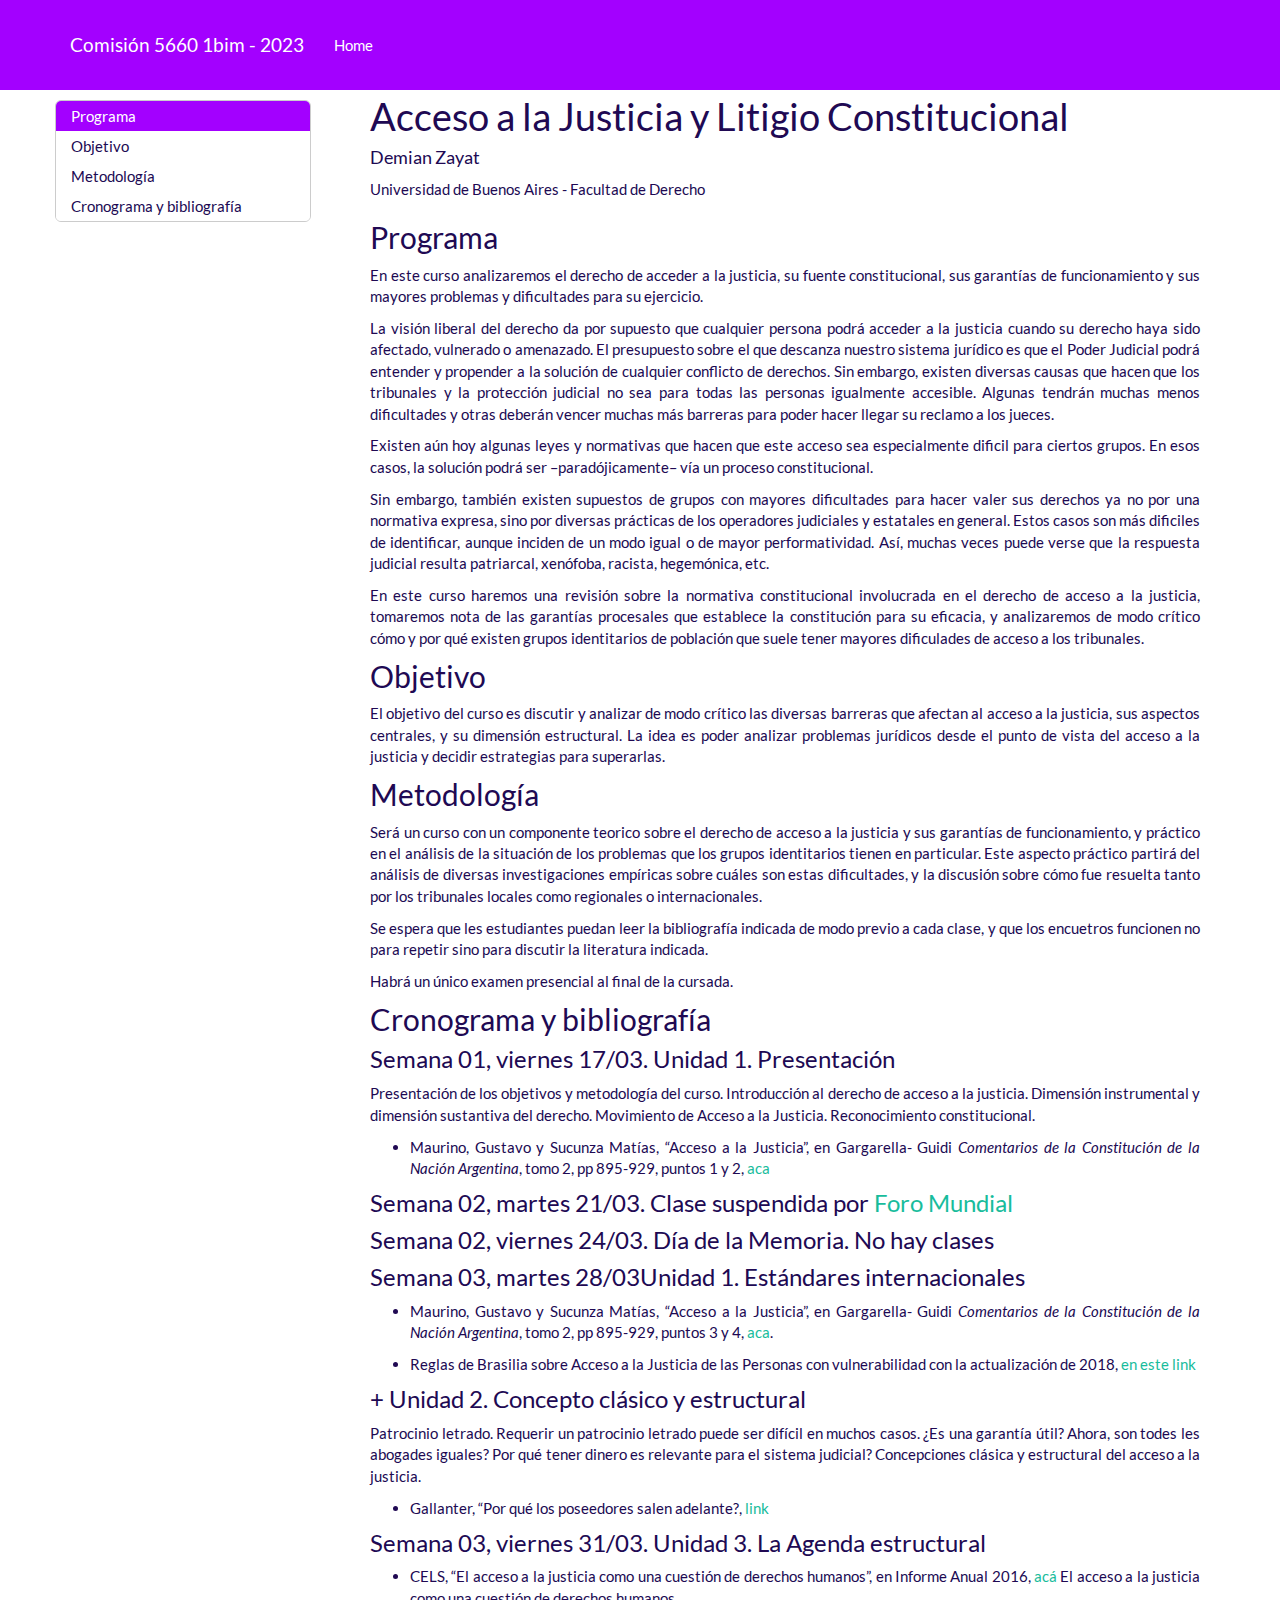
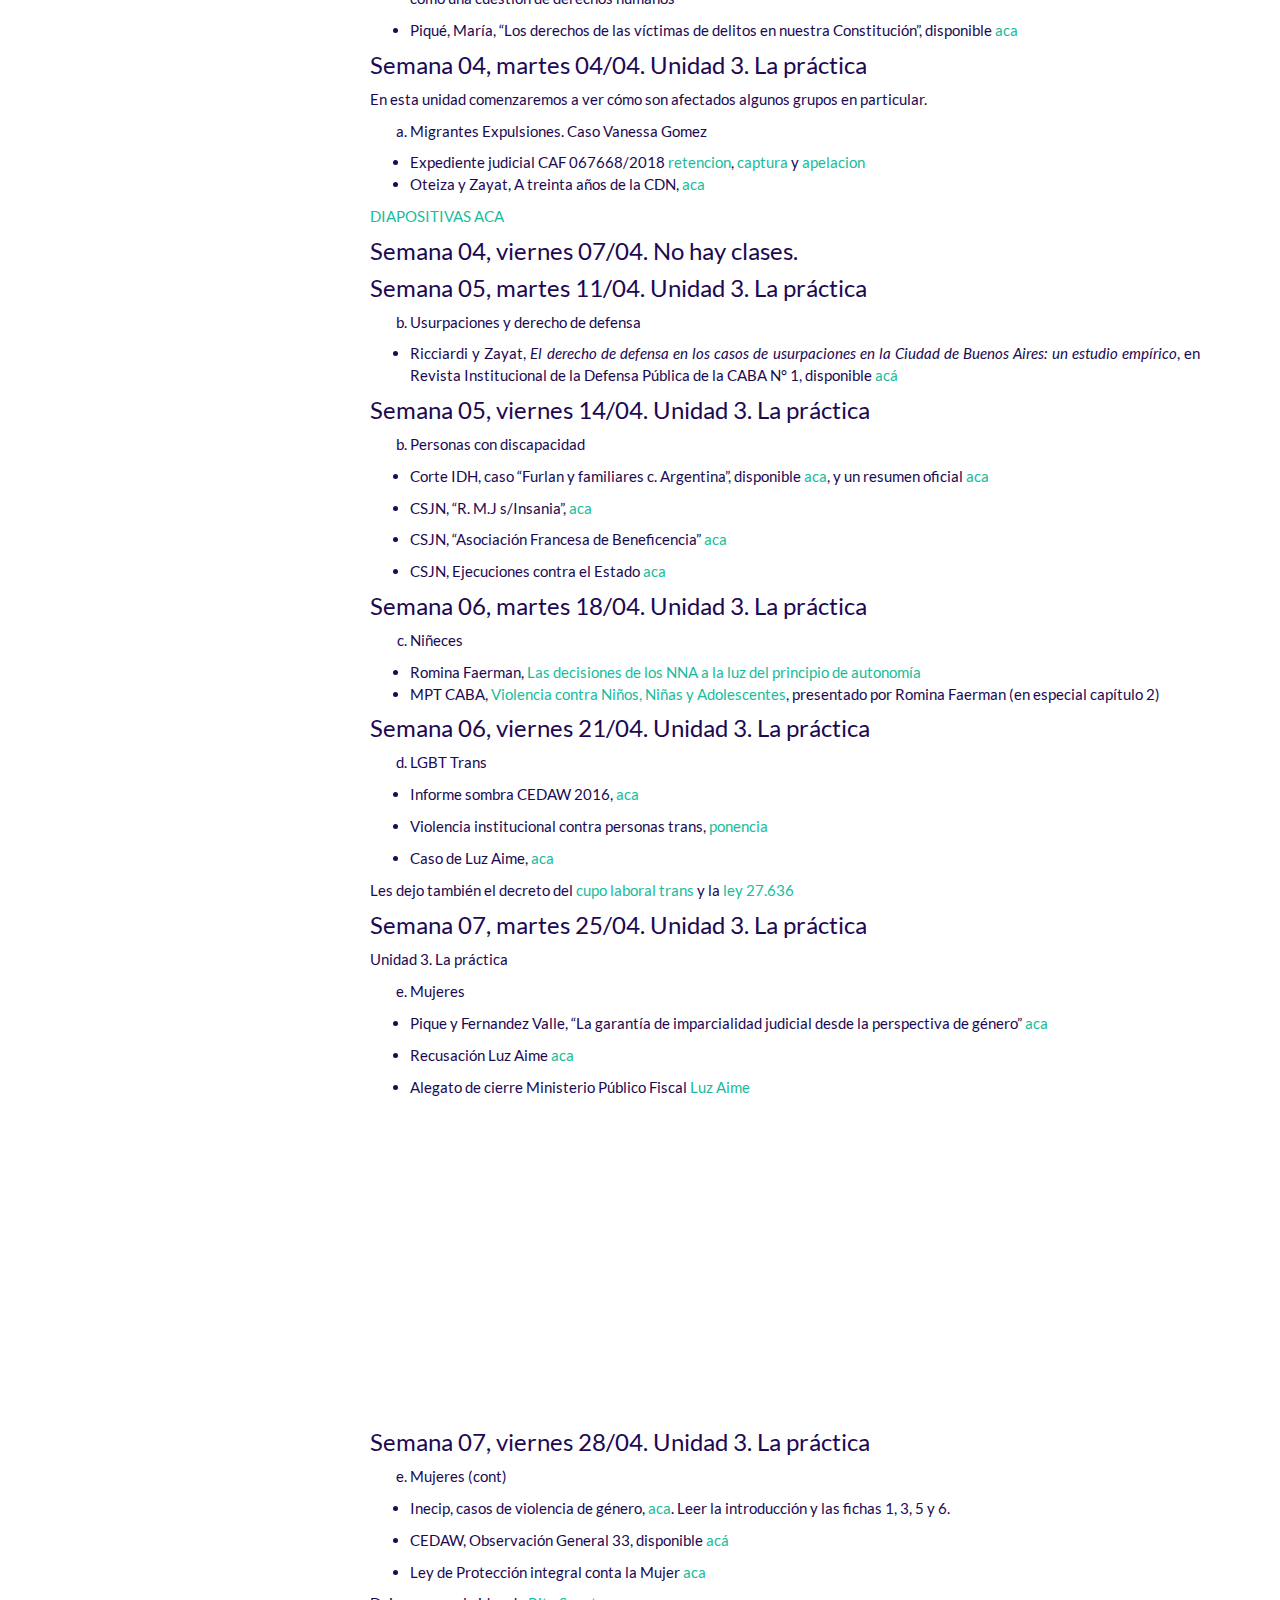
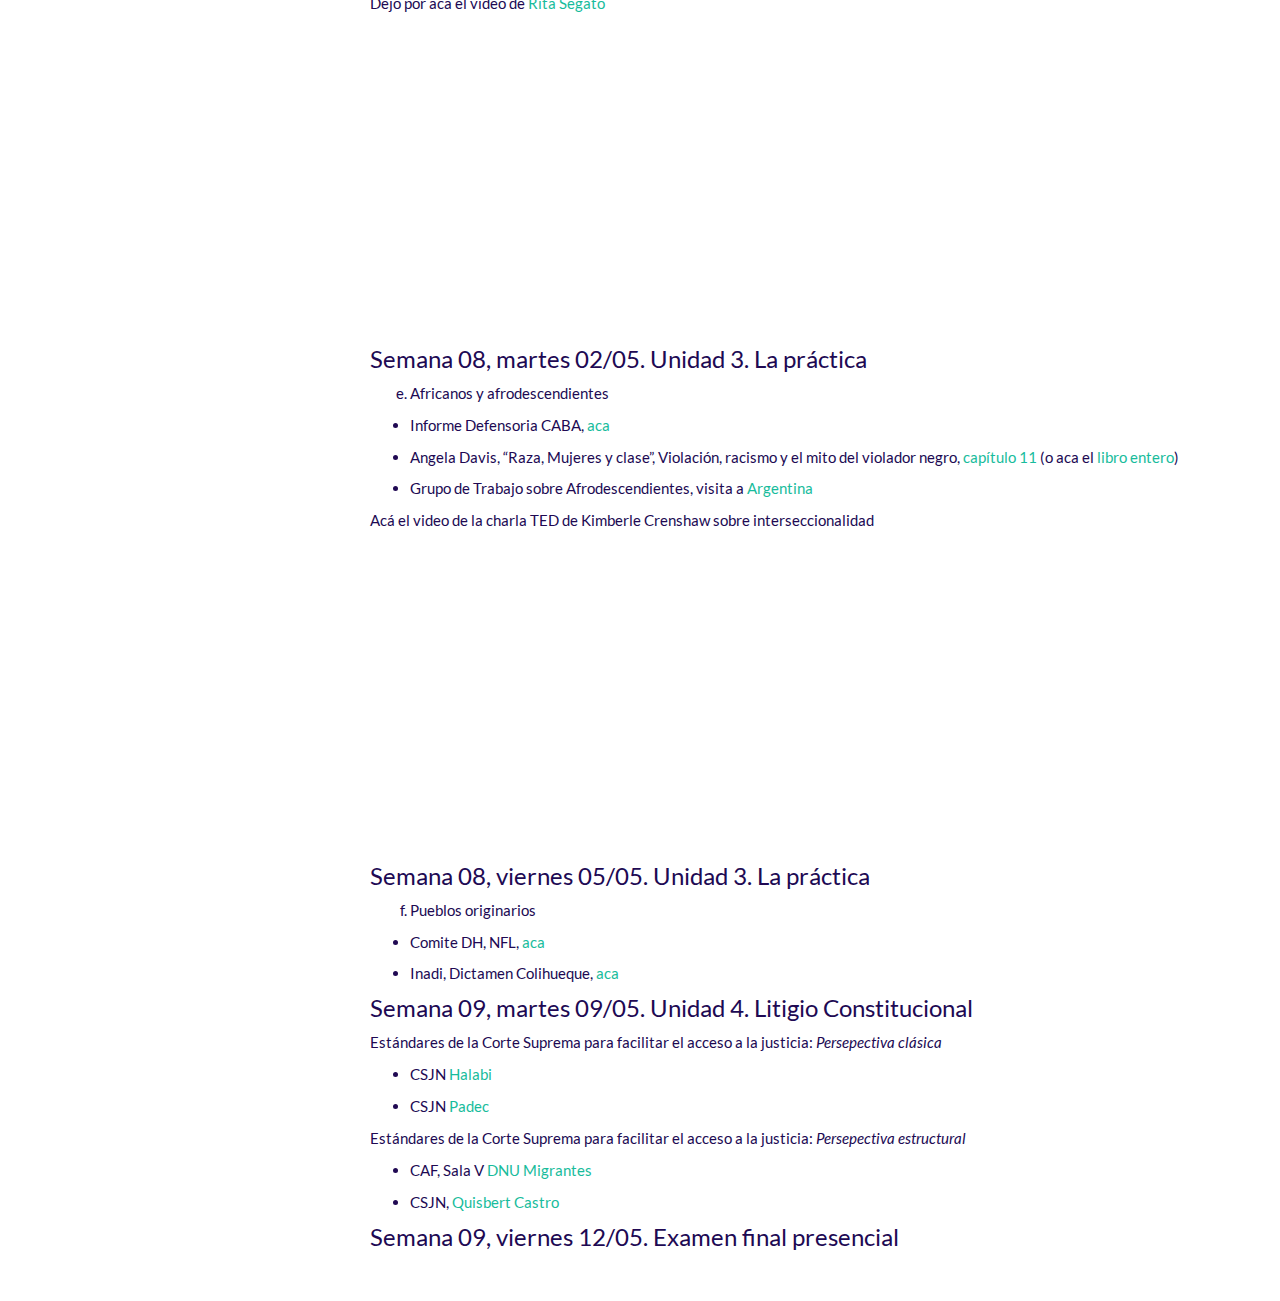
<file: docs/index.html>
<!DOCTYPE html>

<html>

<head>

<meta charset="utf-8" />
<meta name="generator" content="pandoc" />
<meta http-equiv="X-UA-Compatible" content="IE=EDGE" />




<title>Acceso a la Justicia y Litigio Constitucional</title>

<script src="site_libs/header-attrs-2.14/header-attrs.js"></script>
<script src="site_libs/jquery-3.6.0/jquery-3.6.0.min.js"></script>
<meta name="viewport" content="width=device-width, initial-scale=1" />
<link href="site_libs/bootstrap-3.3.5/css/flatly.min.css" rel="stylesheet" />
<script src="site_libs/bootstrap-3.3.5/js/bootstrap.min.js"></script>
<script src="site_libs/bootstrap-3.3.5/shim/html5shiv.min.js"></script>
<script src="site_libs/bootstrap-3.3.5/shim/respond.min.js"></script>
<style>h1 {font-size: 34px;}
       h1.title {font-size: 38px;}
       h2 {font-size: 30px;}
       h3 {font-size: 24px;}
       h4 {font-size: 18px;}
       h5 {font-size: 16px;}
       h6 {font-size: 12px;}
       code {color: inherit; background-color: rgba(0, 0, 0, 0.04);}
       pre:not([class]) { background-color: white }</style>
<script src="site_libs/jqueryui-1.11.4/jquery-ui.min.js"></script>
<link href="site_libs/tocify-1.9.1/jquery.tocify.css" rel="stylesheet" />
<script src="site_libs/tocify-1.9.1/jquery.tocify.js"></script>
<script src="site_libs/navigation-1.1/tabsets.js"></script>
<link href="site_libs/highlightjs-9.12.0/default.css" rel="stylesheet" />
<script src="site_libs/highlightjs-9.12.0/highlight.js"></script>

<style type="text/css">
  code{white-space: pre-wrap;}
  span.smallcaps{font-variant: small-caps;}
  span.underline{text-decoration: underline;}
  div.column{display: inline-block; vertical-align: top; width: 50%;}
  div.hanging-indent{margin-left: 1.5em; text-indent: -1.5em;}
  ul.task-list{list-style: none;}
    </style>

<style type="text/css">code{white-space: pre;}</style>
<script type="text/javascript">
if (window.hljs) {
  hljs.configure({languages: []});
  hljs.initHighlightingOnLoad();
  if (document.readyState && document.readyState === "complete") {
    window.setTimeout(function() { hljs.initHighlighting(); }, 0);
  }
}
</script>






<link rel="stylesheet" href="styles.css" type="text/css" />



<style type = "text/css">
.main-container {
  max-width: 940px;
  margin-left: auto;
  margin-right: auto;
}
img {
  max-width:100%;
}
.tabbed-pane {
  padding-top: 12px;
}
.html-widget {
  margin-bottom: 20px;
}
button.code-folding-btn:focus {
  outline: none;
}
summary {
  display: list-item;
}
details > summary > p:only-child {
  display: inline;
}
pre code {
  padding: 0;
}
</style>


<style type="text/css">
.dropdown-submenu {
  position: relative;
}
.dropdown-submenu>.dropdown-menu {
  top: 0;
  left: 100%;
  margin-top: -6px;
  margin-left: -1px;
  border-radius: 0 6px 6px 6px;
}
.dropdown-submenu:hover>.dropdown-menu {
  display: block;
}
.dropdown-submenu>a:after {
  display: block;
  content: " ";
  float: right;
  width: 0;
  height: 0;
  border-color: transparent;
  border-style: solid;
  border-width: 5px 0 5px 5px;
  border-left-color: #cccccc;
  margin-top: 5px;
  margin-right: -10px;
}
.dropdown-submenu:hover>a:after {
  border-left-color: #adb5bd;
}
.dropdown-submenu.pull-left {
  float: none;
}
.dropdown-submenu.pull-left>.dropdown-menu {
  left: -100%;
  margin-left: 10px;
  border-radius: 6px 0 6px 6px;
}
</style>

<script type="text/javascript">
// manage active state of menu based on current page
$(document).ready(function () {
  // active menu anchor
  href = window.location.pathname
  href = href.substr(href.lastIndexOf('/') + 1)
  if (href === "")
    href = "index.html";
  var menuAnchor = $('a[href="' + href + '"]');

  // mark it active
  menuAnchor.tab('show');

  // if it's got a parent navbar menu mark it active as well
  menuAnchor.closest('li.dropdown').addClass('active');

  // Navbar adjustments
  var navHeight = $(".navbar").first().height() + 15;
  var style = document.createElement('style');
  var pt = "padding-top: " + navHeight + "px; ";
  var mt = "margin-top: -" + navHeight + "px; ";
  var css = "";
  // offset scroll position for anchor links (for fixed navbar)
  for (var i = 1; i <= 6; i++) {
    css += ".section h" + i + "{ " + pt + mt + "}\n";
  }
  style.innerHTML = "body {" + pt + "padding-bottom: 40px; }\n" + css;
  document.head.appendChild(style);
});
</script>

<!-- tabsets -->

<style type="text/css">
.tabset-dropdown > .nav-tabs {
  display: inline-table;
  max-height: 500px;
  min-height: 44px;
  overflow-y: auto;
  border: 1px solid #ddd;
  border-radius: 4px;
}

.tabset-dropdown > .nav-tabs > li.active:before {
  content: "";
  font-family: 'Glyphicons Halflings';
  display: inline-block;
  padding: 10px;
  border-right: 1px solid #ddd;
}

.tabset-dropdown > .nav-tabs.nav-tabs-open > li.active:before {
  content: "&#xe258;";
  border: none;
}

.tabset-dropdown > .nav-tabs.nav-tabs-open:before {
  content: "";
  font-family: 'Glyphicons Halflings';
  display: inline-block;
  padding: 10px;
  border-right: 1px solid #ddd;
}

.tabset-dropdown > .nav-tabs > li.active {
  display: block;
}

.tabset-dropdown > .nav-tabs > li > a,
.tabset-dropdown > .nav-tabs > li > a:focus,
.tabset-dropdown > .nav-tabs > li > a:hover {
  border: none;
  display: inline-block;
  border-radius: 4px;
  background-color: transparent;
}

.tabset-dropdown > .nav-tabs.nav-tabs-open > li {
  display: block;
  float: none;
}

.tabset-dropdown > .nav-tabs > li {
  display: none;
}
</style>

<!-- code folding -->



<style type="text/css">

#TOC {
  margin: 25px 0px 20px 0px;
}
@media (max-width: 768px) {
#TOC {
  position: relative;
  width: 100%;
}
}

@media print {
.toc-content {
  /* see https://github.com/w3c/csswg-drafts/issues/4434 */
  float: right;
}
}

.toc-content {
  padding-left: 30px;
  padding-right: 40px;
}

div.main-container {
  max-width: 1200px;
}

div.tocify {
  width: 20%;
  max-width: 260px;
  max-height: 85%;
}

@media (min-width: 768px) and (max-width: 991px) {
  div.tocify {
    width: 25%;
  }
}

@media (max-width: 767px) {
  div.tocify {
    width: 100%;
    max-width: none;
  }
}

.tocify ul, .tocify li {
  line-height: 20px;
}

.tocify-subheader .tocify-item {
  font-size: 0.90em;
}

.tocify .list-group-item {
  border-radius: 0px;
}


</style>



</head>

<body>


<div class="container-fluid main-container">


<!-- setup 3col/9col grid for toc_float and main content  -->
<div class="row">
<div class="col-xs-12 col-sm-4 col-md-3">
<div id="TOC" class="tocify">
</div>
</div>

<div class="toc-content col-xs-12 col-sm-8 col-md-9">




<div class="navbar navbar-default  navbar-fixed-top" role="navigation">
  <div class="container">
    <div class="navbar-header">
      <button type="button" class="navbar-toggle collapsed" data-toggle="collapse" data-bs-toggle="collapse" data-target="#navbar" data-bs-target="#navbar">
        <span class="icon-bar"></span>
        <span class="icon-bar"></span>
        <span class="icon-bar"></span>
      </button>
      <a class="navbar-brand" href="index.html">Comisión 5660 1bim - 2023</a>
    </div>
    <div id="navbar" class="navbar-collapse collapse">
      <ul class="nav navbar-nav">
        <li>
  <a href="index.html">Home</a>
</li>
      </ul>
      <ul class="nav navbar-nav navbar-right">
        
      </ul>
    </div><!--/.nav-collapse -->
  </div><!--/.container -->
</div><!--/.navbar -->

<div id="header">



<h1 class="title toc-ignore">Acceso a la Justicia y Litigio
Constitucional</h1>
<h4 class="author">Demian Zayat</h4>
<address class="author_afil">
Universidad de Buenos Aires - Facultad de Derecho<br>
</div>


<div id="programa" class="section level2">
<h2>Programa</h2>
<p>En este curso analizaremos el derecho de acceder a la justicia, su
fuente constitucional, sus garantías de funcionamiento y sus mayores
problemas y dificultades para su ejercicio.</p>
<p>La visión liberal del derecho da por supuesto que cualquier persona
podrá acceder a la justicia cuando su derecho haya sido afectado,
vulnerado o amenazado. El presupuesto sobre el que descanza nuestro
sistema jurídico es que el Poder Judicial podrá entender y propender a
la solución de cualquier conflicto de derechos. Sin embargo, existen
diversas causas que hacen que los tribunales y la protección judicial no
sea para todas las personas igualmente accesible. Algunas tendrán muchas
menos dificultades y otras deberán vencer muchas más barreras para poder
hacer llegar su reclamo a los jueces.</p>
<p>Existen aún hoy algunas leyes y normativas que hacen que este acceso
sea especialmente dificil para ciertos grupos. En esos casos, la
solución podrá ser –paradójicamente– vía un proceso constitucional.</p>
<p>Sin embargo, también existen supuestos de grupos con mayores
dificultades para hacer valer sus derechos ya no por una normativa
expresa, sino por diversas prácticas de los operadores judiciales y
estatales en general. Estos casos son más dificiles de identificar,
aunque inciden de un modo igual o de mayor performatividad. Así, muchas
veces puede verse que la respuesta judicial resulta patriarcal,
xenófoba, racista, hegemónica, etc.</p>
<p>En este curso haremos una revisión sobre la normativa constitucional
involucrada en el derecho de acceso a la justicia, tomaremos nota de las
garantías procesales que establece la constitución para su eficacia, y
analizaremos de modo crítico cómo y por qué existen grupos identitarios
de población que suele tener mayores dificulades de acceso a los
tribunales.</p>
</div>
<div id="objetivo" class="section level2">
<h2>Objetivo</h2>
<p>El objetivo del curso es discutir y analizar de modo crítico las
diversas barreras que afectan al acceso a la justicia, sus aspectos
centrales, y su dimensión estructural. La idea es poder analizar
problemas jurídicos desde el punto de vista del acceso a la justicia y
decidir estrategias para superarlas.</p>
</div>
<div id="metodología" class="section level2">
<h2>Metodología</h2>
<p>Será un curso con un componente teorico sobre el derecho de acceso a
la justicia y sus garantías de funcionamiento, y práctico en el análisis
de la situación de los problemas que los grupos identitarios tienen en
particular. Este aspecto práctico partirá del análisis de diversas
investigaciones empíricas sobre cuáles son estas dificultades, y la
discusión sobre cómo fue resuelta tanto por los tribunales locales como
regionales o internacionales.</p>
<p>Se espera que les estudiantes puedan leer la bibliografía indicada de
modo previo a cada clase, y que los encuetros funcionen no para repetir
sino para discutir la literatura indicada.</p>
<p>Habrá un único examen presencial al final de la cursada.</p>
</div>
<div id="cronograma-y-bibliografía" class="section level2">
<h2>Cronograma y bibliografía</h2>
<div id="semana-01-viernes-1703.-unidad-1.-presentación"
class="section level3">
<h3>Semana 01, viernes 17/03. Unidad 1. Presentación</h3>
<p>Presentación de los objetivos y metodología del curso. Introducción
al derecho de acceso a la justicia. Dimensión instrumental y dimensión
sustantiva del derecho. Movimiento de Acceso a la Justicia.
Reconocimiento constitucional.</p>
<ul>
<li>Maurino, Gustavo y Sucunza Matías, “Acceso a la Justicia”, en
Gargarella- Guidi <em>Comentarios de la Constitución de la Nación
Argentina</em>, tomo 2, pp 895-929, puntos 1 y 2, <a
href="https://drive.google.com/file/d/1Gj7BF0AtPkcnPp7YI7-M2oU-olQHS_I9/view?usp=sharing">aca</a></li>
</ul>
</div>
<div id="semana-02-martes-2103.-clase-suspendida-por-foro-mundial"
class="section level3">
<h3>Semana 02, martes 21/03. Clase suspendida por <a
href="https://fmdh23.org/programa/actividad/los-discursos-de-odio-como-afectacion-a-los-derechos-humanos/">Foro
Mundial</a></h3>
</div>
<div id="semana-02-viernes-2403.-día-de-la-memoria.-no-hay-clases"
class="section level3">
<h3>Semana 02, viernes 24/03. Día de la Memoria. No hay clases</h3>
</div>
<div id="semana-03-martes-2803unidad-1.-estándares-internacionales"
class="section level3">
<h3>Semana 03, martes 28/03Unidad 1. Estándares internacionales</h3>
<ul>
<li><p>Maurino, Gustavo y Sucunza Matías, “Acceso a la Justicia”, en
Gargarella- Guidi <em>Comentarios de la Constitución de la Nación
Argentina</em>, tomo 2, pp 895-929, puntos 3 y 4, <a
href="https://drive.google.com/file/d/1Gj7BF0AtPkcnPp7YI7-M2oU-olQHS_I9/view?usp=sharing">aca</a>.</p></li>
<li><p>Reglas de Brasilia sobre Acceso a la Justicia de las Personas con
vulnerabilidad con la actualización de 2018, <a
href="http://www.cumbrejudicial.org/comision-de-seguimiento-de-las-reglas-de-brasilia/documentos-comision-de-seguimiento-de-las-reglas-de-brasilia/item/817-cien-reglas-de-brasilia-actualizadas-version-abril-2018-xix-cumbre-judicial-asamblea-plenaria-san-francisco-de-quito">en
este link</a></p></li>
</ul>
</div>
<div id="unidad-2.-concepto-clásico-y-estructural"
class="section level3">
<h3>+ Unidad 2. Concepto clásico y estructural</h3>
<p>Patrocinio letrado. Requerir un patrocinio letrado puede ser difícil
en muchos casos. ¿Es una garantía útil? Ahora, son todes les abogades
iguales? Por qué tener dinero es relevante para el sistema judicial?
Concepciones clásica y estructural del acceso a la justicia.</p>
<ul>
<li>Gallanter, “Por qué los poseedores salen adelante?, <a
href="https://drive.google.com/file/d/1Fj3STLmXxHrJglgGgs5JUtDjXy0DSJ3o/view?usp=sharing">link</a></li>
</ul>
</div>
<div id="semana-03-viernes-3103.-unidad-3.-la-agenda-estructural"
class="section level3">
<h3>Semana 03, viernes 31/03. Unidad 3. La Agenda estructural</h3>
<ul>
<li><p>CELS, “El acceso a la justicia como una cuestión de derechos
humanos”, en Informe Anual 2016, <a
href="https://drive.google.com/file/d/1qH6DsnHctmesy6nje2f5NgCyowQ0PkyM/view?usp=sharing">acá</a>
El acceso a la justicia como una cuestión de derechos humanos</p></li>
<li><p>Piqué, María, “Los derechos de las víctimas de delitos en nuestra
Constitución”, disponible <a
href="https://drive.google.com/file/d/1NaUqgIjcAosZx6OCPuJzcdG3sbKrqfaC/view?usp=sharing">aca</a></p></li>
</ul>
</div>
<div id="semana-04-martes-0404.-unidad-3.-la-práctica"
class="section level3">
<h3>Semana 04, martes 04/04. Unidad 3. La práctica</h3>
<p>En esta unidad comenzaremos a ver cómo son afectados algunos grupos
en particular.</p>
<ol style="list-style-type: lower-alpha">
<li>Migrantes Expulsiones. Caso Vanessa Gomez</li>
</ol>
<ul>
<li>Expediente judicial CAF 067668/2018 <a
href="https://drive.google.com/file/d/1MszNbvuQgl56ukSCbql4ggAAKyiia5Bs/view?usp=sharing">retencion</a>,
<a
href="https://drive.google.com/file/d/11RSJ0lXuMKwhQy-gVHfODbc-AH1fBE0j/view?usp=sharing">captura</a>
y <a
href="https://drive.google.com/file/d/1xsXyT2y3F7sGL8yhK8kG6GTfhkYi7nVw/view?usp=sharing">apelacion</a></li>
<li>Oteiza y Zayat, A treinta años de la CDN, <a
href="https://drive.google.com/file/d/1rZbIfh3834THG1K07moFq1Cgp_zmYtsk/view?usp=sharing">aca</a></li>
</ul>
<p><a href="https://ajlcclase5.netlify.app/">DIAPOSITIVAS ACA</a></p>
</div>
<div id="semana-04-viernes-0704.-no-hay-clases." class="section level3">
<h3>Semana 04, viernes 07/04. No hay clases.</h3>
</div>
<div id="semana-05-martes-1104.-unidad-3.-la-práctica"
class="section level3">
<h3>Semana 05, martes 11/04. Unidad 3. La práctica</h3>
<ol start="2" style="list-style-type: lower-alpha">
<li>Usurpaciones y derecho de defensa</li>
</ol>
<ul>
<li>Ricciardi y Zayat, <em>El derecho de defensa en los casos de
usurpaciones en la Ciudad de Buenos Aires: un estudio empírico</em>, en
Revista Institucional de la Defensa Pública de la CABA N° 1, disponible
<a
href="https://drive.google.com/file/d/1KeqFSqkZ2aBrHXkRcIaZCVu6AMSaX7zH/view?usp=sharing">acá</a></li>
</ul>
</div>
<div id="semana-05-viernes-1404.-unidad-3.-la-práctica"
class="section level3">
<h3>Semana 05, viernes 14/04. Unidad 3. La práctica</h3>
<ol start="2" style="list-style-type: lower-alpha">
<li>Personas con discapacidad</li>
</ol>
<ul>
<li><p>Corte IDH, caso “Furlan y familiares c. Argentina”, disponible <a
href="https://www.corteidh.or.cr/docs/casos/articulos/seriec_246_esp.pdf">aca</a>,
y un resumen oficial <a
href="https://www.corteidh.or.cr/docs/casos/articulos/resumen_246_esp.pdf">aca</a></p></li>
<li><p>CSJN, “R. M.J s/Insania”, <a
href="https://drive.google.com/file/d/1c29zw3cQDmwNGuO-GDR15KUq7Xc-UZJb/view?usp=sharing">aca</a></p></li>
<li><p>CSJN, “Asociación Francesa de Beneficencia” <a
href="https://drive.google.com/file/d/1hVROXu_IFbswD_0UtcBpXPZ0gEbTIiQJ/view?usp=share_link">aca</a></p></li>
<li><p>CSJN, Ejecuciones contra el Estado <a
href="https://drive.google.com/file/d/1X2oK8aGhqhadJ7YkQCHktaT49Ypk5udZ/view?usp=share_link">aca</a></p></li>
</ul>
</div>
<div id="semana-06-martes-1804.-unidad-3.-la-práctica"
class="section level3">
<h3>Semana 06, martes 18/04. Unidad 3. La práctica</h3>
<ol start="3" style="list-style-type: lower-alpha">
<li>Niñeces</li>
</ol>
<ul>
<li>Romina Faerman, <a
href="https://drive.google.com/file/d/1vjWDNx026ng38dl2I4G_ojXGlBQt23TT/view?usp=sharing">Las
decisiones de los NNA a la luz del principio de autonomía</a></li>
<li>MPT CABA, <a
href="https://drive.google.com/file/d/1lc3H955K8Wx1-7mdtDAJX--CBBcqXfuX/view?usp=sharing">Violencia
contra Niños, Niñas y Adolescentes</a>, presentado por Romina Faerman
(en especial capítulo 2)</li>
</ul>
</div>
<div id="semana-06-viernes-2104.-unidad-3.-la-práctica"
class="section level3">
<h3>Semana 06, viernes 21/04. Unidad 3. La práctica</h3>
<ol start="4" style="list-style-type: lower-alpha">
<li>LGBT Trans</li>
</ol>
<ul>
<li><p>Informe sombra CEDAW 2016, <a
href="https://drive.google.com/file/d/1Zv0TtTTzgt5N4vSBEo3F7UjiayBQ2BIx/view?usp=sharing">aca</a></p></li>
<li><p>Violencia institucional contra personas trans, <a
href="https://drive.google.com/file/d/1NWDuVTHVpSSWbHTuvP6WPAy6waXvDyXo/view">ponencia</a></p></li>
<li><p>Caso de Luz Aime, <a
href="http://cosecharoja.org/absolvieron-a-luz-aime/">aca</a></p></li>
</ul>
<p>Les dejo también el decreto del <a
href="http://servicios.infoleg.gob.ar/infolegInternet/anexos/340000-344999/341808/norma.htm">cupo
laboral trans</a> y la <a
href="http://servicios.infoleg.gob.ar/infolegInternet/anexos/350000-354999/351815/norma.htm">ley
27.636</a></p>
</div>
<div id="semana-07-martes-2504.-unidad-3.-la-práctica"
class="section level3">
<h3>Semana 07, martes 25/04. Unidad 3. La práctica</h3>
<p>Unidad 3. La práctica</p>
<ol start="5" style="list-style-type: lower-alpha">
<li>Mujeres</li>
</ol>
<ul>
<li><p>Pique y Fernandez Valle, “La garantía de imparcialidad judicial
desde la perspectiva de género” <a
href="https://drive.google.com/file/d/1atsNG8fNfxcBruDPtPve0N3AmUf6OA3h/view?usp=sharing">aca</a></p></li>
<li><p>Recusación Luz Aime <a
href="https://drive.google.com/file/d/1ZWe1xva3x_Y0ttVg2CZ4eliKBj-8bbBy/preview">aca</a></p></li>
<li><p>Alegato de cierre Ministerio Público Fiscal <a
href="https://youtu.be/ZKH82JYVLgc">Luz Aime</a></p></li>
</ul>
<iframe width="560" height="315" src="https://www.youtube.com/embed/ZKH82JYVLgc" title="YouTube video player" frameborder="0" allow="accelerometer; autoplay; clipboard-write; encrypted-media; gyroscope; picture-in-picture; web-share" allowfullscreen>
</iframe>
</div>
<div id="semana-07-viernes-2804.-unidad-3.-la-práctica"
class="section level3">
<h3>Semana 07, viernes 28/04. Unidad 3. La práctica</h3>
<ol start="5" style="list-style-type: lower-alpha">
<li>Mujeres (cont)</li>
</ol>
<ul>
<li><p>Inecip, casos de violencia de género, <a
href="https://inecip.org/publicaciones/herramientas-jurisprudenciales-para-el-litigio-con-perspectiva-de-genero/">aca</a>.
Leer la introducción y las fichas 1, 3, 5 y 6.</p></li>
<li><p>CEDAW, Observación General 33, disponible <a
href="https://drive.google.com/file/d/1j3suY4Q3JhS5EzbAvs6_K6XSbQsOQ7D7/view?usp=sharing">acá</a></p></li>
<li><p>Ley de Protección integral conta la Mujer <a
href="http://servicios.infoleg.gob.ar/infolegInternet/anexos/150000-154999/152155/texact.htm">aca</a></p></li>
</ul>
<p>Dejo por aca el video de <a href="https://youtu.be/prUqWHKnUd4">Rita
Segato</a></p>
<iframe width="560" height="315" src="https://www.youtube.com/embed/prUqWHKnUd4" title="YouTube video player" frameborder="0" allow="accelerometer; autoplay; clipboard-write; encrypted-media; gyroscope; picture-in-picture; web-share" allowfullscreen>
</iframe>
</div>
<div id="semana-08-martes-0205.-unidad-3.-la-práctica"
class="section level3">
<h3>Semana 08, martes 02/05. Unidad 3. La práctica</h3>
<ol start="5" style="list-style-type: lower-alpha">
<li>Africanos y afrodescendientes</li>
</ol>
<ul>
<li><p>Informe Defensoria CABA, <a
href="https://drive.google.com/file/d/1vIoZ7GBl8fwXbZWhqoCxqOHsHMvP7Dki/view?usp=sharing">aca</a></p></li>
<li><p>Angela Davis, “Raza, Mujeres y clase”, Violación, racismo y el
mito del violador negro, <a
href="https://drive.google.com/file/d/1ghSHi12WUBBQlkcBQYiA5--Z_rGMnndc/view?usp=sharing">capítulo
11</a> (o aca el <a
href="https://drive.google.com/file/d/1dKW89DDQlKGgsKIE74Mi7i6pnmdTvDxn/view?usp=sharing">libro
entero</a>)</p></li>
<li><p>Grupo de Trabajo sobre Afrodescendientes, visita a <a
href="http://daccess-ods.un.org/access.nsf/Get?Open&amp;DS=A/HRC/42/59/Add.2&amp;Lang=S">Argentina</a></p></li>
</ul>
<p>Acá el video de la charla TED de Kimberle Crenshaw sobre
interseccionalidad</p>
<iframe width="560" height="315" src="https://www.youtube.com/embed/akOe5-UsQ2o" title="YouTube video player" frameborder="0" allow="accelerometer; autoplay; clipboard-write; encrypted-media; gyroscope; picture-in-picture; web-share" allowfullscreen>
</iframe>
</div>
<div id="semana-08-viernes-0505.-unidad-3.-la-práctica"
class="section level3">
<h3>Semana 08, viernes 05/05. Unidad 3. La práctica</h3>
<ol start="6" style="list-style-type: lower-alpha">
<li>Pueblos originarios</li>
</ol>
<ul>
<li><p>Comite DH, NFL, <a
href="https://drive.google.com/file/d/1CP_TpEaI6XXZIb3ACuyqa8XFPuvbdR3f/view?usp=sharing">aca</a></p></li>
<li><p>Inadi, Dictamen Colihueque, <a
href="https://drive.google.com/file/d/1_t9jnOgqHc9qw7PyU6nuJS0_VORXtdLj/view?usp=sharing¨">aca</a></p></li>
</ul>
</div>
<div id="semana-09-martes-0905.-unidad-4.-litigio-constitucional"
class="section level3">
<h3>Semana 09, martes 09/05. Unidad 4. Litigio Constitucional</h3>
<p>Estándares de la Corte Suprema para facilitar el acceso a la
justicia: <em>Persepectiva clásica</em></p>
<ul>
<li><p>CSJN <a
href="https://drive.google.com/file/d/1EcDi8VnbuUNH7DlaRPhTMit0IGLLGn0d/view?usp=sharing">Halabi</a></p></li>
<li><p>CSJN <a
href="https://drive.google.com/file/d/186eN_fSToqx4d_W2fRI2pckZA3a5CWCH/view?usp=sharing">Padec</a></p></li>
</ul>
<p>Estándares de la Corte Suprema para facilitar el acceso a la
justicia: <em>Persepectiva estructural</em></p>
<ul>
<li><p>CAF, Sala V <a
href="https://drive.google.com/file/d/1y2HFqD7WvBZR0AKB1sYAlSxbZMny2Cez/view?usp=sharing">DNU
Migrantes</a></p></li>
<li><p>CSJN, <a
href="https://drive.google.com/file/d/1IIU_OrTzoAvqpydcx0Xi40ci0B__DQOG/view?usp=sharing">Quisbert
Castro</a></p></li>
</ul>
</div>
<div id="semana-09-viernes-1205.-examen-final-presencial"
class="section level3">
<h3>Semana 09, viernes 12/05. Examen final presencial</h3>
</div>
</div>



</div>
</div>

</div>

<script>

// add bootstrap table styles to pandoc tables
function bootstrapStylePandocTables() {
  $('tr.odd').parent('tbody').parent('table').addClass('table table-condensed');
}
$(document).ready(function () {
  bootstrapStylePandocTables();
});


</script>

<!-- tabsets -->

<script>
$(document).ready(function () {
  window.buildTabsets("TOC");
});

$(document).ready(function () {
  $('.tabset-dropdown > .nav-tabs > li').click(function () {
    $(this).parent().toggleClass('nav-tabs-open');
  });
});
</script>

<!-- code folding -->

<script>
$(document).ready(function ()  {

    // temporarily add toc-ignore selector to headers for the consistency with Pandoc
    $('.unlisted.unnumbered').addClass('toc-ignore')

    // move toc-ignore selectors from section div to header
    $('div.section.toc-ignore')
        .removeClass('toc-ignore')
        .children('h1,h2,h3,h4,h5').addClass('toc-ignore');

    // establish options
    var options = {
      selectors: "h1,h2,h3",
      theme: "bootstrap3",
      context: '.toc-content',
      hashGenerator: function (text) {
        return text.replace(/[.\\/?&!#<>]/g, '').replace(/\s/g, '_');
      },
      ignoreSelector: ".toc-ignore",
      scrollTo: 0
    };
    options.showAndHide = true;
    options.smoothScroll = true;

    // tocify
    var toc = $("#TOC").tocify(options).data("toc-tocify");
});
</script>

<!-- dynamically load mathjax for compatibility with self-contained -->
<script>
  (function () {
    var script = document.createElement("script");
    script.type = "text/javascript";
    script.src  = "https://mathjax.rstudio.com/latest/MathJax.js?config=TeX-AMS-MML_HTMLorMML";
    document.getElementsByTagName("head")[0].appendChild(script);
  })();
</script>

</body>
</html>
</file>
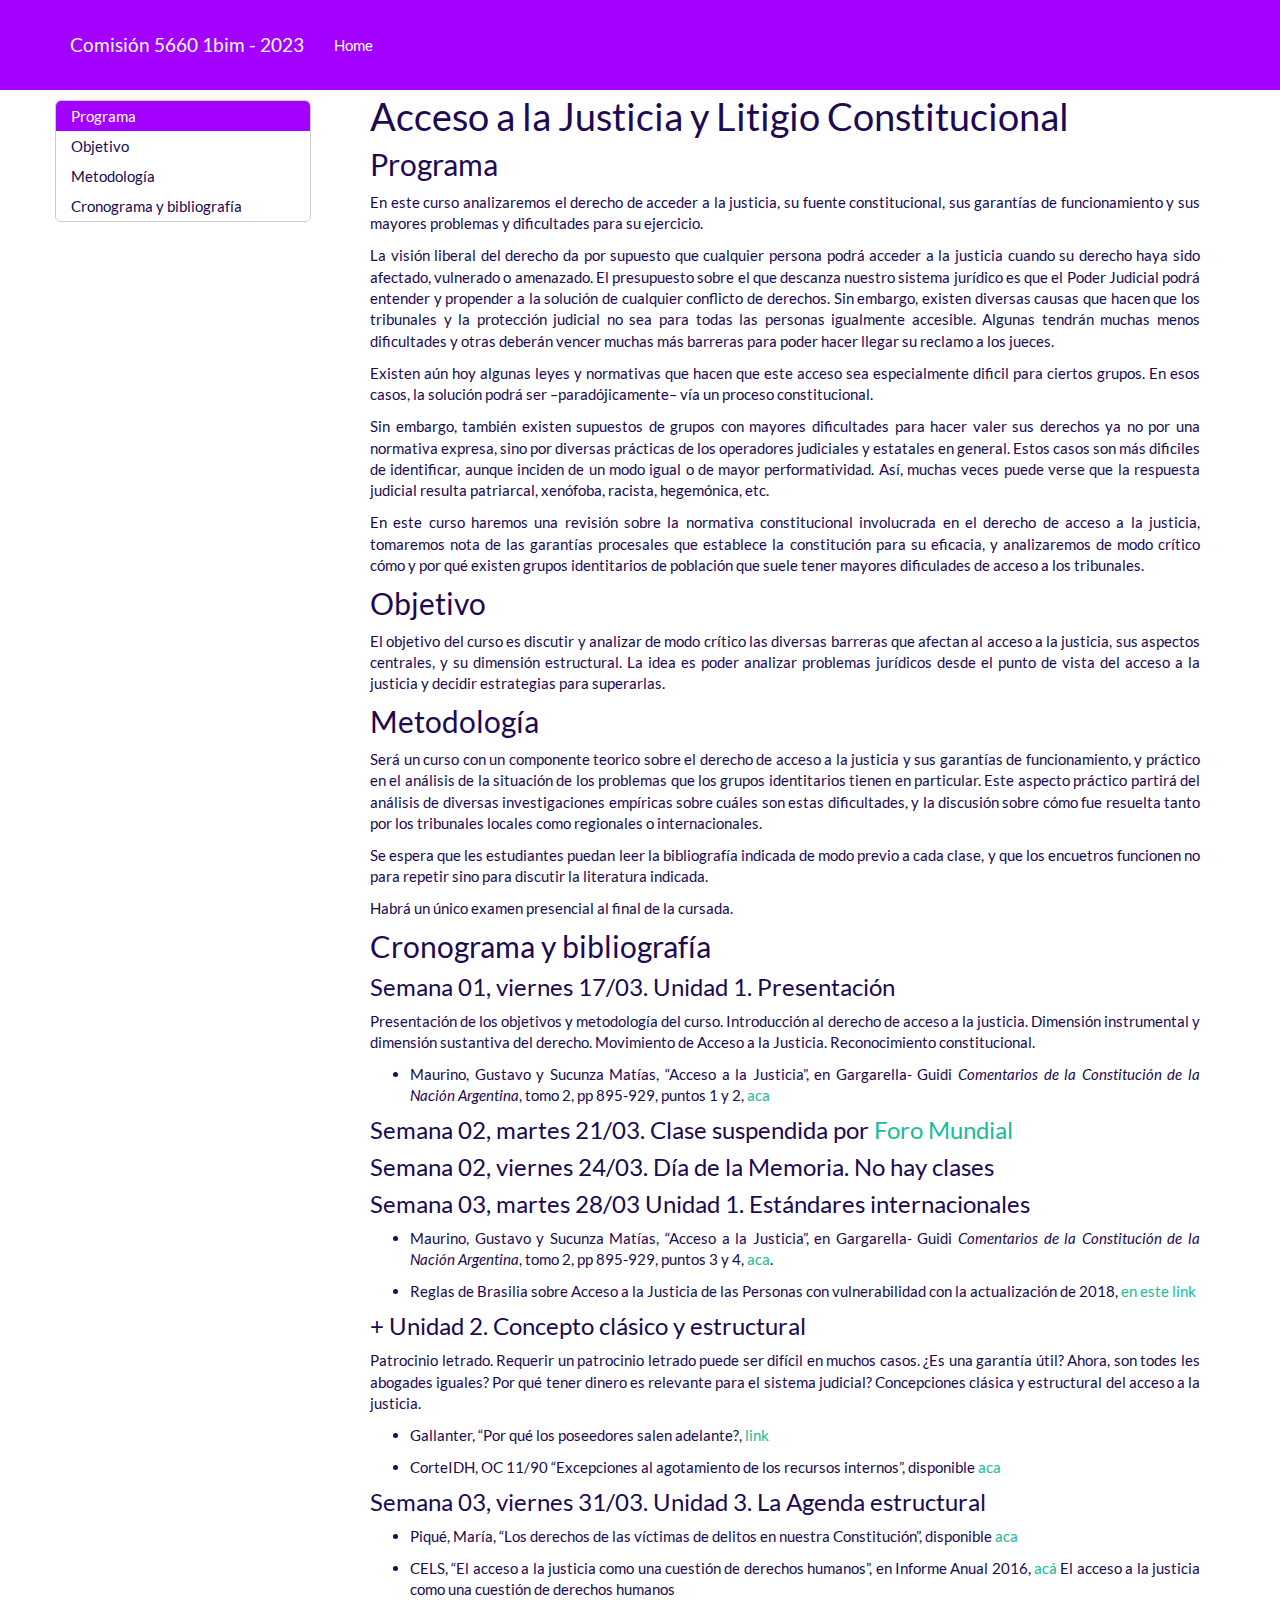
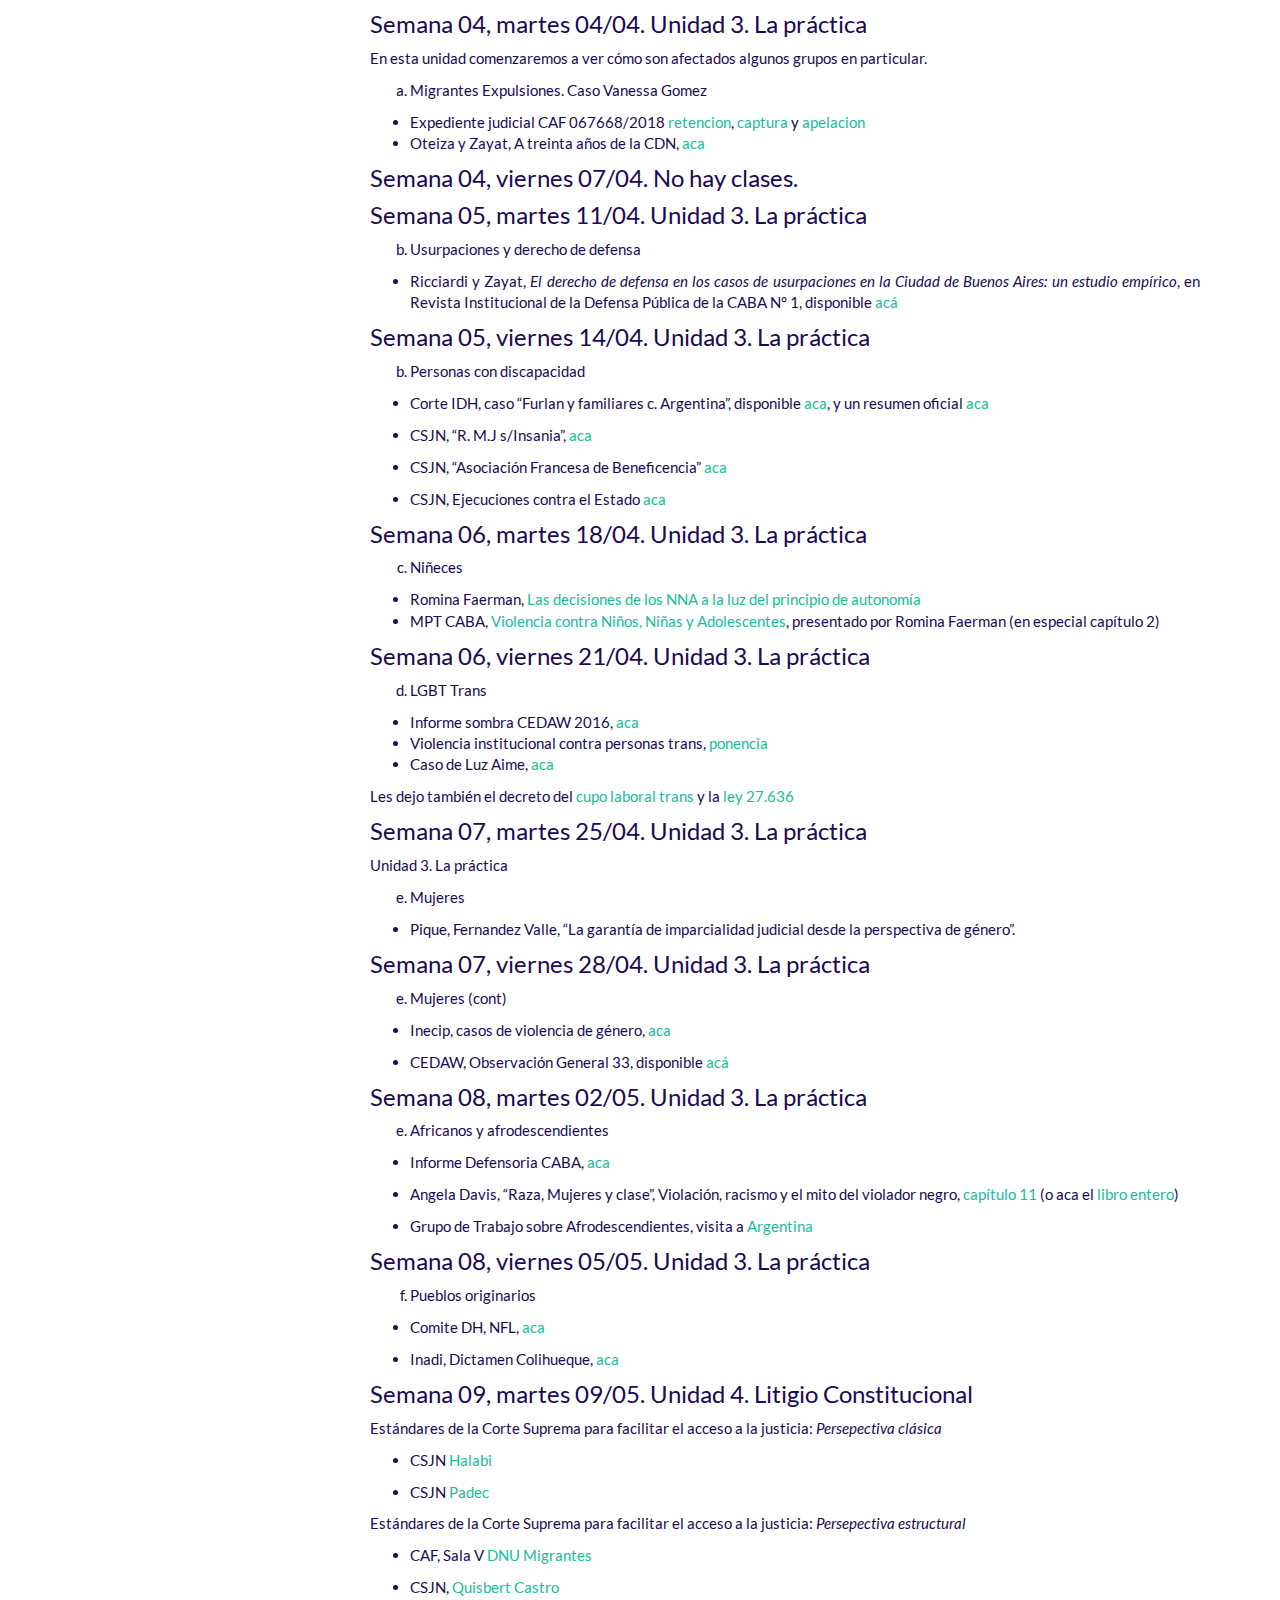
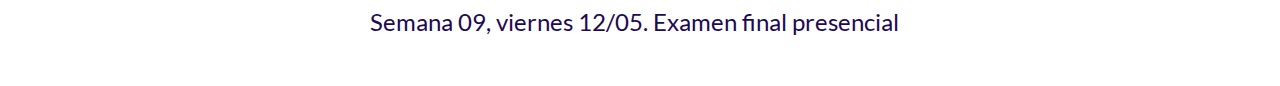
<file: docs/programa2023.html>
<!DOCTYPE html>

<html>

<head>

<meta charset="utf-8" />
<meta name="generator" content="pandoc" />
<meta http-equiv="X-UA-Compatible" content="IE=EDGE" />




<title>Acceso a la Justicia y Litigio Constitucional</title>

<script src="site_libs/header-attrs-2.14/header-attrs.js"></script>
<script src="site_libs/jquery-3.6.0/jquery-3.6.0.min.js"></script>
<meta name="viewport" content="width=device-width, initial-scale=1" />
<link href="site_libs/bootstrap-3.3.5/css/flatly.min.css" rel="stylesheet" />
<script src="site_libs/bootstrap-3.3.5/js/bootstrap.min.js"></script>
<script src="site_libs/bootstrap-3.3.5/shim/html5shiv.min.js"></script>
<script src="site_libs/bootstrap-3.3.5/shim/respond.min.js"></script>
<style>h1 {font-size: 34px;}
       h1.title {font-size: 38px;}
       h2 {font-size: 30px;}
       h3 {font-size: 24px;}
       h4 {font-size: 18px;}
       h5 {font-size: 16px;}
       h6 {font-size: 12px;}
       code {color: inherit; background-color: rgba(0, 0, 0, 0.04);}
       pre:not([class]) { background-color: white }</style>
<script src="site_libs/jqueryui-1.11.4/jquery-ui.min.js"></script>
<link href="site_libs/tocify-1.9.1/jquery.tocify.css" rel="stylesheet" />
<script src="site_libs/tocify-1.9.1/jquery.tocify.js"></script>
<script src="site_libs/navigation-1.1/tabsets.js"></script>
<link href="site_libs/highlightjs-9.12.0/default.css" rel="stylesheet" />
<script src="site_libs/highlightjs-9.12.0/highlight.js"></script>

<style type="text/css">
  code{white-space: pre-wrap;}
  span.smallcaps{font-variant: small-caps;}
  span.underline{text-decoration: underline;}
  div.column{display: inline-block; vertical-align: top; width: 50%;}
  div.hanging-indent{margin-left: 1.5em; text-indent: -1.5em;}
  ul.task-list{list-style: none;}
    </style>

<style type="text/css">code{white-space: pre;}</style>
<script type="text/javascript">
if (window.hljs) {
  hljs.configure({languages: []});
  hljs.initHighlightingOnLoad();
  if (document.readyState && document.readyState === "complete") {
    window.setTimeout(function() { hljs.initHighlighting(); }, 0);
  }
}
</script>






<link rel="stylesheet" href="styles.css" type="text/css" />



<style type = "text/css">
.main-container {
  max-width: 940px;
  margin-left: auto;
  margin-right: auto;
}
img {
  max-width:100%;
}
.tabbed-pane {
  padding-top: 12px;
}
.html-widget {
  margin-bottom: 20px;
}
button.code-folding-btn:focus {
  outline: none;
}
summary {
  display: list-item;
}
details > summary > p:only-child {
  display: inline;
}
pre code {
  padding: 0;
}
</style>


<style type="text/css">
.dropdown-submenu {
  position: relative;
}
.dropdown-submenu>.dropdown-menu {
  top: 0;
  left: 100%;
  margin-top: -6px;
  margin-left: -1px;
  border-radius: 0 6px 6px 6px;
}
.dropdown-submenu:hover>.dropdown-menu {
  display: block;
}
.dropdown-submenu>a:after {
  display: block;
  content: " ";
  float: right;
  width: 0;
  height: 0;
  border-color: transparent;
  border-style: solid;
  border-width: 5px 0 5px 5px;
  border-left-color: #cccccc;
  margin-top: 5px;
  margin-right: -10px;
}
.dropdown-submenu:hover>a:after {
  border-left-color: #adb5bd;
}
.dropdown-submenu.pull-left {
  float: none;
}
.dropdown-submenu.pull-left>.dropdown-menu {
  left: -100%;
  margin-left: 10px;
  border-radius: 6px 0 6px 6px;
}
</style>

<script type="text/javascript">
// manage active state of menu based on current page
$(document).ready(function () {
  // active menu anchor
  href = window.location.pathname
  href = href.substr(href.lastIndexOf('/') + 1)
  if (href === "")
    href = "index.html";
  var menuAnchor = $('a[href="' + href + '"]');

  // mark it active
  menuAnchor.tab('show');

  // if it's got a parent navbar menu mark it active as well
  menuAnchor.closest('li.dropdown').addClass('active');

  // Navbar adjustments
  var navHeight = $(".navbar").first().height() + 15;
  var style = document.createElement('style');
  var pt = "padding-top: " + navHeight + "px; ";
  var mt = "margin-top: -" + navHeight + "px; ";
  var css = "";
  // offset scroll position for anchor links (for fixed navbar)
  for (var i = 1; i <= 6; i++) {
    css += ".section h" + i + "{ " + pt + mt + "}\n";
  }
  style.innerHTML = "body {" + pt + "padding-bottom: 40px; }\n" + css;
  document.head.appendChild(style);
});
</script>

<!-- tabsets -->

<style type="text/css">
.tabset-dropdown > .nav-tabs {
  display: inline-table;
  max-height: 500px;
  min-height: 44px;
  overflow-y: auto;
  border: 1px solid #ddd;
  border-radius: 4px;
}

.tabset-dropdown > .nav-tabs > li.active:before {
  content: "";
  font-family: 'Glyphicons Halflings';
  display: inline-block;
  padding: 10px;
  border-right: 1px solid #ddd;
}

.tabset-dropdown > .nav-tabs.nav-tabs-open > li.active:before {
  content: "&#xe258;";
  border: none;
}

.tabset-dropdown > .nav-tabs.nav-tabs-open:before {
  content: "";
  font-family: 'Glyphicons Halflings';
  display: inline-block;
  padding: 10px;
  border-right: 1px solid #ddd;
}

.tabset-dropdown > .nav-tabs > li.active {
  display: block;
}

.tabset-dropdown > .nav-tabs > li > a,
.tabset-dropdown > .nav-tabs > li > a:focus,
.tabset-dropdown > .nav-tabs > li > a:hover {
  border: none;
  display: inline-block;
  border-radius: 4px;
  background-color: transparent;
}

.tabset-dropdown > .nav-tabs.nav-tabs-open > li {
  display: block;
  float: none;
}

.tabset-dropdown > .nav-tabs > li {
  display: none;
}
</style>

<!-- code folding -->



<style type="text/css">

#TOC {
  margin: 25px 0px 20px 0px;
}
@media (max-width: 768px) {
#TOC {
  position: relative;
  width: 100%;
}
}

@media print {
.toc-content {
  /* see https://github.com/w3c/csswg-drafts/issues/4434 */
  float: right;
}
}

.toc-content {
  padding-left: 30px;
  padding-right: 40px;
}

div.main-container {
  max-width: 1200px;
}

div.tocify {
  width: 20%;
  max-width: 260px;
  max-height: 85%;
}

@media (min-width: 768px) and (max-width: 991px) {
  div.tocify {
    width: 25%;
  }
}

@media (max-width: 767px) {
  div.tocify {
    width: 100%;
    max-width: none;
  }
}

.tocify ul, .tocify li {
  line-height: 20px;
}

.tocify-subheader .tocify-item {
  font-size: 0.90em;
}

.tocify .list-group-item {
  border-radius: 0px;
}


</style>



</head>

<body>


<div class="container-fluid main-container">


<!-- setup 3col/9col grid for toc_float and main content  -->
<div class="row">
<div class="col-xs-12 col-sm-4 col-md-3">
<div id="TOC" class="tocify">
</div>
</div>

<div class="toc-content col-xs-12 col-sm-8 col-md-9">




<div class="navbar navbar-default  navbar-fixed-top" role="navigation">
  <div class="container">
    <div class="navbar-header">
      <button type="button" class="navbar-toggle collapsed" data-toggle="collapse" data-bs-toggle="collapse" data-target="#navbar" data-bs-target="#navbar">
        <span class="icon-bar"></span>
        <span class="icon-bar"></span>
        <span class="icon-bar"></span>
      </button>
      <a class="navbar-brand" href="index.html">Comisión 5660 1bim - 2023</a>
    </div>
    <div id="navbar" class="navbar-collapse collapse">
      <ul class="nav navbar-nav">
        <li>
  <a href="index.html">Home</a>
</li>
      </ul>
      <ul class="nav navbar-nav navbar-right">
        
      </ul>
    </div><!--/.nav-collapse -->
  </div><!--/.container -->
</div><!--/.navbar -->

<div id="header">



<h1 class="title toc-ignore">Acceso a la Justicia y Litigio
Constitucional</h1>

</div>


<div id="programa" class="section level2">
<h2>Programa</h2>
<p>En este curso analizaremos el derecho de acceder a la justicia, su
fuente constitucional, sus garantías de funcionamiento y sus mayores
problemas y dificultades para su ejercicio.</p>
<p>La visión liberal del derecho da por supuesto que cualquier persona
podrá acceder a la justicia cuando su derecho haya sido afectado,
vulnerado o amenazado. El presupuesto sobre el que descanza nuestro
sistema jurídico es que el Poder Judicial podrá entender y propender a
la solución de cualquier conflicto de derechos. Sin embargo, existen
diversas causas que hacen que los tribunales y la protección judicial no
sea para todas las personas igualmente accesible. Algunas tendrán muchas
menos dificultades y otras deberán vencer muchas más barreras para poder
hacer llegar su reclamo a los jueces.</p>
<p>Existen aún hoy algunas leyes y normativas que hacen que este acceso
sea especialmente dificil para ciertos grupos. En esos casos, la
solución podrá ser –paradójicamente– vía un proceso constitucional.</p>
<p>Sin embargo, también existen supuestos de grupos con mayores
dificultades para hacer valer sus derechos ya no por una normativa
expresa, sino por diversas prácticas de los operadores judiciales y
estatales en general. Estos casos son más dificiles de identificar,
aunque inciden de un modo igual o de mayor performatividad. Así, muchas
veces puede verse que la respuesta judicial resulta patriarcal,
xenófoba, racista, hegemónica, etc.</p>
<p>En este curso haremos una revisión sobre la normativa constitucional
involucrada en el derecho de acceso a la justicia, tomaremos nota de las
garantías procesales que establece la constitución para su eficacia, y
analizaremos de modo crítico cómo y por qué existen grupos identitarios
de población que suele tener mayores dificulades de acceso a los
tribunales.</p>
</div>
<div id="objetivo" class="section level2">
<h2>Objetivo</h2>
<p>El objetivo del curso es discutir y analizar de modo crítico las
diversas barreras que afectan al acceso a la justicia, sus aspectos
centrales, y su dimensión estructural. La idea es poder analizar
problemas jurídicos desde el punto de vista del acceso a la justicia y
decidir estrategias para superarlas.</p>
</div>
<div id="metodología" class="section level2">
<h2>Metodología</h2>
<p>Será un curso con un componente teorico sobre el derecho de acceso a
la justicia y sus garantías de funcionamiento, y práctico en el análisis
de la situación de los problemas que los grupos identitarios tienen en
particular. Este aspecto práctico partirá del análisis de diversas
investigaciones empíricas sobre cuáles son estas dificultades, y la
discusión sobre cómo fue resuelta tanto por los tribunales locales como
regionales o internacionales.</p>
<p>Se espera que les estudiantes puedan leer la bibliografía indicada de
modo previo a cada clase, y que los encuetros funcionen no para repetir
sino para discutir la literatura indicada.</p>
<p>Habrá un único examen presencial al final de la cursada.</p>
</div>
<div id="cronograma-y-bibliografía" class="section level2">
<h2>Cronograma y bibliografía</h2>
<div id="semana-01-viernes-1703.-unidad-1.-presentación"
class="section level3">
<h3>Semana 01, viernes 17/03. Unidad 1. Presentación</h3>
<p>Presentación de los objetivos y metodología del curso. Introducción
al derecho de acceso a la justicia. Dimensión instrumental y dimensión
sustantiva del derecho. Movimiento de Acceso a la Justicia.
Reconocimiento constitucional.</p>
<ul>
<li>Maurino, Gustavo y Sucunza Matías, “Acceso a la Justicia”, en
Gargarella- Guidi <em>Comentarios de la Constitución de la Nación
Argentina</em>, tomo 2, pp 895-929, puntos 1 y 2, <a
href="https://drive.google.com/file/d/1Gj7BF0AtPkcnPp7YI7-M2oU-olQHS_I9/view?usp=sharing">aca</a></li>
</ul>
</div>
<div id="semana-02-martes-2103.-clase-suspendida-por-foro-mundial"
class="section level3">
<h3>Semana 02, martes 21/03. Clase suspendida por <a
href="https://fmdh23.org/programa/actividad/los-discursos-de-odio-como-afectacion-a-los-derechos-humanos/">Foro
Mundial</a></h3>
</div>
<div id="semana-02-viernes-2403.-día-de-la-memoria.-no-hay-clases"
class="section level3">
<h3>Semana 02, viernes 24/03. Día de la Memoria. No hay clases</h3>
</div>
<div id="semana-03-martes-2803-unidad-1.-estándares-internacionales"
class="section level3">
<h3>Semana 03, martes 28/03 Unidad 1. Estándares internacionales</h3>
<ul>
<li><p>Maurino, Gustavo y Sucunza Matías, “Acceso a la Justicia”, en
Gargarella- Guidi <em>Comentarios de la Constitución de la Nación
Argentina</em>, tomo 2, pp 895-929, puntos 3 y 4, <a
href="https://drive.google.com/file/d/1Gj7BF0AtPkcnPp7YI7-M2oU-olQHS_I9/view?usp=sharing">aca</a>.</p></li>
<li><p>Reglas de Brasilia sobre Acceso a la Justicia de las Personas con
vulnerabilidad con la actualización de 2018, <a
href="http://www.cumbrejudicial.org/comision-de-seguimiento-de-las-reglas-de-brasilia/documentos-comision-de-seguimiento-de-las-reglas-de-brasilia/item/817-cien-reglas-de-brasilia-actualizadas-version-abril-2018-xix-cumbre-judicial-asamblea-plenaria-san-francisco-de-quito">en
este link</a></p></li>
</ul>
</div>
<div id="unidad-2.-concepto-clásico-y-estructural"
class="section level3">
<h3>+ Unidad 2. Concepto clásico y estructural</h3>
<p>Patrocinio letrado. Requerir un patrocinio letrado puede ser difícil
en muchos casos. ¿Es una garantía útil? Ahora, son todes les abogades
iguales? Por qué tener dinero es relevante para el sistema judicial?
Concepciones clásica y estructural del acceso a la justicia.</p>
<ul>
<li><p>Gallanter, “Por qué los poseedores salen adelante?, <a
href="https://drive.google.com/file/d/1Fj3STLmXxHrJglgGgs5JUtDjXy0DSJ3o/view?usp=sharing">link</a></p></li>
<li><p>CorteIDH, OC 11/90 “Excepciones al agotamiento de los recursos
internos”, disponible <a
href="https://www.corteidh.or.cr/docs/opiniones/seriea_11_esp.pdf">aca</a></p></li>
</ul>
</div>
<div id="semana-03-viernes-3103.-unidad-3.-la-agenda-estructural"
class="section level3">
<h3>Semana 03, viernes 31/03. Unidad 3. La Agenda estructural</h3>
<ul>
<li><p>Piqué, María, “Los derechos de las víctimas de delitos en nuestra
Constitución”, disponible <a
href="https://drive.google.com/file/d/1NaUqgIjcAosZx6OCPuJzcdG3sbKrqfaC/view?usp=sharing">aca</a></p></li>
<li><p>CELS, “El acceso a la justicia como una cuestión de derechos
humanos”, en Informe Anual 2016, <a
href="https://drive.google.com/file/d/1qH6DsnHctmesy6nje2f5NgCyowQ0PkyM/view?usp=sharing">acá</a>
El acceso a la justicia como una cuestión de derechos humanos</p></li>
</ul>
</div>
<div id="semana-04-martes-0404.-unidad-3.-la-práctica"
class="section level3">
<h3>Semana 04, martes 04/04. Unidad 3. La práctica</h3>
<p>En esta unidad comenzaremos a ver cómo son afectados algunos grupos
en particular.</p>
<ol style="list-style-type: lower-alpha">
<li>Migrantes Expulsiones. Caso Vanessa Gomez</li>
</ol>
<ul>
<li>Expediente judicial CAF 067668/2018 <a
href="https://drive.google.com/file/d/1MszNbvuQgl56ukSCbql4ggAAKyiia5Bs/view?usp=sharing">retencion</a>,
<a
href="https://drive.google.com/file/d/11RSJ0lXuMKwhQy-gVHfODbc-AH1fBE0j/view?usp=sharing">captura</a>
y <a
href="https://drive.google.com/file/d/1xsXyT2y3F7sGL8yhK8kG6GTfhkYi7nVw/view?usp=sharing">apelacion</a></li>
<li>Oteiza y Zayat, A treinta años de la CDN, <a
href="https://drive.google.com/file/d/1rZbIfh3834THG1K07moFq1Cgp_zmYtsk/view?usp=sharing">aca</a></li>
</ul>
</div>
<div id="semana-04-viernes-0704.-no-hay-clases." class="section level3">
<h3>Semana 04, viernes 07/04. No hay clases.</h3>
</div>
<div id="semana-05-martes-1104.-unidad-3.-la-práctica"
class="section level3">
<h3>Semana 05, martes 11/04. Unidad 3. La práctica</h3>
<ol start="2" style="list-style-type: lower-alpha">
<li>Usurpaciones y derecho de defensa</li>
</ol>
<ul>
<li>Ricciardi y Zayat, <em>El derecho de defensa en los casos de
usurpaciones en la Ciudad de Buenos Aires: un estudio empírico</em>, en
Revista Institucional de la Defensa Pública de la CABA N° 1, disponible
<a
href="https://drive.google.com/file/d/1KeqFSqkZ2aBrHXkRcIaZCVu6AMSaX7zH/view?usp=sharing">acá</a></li>
</ul>
</div>
<div id="semana-05-viernes-1404.-unidad-3.-la-práctica"
class="section level3">
<h3>Semana 05, viernes 14/04. Unidad 3. La práctica</h3>
<ol start="2" style="list-style-type: lower-alpha">
<li>Personas con discapacidad</li>
</ol>
<ul>
<li><p>Corte IDH, caso “Furlan y familiares c. Argentina”, disponible <a
href="https://www.corteidh.or.cr/docs/casos/articulos/seriec_246_esp.pdf">aca</a>,
y un resumen oficial <a
href="https://www.corteidh.or.cr/docs/casos/articulos/resumen_246_esp.pdf">aca</a></p></li>
<li><p>CSJN, “R. M.J s/Insania”, <a
href="https://drive.google.com/file/d/1c29zw3cQDmwNGuO-GDR15KUq7Xc-UZJb/view?usp=sharing">aca</a></p></li>
<li><p>CSJN, “Asociación Francesa de Beneficencia” <a
href="https://drive.google.com/file/d/1hVROXu_IFbswD_0UtcBpXPZ0gEbTIiQJ/view?usp=share_link">aca</a></p></li>
<li><p>CSJN, Ejecuciones contra el Estado <a
href="https://drive.google.com/file/d/1X2oK8aGhqhadJ7YkQCHktaT49Ypk5udZ/view?usp=share_link">aca</a></p></li>
</ul>
</div>
<div id="semana-06-martes-1804.-unidad-3.-la-práctica"
class="section level3">
<h3>Semana 06, martes 18/04. Unidad 3. La práctica</h3>
<ol start="3" style="list-style-type: lower-alpha">
<li>Niñeces</li>
</ol>
<ul>
<li>Romina Faerman, <a
href="https://drive.google.com/file/d/1vjWDNx026ng38dl2I4G_ojXGlBQt23TT/view?usp=sharing">Las
decisiones de los NNA a la luz del principio de autonomía</a></li>
<li>MPT CABA, <a
href="https://drive.google.com/file/d/1lc3H955K8Wx1-7mdtDAJX--CBBcqXfuX/view?usp=sharing">Violencia
contra Niños, Niñas y Adolescentes</a>, presentado por Romina Faerman
(en especial capítulo 2)</li>
</ul>
</div>
<div id="semana-06-viernes-2104.-unidad-3.-la-práctica"
class="section level3">
<h3>Semana 06, viernes 21/04. Unidad 3. La práctica</h3>
<ol start="4" style="list-style-type: lower-alpha">
<li>LGBT Trans</li>
</ol>
<ul>
<li>Informe sombra CEDAW 2016, <a
href="https://drive.google.com/file/d/1Zv0TtTTzgt5N4vSBEo3F7UjiayBQ2BIx/view?usp=sharing">aca</a></li>
<li>Violencia institucional contra personas trans, <a
href="https://drive.google.com/file/d/1NWDuVTHVpSSWbHTuvP6WPAy6waXvDyXo/view">ponencia</a></li>
<li>Caso de Luz Aime, <a
href="http://cosecharoja.org/absolvieron-a-luz-aime/">aca</a></li>
</ul>
<p>Les dejo también el decreto del <a
href="http://servicios.infoleg.gob.ar/infolegInternet/anexos/340000-344999/341808/norma.htm">cupo
laboral trans</a> y la <a
href="http://servicios.infoleg.gob.ar/infolegInternet/anexos/350000-354999/351815/norma.htm">ley
27.636</a></p>
</div>
<div id="semana-07-martes-2504.-unidad-3.-la-práctica"
class="section level3">
<h3>Semana 07, martes 25/04. Unidad 3. La práctica</h3>
<p>Unidad 3. La práctica</p>
<ol start="5" style="list-style-type: lower-alpha">
<li>Mujeres</li>
</ol>
<ul>
<li>Pique, Fernandez Valle, “La garantía de imparcialidad judicial desde
la perspectiva de género”.</li>
</ul>
</div>
<div id="semana-07-viernes-2804.-unidad-3.-la-práctica"
class="section level3">
<h3>Semana 07, viernes 28/04. Unidad 3. La práctica</h3>
<ol start="5" style="list-style-type: lower-alpha">
<li>Mujeres (cont)</li>
</ol>
<ul>
<li><p>Inecip, casos de violencia de género, <a
href="https://inecip.org/publicaciones/herramientas-jurisprudenciales-para-el-litigio-con-perspectiva-de-genero/">aca</a></p></li>
<li><p>CEDAW, Observación General 33, disponible <a
href="https://drive.google.com/file/d/1j3suY4Q3JhS5EzbAvs6_K6XSbQsOQ7D7/view?usp=sharing">acá</a></p></li>
</ul>
</div>
<div id="semana-08-martes-0205.-unidad-3.-la-práctica"
class="section level3">
<h3>Semana 08, martes 02/05. Unidad 3. La práctica</h3>
<ol start="5" style="list-style-type: lower-alpha">
<li>Africanos y afrodescendientes</li>
</ol>
<ul>
<li><p>Informe Defensoria CABA, <a
href="https://drive.google.com/file/d/1vIoZ7GBl8fwXbZWhqoCxqOHsHMvP7Dki/view?usp=sharing">aca</a></p></li>
<li><p>Angela Davis, “Raza, Mujeres y clase”, Violación, racismo y el
mito del violador negro, <a
href="https://drive.google.com/file/d/1ghSHi12WUBBQlkcBQYiA5--Z_rGMnndc/view?usp=sharing">capítulo
11</a> (o aca el <a
href="https://drive.google.com/file/d/1dKW89DDQlKGgsKIE74Mi7i6pnmdTvDxn/view?usp=sharing">libro
entero</a>)</p></li>
<li><p>Grupo de Trabajo sobre Afrodescendientes, visita a <a
href="http://daccess-ods.un.org/access.nsf/Get?Open&amp;DS=A/HRC/42/59/Add.2&amp;Lang=S">Argentina</a></p></li>
</ul>
</div>
<div id="semana-08-viernes-0505.-unidad-3.-la-práctica"
class="section level3">
<h3>Semana 08, viernes 05/05. Unidad 3. La práctica</h3>
<ol start="6" style="list-style-type: lower-alpha">
<li>Pueblos originarios</li>
</ol>
<ul>
<li><p>Comite DH, NFL, <a
href="https://drive.google.com/file/d/1CP_TpEaI6XXZIb3ACuyqa8XFPuvbdR3f/view?usp=sharing">aca</a></p></li>
<li><p>Inadi, Dictamen Colihueque, <a
href="https://drive.google.com/file/d/1_t9jnOgqHc9qw7PyU6nuJS0_VORXtdLj/view?usp=sharing¨">aca</a></p></li>
</ul>
</div>
<div id="semana-09-martes-0905.-unidad-4.-litigio-constitucional"
class="section level3">
<h3>Semana 09, martes 09/05. Unidad 4. Litigio Constitucional</h3>
<p>Estándares de la Corte Suprema para facilitar el acceso a la
justicia: <em>Persepectiva clásica</em></p>
<ul>
<li><p>CSJN <a
href="https://drive.google.com/file/d/1EcDi8VnbuUNH7DlaRPhTMit0IGLLGn0d/view?usp=sharing">Halabi</a></p></li>
<li><p>CSJN <a
href="https://drive.google.com/file/d/186eN_fSToqx4d_W2fRI2pckZA3a5CWCH/view?usp=sharing">Padec</a></p></li>
</ul>
<p>Estándares de la Corte Suprema para facilitar el acceso a la
justicia: <em>Persepectiva estructural</em></p>
<ul>
<li><p>CAF, Sala V <a
href="https://drive.google.com/file/d/1y2HFqD7WvBZR0AKB1sYAlSxbZMny2Cez/view?usp=sharing">DNU
Migrantes</a></p></li>
<li><p>CSJN, <a
href="https://drive.google.com/file/d/1IIU_OrTzoAvqpydcx0Xi40ci0B__DQOG/view?usp=sharing">Quisbert
Castro</a></p></li>
</ul>
</div>
<div id="semana-09-viernes-1205.-examen-final-presencial"
class="section level3">
<h3>Semana 09, viernes 12/05. Examen final presencial</h3>
</div>
</div>



</div>
</div>

</div>

<script>

// add bootstrap table styles to pandoc tables
function bootstrapStylePandocTables() {
  $('tr.odd').parent('tbody').parent('table').addClass('table table-condensed');
}
$(document).ready(function () {
  bootstrapStylePandocTables();
});


</script>

<!-- tabsets -->

<script>
$(document).ready(function () {
  window.buildTabsets("TOC");
});

$(document).ready(function () {
  $('.tabset-dropdown > .nav-tabs > li').click(function () {
    $(this).parent().toggleClass('nav-tabs-open');
  });
});
</script>

<!-- code folding -->

<script>
$(document).ready(function ()  {

    // temporarily add toc-ignore selector to headers for the consistency with Pandoc
    $('.unlisted.unnumbered').addClass('toc-ignore')

    // move toc-ignore selectors from section div to header
    $('div.section.toc-ignore')
        .removeClass('toc-ignore')
        .children('h1,h2,h3,h4,h5').addClass('toc-ignore');

    // establish options
    var options = {
      selectors: "h1,h2,h3",
      theme: "bootstrap3",
      context: '.toc-content',
      hashGenerator: function (text) {
        return text.replace(/[.\\/?&!#<>]/g, '').replace(/\s/g, '_');
      },
      ignoreSelector: ".toc-ignore",
      scrollTo: 0
    };
    options.showAndHide = true;
    options.smoothScroll = true;

    // tocify
    var toc = $("#TOC").tocify(options).data("toc-tocify");
});
</script>

<!-- dynamically load mathjax for compatibility with self-contained -->
<script>
  (function () {
    var script = document.createElement("script");
    script.type = "text/javascript";
    script.src  = "https://mathjax.rstudio.com/latest/MathJax.js?config=TeX-AMS-MML_HTMLorMML";
    document.getElementsByTagName("head")[0].appendChild(script);
  })();
</script>

</body>
</html>
</file>
<file: docs/site_libs/highlightjs-9.12.0/default.css>
.hljs-literal {
  color: #990073;
}

.hljs-number {
  color: #099;
}

.hljs-comment {
  color: #998;
  font-style: italic;
}

.hljs-keyword {
  color: #900;
  font-weight: bold;
}

.hljs-string {
  color: #d14;
}
</file>
<file: docs/styles.css>
.navbar-default {
    background-color:#a300ff ;
    border-color: transparent;
    padding: 15px 0 15px 0;
}
body{
  color: #200953 !important;
  text-align: justify;
}

.list-group-item.active, .list-group-item.active:hover, .list-group-item.active:focus {
   background-color: #a300ff ;
}

.navbar-default .navbar-nav>.active>a,.navbar-default .navbar-nav>.active>a:hover, .navbar-default .navbar-nav>.active>a:focus{
	background-color: #a300ff; 
}
</file>
<file: docs/site_libs/bootstrap-3.3.5/css/flatly.min.css>
@font-face {
  font-family: 'Lato';
  font-style: normal;
  font-weight: 400;
  src: url(fonts/Lato.ttf) format('truetype');
}
@font-face {
  font-family: 'Lato';
  font-style: normal;
  font-weight: 700;
  src: url(fonts/LatoBold.ttf) format('truetype');
}
@font-face {
  font-family: 'Lato';
  font-style: italic;
  font-weight: 400;
  src: url(fonts/LatoItalic.ttf) format('truetype');
}

/*!
 * bootswatch v3.3.6
 * Homepage: http://bootswatch.com
 * Copyright 2012-2015 Thomas Park
 * Licensed under MIT
 * Based on Bootstrap
*//*!
 * Bootstrap v3.3.6 (http://getbootstrap.com)
 * Copyright 2011-2015 Twitter, Inc.
 * Licensed under MIT (https://github.com/twbs/bootstrap/blob/master/LICENSE)
 *//*! normalize.css v3.0.3 | MIT License | github.com/necolas/normalize.css */html{font-family:sans-serif;-ms-text-size-adjust:100%;-webkit-text-size-adjust:100%}body{margin:0}article,aside,details,figcaption,figure,footer,header,hgroup,main,menu,nav,section,summary{display:block}audio,canvas,progress,video{display:inline-block;vertical-align:baseline}audio:not([controls]){display:none;height:0}[hidden],template{display:none}a{background-color:transparent}a:active,a:hover{outline:0}abbr[title]{border-bottom:1px dotted}b,strong{font-weight:bold}dfn{font-style:italic}h1{font-size:2em;margin:0.67em 0}mark{background:#ff0;color:#000}small{font-size:80%}sub,sup{font-size:75%;line-height:0;position:relative;vertical-align:baseline}sup{top:-0.5em}sub{bottom:-0.25em}img{border:0}svg:not(:root){overflow:hidden}figure{margin:1em 40px}hr{-webkit-box-sizing:content-box;-moz-box-sizing:content-box;box-sizing:content-box;height:0}pre{overflow:auto}code,kbd,pre,samp{font-family:monospace, monospace;font-size:1em}button,input,optgroup,select,textarea{color:inherit;font:inherit;margin:0}button{overflow:visible}button,select{text-transform:none}button,html input[type="button"],input[type="reset"],input[type="submit"]{-webkit-appearance:button;cursor:pointer}button[disabled],html input[disabled]{cursor:default}button::-moz-focus-inner,input::-moz-focus-inner{border:0;padding:0}input{line-height:normal}input[type="checkbox"],input[type="radio"]{-webkit-box-sizing:border-box;-moz-box-sizing:border-box;box-sizing:border-box;padding:0}input[type="number"]::-webkit-inner-spin-button,input[type="number"]::-webkit-outer-spin-button{height:auto}input[type="search"]{-webkit-appearance:textfield;-webkit-box-sizing:content-box;-moz-box-sizing:content-box;box-sizing:content-box}input[type="search"]::-webkit-search-cancel-button,input[type="search"]::-webkit-search-decoration{-webkit-appearance:none}fieldset{border:1px solid #c0c0c0;margin:0 2px;padding:0.35em 0.625em 0.75em}legend{border:0;padding:0}textarea{overflow:auto}optgroup{font-weight:bold}table{border-collapse:collapse;border-spacing:0}td,th{padding:0}/*! Source: https://github.com/h5bp/html5-boilerplate/blob/master/src/css/main.css */@media print{*,*:before,*:after{background:transparent !important;color:#000 !important;-webkit-box-shadow:none !important;box-shadow:none !important;text-shadow:none !important}a,a:visited{text-decoration:underline}a[href]:after{content:" (" attr(href) ")"}abbr[title]:after{content:" (" attr(title) ")"}a[href^="#"]:after,a[href^="javascript:"]:after{content:""}pre,blockquote{border:1px solid #999;page-break-inside:avoid}thead{display:table-header-group}tr,img{page-break-inside:avoid}img{max-width:100% !important}p,h2,h3{orphans:3;widows:3}h2,h3{page-break-after:avoid}.navbar{display:none}.btn>.caret,.dropup>.btn>.caret{border-top-color:#000 !important}.label{border:1px solid #000}.table{border-collapse:collapse !important}.table td,.table th{background-color:#fff !important}.table-bordered th,.table-bordered td{border:1px solid #ddd !important}}@font-face{font-family:'Glyphicons Halflings';src:url('../fonts/glyphicons-halflings-regular.eot');src:url('../fonts/glyphicons-halflings-regular.eot?#iefix') format('embedded-opentype'),url('../fonts/glyphicons-halflings-regular.woff') format('woff'),url('../fonts/glyphicons-halflings-regular.ttf') format('truetype'),url('../fonts/glyphicons-halflings-regular.svg#glyphicons_halflingsregular') format('svg')}.glyphicon{position:relative;top:1px;display:inline-block;font-family:'Glyphicons Halflings';font-style:normal;font-weight:normal;line-height:1;-webkit-font-smoothing:antialiased;-moz-osx-font-smoothing:grayscale}.glyphicon-asterisk:before{content:"\002a"}.glyphicon-plus:before{content:"\002b"}.glyphicon-euro:before,.glyphicon-eur:before{content:"\20ac"}.glyphicon-minus:before{content:"\2212"}.glyphicon-cloud:before{content:"\2601"}.glyphicon-envelope:before{content:"\2709"}.glyphicon-pencil:before{content:"\270f"}.glyphicon-glass:before{content:"\e001"}.glyphicon-music:before{content:"\e002"}.glyphicon-search:before{content:"\e003"}.glyphicon-heart:before{content:"\e005"}.glyphicon-star:before{content:"\e006"}.glyphicon-star-empty:before{content:"\e007"}.glyphicon-user:before{content:"\e008"}.glyphicon-film:before{content:"\e009"}.glyphicon-th-large:before{content:"\e010"}.glyphicon-th:before{content:"\e011"}.glyphicon-th-list:before{content:"\e012"}.glyphicon-ok:before{content:"\e013"}.glyphicon-remove:before{content:"\e014"}.glyphicon-zoom-in:before{content:"\e015"}.glyphicon-zoom-out:before{content:"\e016"}.glyphicon-off:before{content:"\e017"}.glyphicon-signal:before{content:"\e018"}.glyphicon-cog:before{content:"\e019"}.glyphicon-trash:before{content:"\e020"}.glyphicon-home:before{content:"\e021"}.glyphicon-file:before{content:"\e022"}.glyphicon-time:before{content:"\e023"}.glyphicon-road:before{content:"\e024"}.glyphicon-download-alt:before{content:"\e025"}.glyphicon-download:before{content:"\e026"}.glyphicon-upload:before{content:"\e027"}.glyphicon-inbox:before{content:"\e028"}.glyphicon-play-circle:before{content:"\e029"}.glyphicon-repeat:before{content:"\e030"}.glyphicon-refresh:before{content:"\e031"}.glyphicon-list-alt:before{content:"\e032"}.glyphicon-lock:before{content:"\e033"}.glyphicon-flag:before{content:"\e034"}.glyphicon-headphones:before{content:"\e035"}.glyphicon-volume-off:before{content:"\e036"}.glyphicon-volume-down:before{content:"\e037"}.glyphicon-volume-up:before{content:"\e038"}.glyphicon-qrcode:before{content:"\e039"}.glyphicon-barcode:before{content:"\e040"}.glyphicon-tag:before{content:"\e041"}.glyphicon-tags:before{content:"\e042"}.glyphicon-book:before{content:"\e043"}.glyphicon-bookmark:before{content:"\e044"}.glyphicon-print:before{content:"\e045"}.glyphicon-camera:before{content:"\e046"}.glyphicon-font:before{content:"\e047"}.glyphicon-bold:before{content:"\e048"}.glyphicon-italic:before{content:"\e049"}.glyphicon-text-height:before{content:"\e050"}.glyphicon-text-width:before{content:"\e051"}.glyphicon-align-left:before{content:"\e052"}.glyphicon-align-center:before{content:"\e053"}.glyphicon-align-right:before{content:"\e054"}.glyphicon-align-justify:before{content:"\e055"}.glyphicon-list:before{content:"\e056"}.glyphicon-indent-left:before{content:"\e057"}.glyphicon-indent-right:before{content:"\e058"}.glyphicon-facetime-video:before{content:"\e059"}.glyphicon-picture:before{content:"\e060"}.glyphicon-map-marker:before{content:"\e062"}.glyphicon-adjust:before{content:"\e063"}.glyphicon-tint:before{content:"\e064"}.glyphicon-edit:before{content:"\e065"}.glyphicon-share:before{content:"\e066"}.glyphicon-check:before{content:"\e067"}.glyphicon-move:before{content:"\e068"}.glyphicon-step-backward:before{content:"\e069"}.glyphicon-fast-backward:before{content:"\e070"}.glyphicon-backward:before{content:"\e071"}.glyphicon-play:before{content:"\e072"}.glyphicon-pause:before{content:"\e073"}.glyphicon-stop:before{content:"\e074"}.glyphicon-forward:before{content:"\e075"}.glyphicon-fast-forward:before{content:"\e076"}.glyphicon-step-forward:before{content:"\e077"}.glyphicon-eject:before{content:"\e078"}.glyphicon-chevron-left:before{content:"\e079"}.glyphicon-chevron-right:before{content:"\e080"}.glyphicon-plus-sign:before{content:"\e081"}.glyphicon-minus-sign:before{content:"\e082"}.glyphicon-remove-sign:before{content:"\e083"}.glyphicon-ok-sign:before{content:"\e084"}.glyphicon-question-sign:before{content:"\e085"}.glyphicon-info-sign:before{content:"\e086"}.glyphicon-screenshot:before{content:"\e087"}.glyphicon-remove-circle:before{content:"\e088"}.glyphicon-ok-circle:before{content:"\e089"}.glyphicon-ban-circle:before{content:"\e090"}.glyphicon-arrow-left:before{content:"\e091"}.glyphicon-arrow-right:before{content:"\e092"}.glyphicon-arrow-up:before{content:"\e093"}.glyphicon-arrow-down:before{content:"\e094"}.glyphicon-share-alt:before{content:"\e095"}.glyphicon-resize-full:before{content:"\e096"}.glyphicon-resize-small:before{content:"\e097"}.glyphicon-exclamation-sign:before{content:"\e101"}.glyphicon-gift:before{content:"\e102"}.glyphicon-leaf:before{content:"\e103"}.glyphicon-fire:before{content:"\e104"}.glyphicon-eye-open:before{content:"\e105"}.glyphicon-eye-close:before{content:"\e106"}.glyphicon-warning-sign:before{content:"\e107"}.glyphicon-plane:before{content:"\e108"}.glyphicon-calendar:before{content:"\e109"}.glyphicon-random:before{content:"\e110"}.glyphicon-comment:before{content:"\e111"}.glyphicon-magnet:before{content:"\e112"}.glyphicon-chevron-up:before{content:"\e113"}.glyphicon-chevron-down:before{content:"\e114"}.glyphicon-retweet:before{content:"\e115"}.glyphicon-shopping-cart:before{content:"\e116"}.glyphicon-folder-close:before{content:"\e117"}.glyphicon-folder-open:before{content:"\e118"}.glyphicon-resize-vertical:before{content:"\e119"}.glyphicon-resize-horizontal:before{content:"\e120"}.glyphicon-hdd:before{content:"\e121"}.glyphicon-bullhorn:before{content:"\e122"}.glyphicon-bell:before{content:"\e123"}.glyphicon-certificate:before{content:"\e124"}.glyphicon-thumbs-up:before{content:"\e125"}.glyphicon-thumbs-down:before{content:"\e126"}.glyphicon-hand-right:before{content:"\e127"}.glyphicon-hand-left:before{content:"\e128"}.glyphicon-hand-up:before{content:"\e129"}.glyphicon-hand-down:before{content:"\e130"}.glyphicon-circle-arrow-right:before{content:"\e131"}.glyphicon-circle-arrow-left:before{content:"\e132"}.glyphicon-circle-arrow-up:before{content:"\e133"}.glyphicon-circle-arrow-down:before{content:"\e134"}.glyphicon-globe:before{content:"\e135"}.glyphicon-wrench:before{content:"\e136"}.glyphicon-tasks:before{content:"\e137"}.glyphicon-filter:before{content:"\e138"}.glyphicon-briefcase:before{content:"\e139"}.glyphicon-fullscreen:before{content:"\e140"}.glyphicon-dashboard:before{content:"\e141"}.glyphicon-paperclip:before{content:"\e142"}.glyphicon-heart-empty:before{content:"\e143"}.glyphicon-link:before{content:"\e144"}.glyphicon-phone:before{content:"\e145"}.glyphicon-pushpin:before{content:"\e146"}.glyphicon-usd:before{content:"\e148"}.glyphicon-gbp:before{content:"\e149"}.glyphicon-sort:before{content:"\e150"}.glyphicon-sort-by-alphabet:before{content:"\e151"}.glyphicon-sort-by-alphabet-alt:before{content:"\e152"}.glyphicon-sort-by-order:before{content:"\e153"}.glyphicon-sort-by-order-alt:before{content:"\e154"}.glyphicon-sort-by-attributes:before{content:"\e155"}.glyphicon-sort-by-attributes-alt:before{content:"\e156"}.glyphicon-unchecked:before{content:"\e157"}.glyphicon-expand:before{content:"\e158"}.glyphicon-collapse-down:before{content:"\e159"}.glyphicon-collapse-up:before{content:"\e160"}.glyphicon-log-in:before{content:"\e161"}.glyphicon-flash:before{content:"\e162"}.glyphicon-log-out:before{content:"\e163"}.glyphicon-new-window:before{content:"\e164"}.glyphicon-record:before{content:"\e165"}.glyphicon-save:before{content:"\e166"}.glyphicon-open:before{content:"\e167"}.glyphicon-saved:before{content:"\e168"}.glyphicon-import:before{content:"\e169"}.glyphicon-export:before{content:"\e170"}.glyphicon-send:before{content:"\e171"}.glyphicon-floppy-disk:before{content:"\e172"}.glyphicon-floppy-saved:before{content:"\e173"}.glyphicon-floppy-remove:before{content:"\e174"}.glyphicon-floppy-save:before{content:"\e175"}.glyphicon-floppy-open:before{content:"\e176"}.glyphicon-credit-card:before{content:"\e177"}.glyphicon-transfer:before{content:"\e178"}.glyphicon-cutlery:before{content:"\e179"}.glyphicon-header:before{content:"\e180"}.glyphicon-compressed:before{content:"\e181"}.glyphicon-earphone:before{content:"\e182"}.glyphicon-phone-alt:before{content:"\e183"}.glyphicon-tower:before{content:"\e184"}.glyphicon-stats:before{content:"\e185"}.glyphicon-sd-video:before{content:"\e186"}.glyphicon-hd-video:before{content:"\e187"}.glyphicon-subtitles:before{content:"\e188"}.glyphicon-sound-stereo:before{content:"\e189"}.glyphicon-sound-dolby:before{content:"\e190"}.glyphicon-sound-5-1:before{content:"\e191"}.glyphicon-sound-6-1:before{content:"\e192"}.glyphicon-sound-7-1:before{content:"\e193"}.glyphicon-copyright-mark:before{content:"\e194"}.glyphicon-registration-mark:before{content:"\e195"}.glyphicon-cloud-download:before{content:"\e197"}.glyphicon-cloud-upload:before{content:"\e198"}.glyphicon-tree-conifer:before{content:"\e199"}.glyphicon-tree-deciduous:before{content:"\e200"}.glyphicon-cd:before{content:"\e201"}.glyphicon-save-file:before{content:"\e202"}.glyphicon-open-file:before{content:"\e203"}.glyphicon-level-up:before{content:"\e204"}.glyphicon-copy:before{content:"\e205"}.glyphicon-paste:before{content:"\e206"}.glyphicon-alert:before{content:"\e209"}.glyphicon-equalizer:before{content:"\e210"}.glyphicon-king:before{content:"\e211"}.glyphicon-queen:before{content:"\e212"}.glyphicon-pawn:before{content:"\e213"}.glyphicon-bishop:before{content:"\e214"}.glyphicon-knight:before{content:"\e215"}.glyphicon-baby-formula:before{content:"\e216"}.glyphicon-tent:before{content:"\26fa"}.glyphicon-blackboard:before{content:"\e218"}.glyphicon-bed:before{content:"\e219"}.glyphicon-apple:before{content:"\f8ff"}.glyphicon-erase:before{content:"\e221"}.glyphicon-hourglass:before{content:"\231b"}.glyphicon-lamp:before{content:"\e223"}.glyphicon-duplicate:before{content:"\e224"}.glyphicon-piggy-bank:before{content:"\e225"}.glyphicon-scissors:before{content:"\e226"}.glyphicon-bitcoin:before{content:"\e227"}.glyphicon-btc:before{content:"\e227"}.glyphicon-xbt:before{content:"\e227"}.glyphicon-yen:before{content:"\00a5"}.glyphicon-jpy:before{content:"\00a5"}.glyphicon-ruble:before{content:"\20bd"}.glyphicon-rub:before{content:"\20bd"}.glyphicon-scale:before{content:"\e230"}.glyphicon-ice-lolly:before{content:"\e231"}.glyphicon-ice-lolly-tasted:before{content:"\e232"}.glyphicon-education:before{content:"\e233"}.glyphicon-option-horizontal:before{content:"\e234"}.glyphicon-option-vertical:before{content:"\e235"}.glyphicon-menu-hamburger:before{content:"\e236"}.glyphicon-modal-window:before{content:"\e237"}.glyphicon-oil:before{content:"\e238"}.glyphicon-grain:before{content:"\e239"}.glyphicon-sunglasses:before{content:"\e240"}.glyphicon-text-size:before{content:"\e241"}.glyphicon-text-color:before{content:"\e242"}.glyphicon-text-background:before{content:"\e243"}.glyphicon-object-align-top:before{content:"\e244"}.glyphicon-object-align-bottom:before{content:"\e245"}.glyphicon-object-align-horizontal:before{content:"\e246"}.glyphicon-object-align-left:before{content:"\e247"}.glyphicon-object-align-vertical:before{content:"\e248"}.glyphicon-object-align-right:before{content:"\e249"}.glyphicon-triangle-right:before{content:"\e250"}.glyphicon-triangle-left:before{content:"\e251"}.glyphicon-triangle-bottom:before{content:"\e252"}.glyphicon-triangle-top:before{content:"\e253"}.glyphicon-console:before{content:"\e254"}.glyphicon-superscript:before{content:"\e255"}.glyphicon-subscript:before{content:"\e256"}.glyphicon-menu-left:before{content:"\e257"}.glyphicon-menu-right:before{content:"\e258"}.glyphicon-menu-down:before{content:"\e259"}.glyphicon-menu-up:before{content:"\e260"}*{-webkit-box-sizing:border-box;-moz-box-sizing:border-box;box-sizing:border-box}*:before,*:after{-webkit-box-sizing:border-box;-moz-box-sizing:border-box;box-sizing:border-box}html{font-size:10px;-webkit-tap-highlight-color:rgba(0,0,0,0)}body{font-family:"Lato","Helvetica Neue",Helvetica,Arial,sans-serif;font-size:15px;line-height:1.42857143;color:#2c3e50;background-color:#ffffff}input,button,select,textarea{font-family:inherit;font-size:inherit;line-height:inherit}a{color:#18bc9c;text-decoration:none}a:hover,a:focus{color:#18bc9c;text-decoration:underline}a:focus{outline:thin dotted;outline:5px auto -webkit-focus-ring-color;outline-offset:-2px}figure{margin:0}img{vertical-align:middle}.img-responsive,.thumbnail>img,.thumbnail a>img,.carousel-inner>.item>img,.carousel-inner>.item>a>img{display:block;max-width:100%;height:auto}.img-rounded{border-radius:6px}.img-thumbnail{padding:4px;line-height:1.42857143;background-color:#ffffff;border:1px solid #ecf0f1;border-radius:4px;-webkit-transition:all .2s ease-in-out;-o-transition:all .2s ease-in-out;transition:all .2s ease-in-out;display:inline-block;max-width:100%;height:auto}.img-circle{border-radius:50%}hr{margin-top:21px;margin-bottom:21px;border:0;border-top:1px solid #ecf0f1}.sr-only{position:absolute;width:1px;height:1px;margin:-1px;padding:0;overflow:hidden;clip:rect(0, 0, 0, 0);border:0}.sr-only-focusable:active,.sr-only-focusable:focus{position:static;width:auto;height:auto;margin:0;overflow:visible;clip:auto}[role="button"]{cursor:pointer}h1,h2,h3,h4,h5,h6,.h1,.h2,.h3,.h4,.h5,.h6{font-family:"Lato","Helvetica Neue",Helvetica,Arial,sans-serif;font-weight:400;line-height:1.1;color:inherit}h1 small,h2 small,h3 small,h4 small,h5 small,h6 small,.h1 small,.h2 small,.h3 small,.h4 small,.h5 small,.h6 small,h1 .small,h2 .small,h3 .small,h4 .small,h5 .small,h6 .small,.h1 .small,.h2 .small,.h3 .small,.h4 .small,.h5 .small,.h6 .small{font-weight:normal;line-height:1;color:#b4bcc2}h1,.h1,h2,.h2,h3,.h3{margin-top:21px;margin-bottom:10.5px}h1 small,.h1 small,h2 small,.h2 small,h3 small,.h3 small,h1 .small,.h1 .small,h2 .small,.h2 .small,h3 .small,.h3 .small{font-size:65%}h4,.h4,h5,.h5,h6,.h6{margin-top:10.5px;margin-bottom:10.5px}h4 small,.h4 small,h5 small,.h5 small,h6 small,.h6 small,h4 .small,.h4 .small,h5 .small,.h5 .small,h6 .small,.h6 .small{font-size:75%}h1,.h1{font-size:39px}h2,.h2{font-size:32px}h3,.h3{font-size:26px}h4,.h4{font-size:19px}h5,.h5{font-size:15px}h6,.h6{font-size:13px}p{margin:0 0 10.5px}.lead{margin-bottom:21px;font-size:17px;font-weight:300;line-height:1.4}@media (min-width:768px){.lead{font-size:22.5px}}small,.small{font-size:86%}mark,.mark{background-color:#f39c12;padding:.2em}.text-left{text-align:left}.text-right{text-align:right}.text-center{text-align:center}.text-justify{text-align:justify}.text-nowrap{white-space:nowrap}.text-lowercase{text-transform:lowercase}.text-uppercase{text-transform:uppercase}.text-capitalize{text-transform:capitalize}.text-muted{color:#b4bcc2}.text-primary{color:#2c3e50}a.text-primary:hover,a.text-primary:focus{color:#1a242f}.text-success{color:#ffffff}a.text-success:hover,a.text-success:focus{color:#e6e6e6}.text-info{color:#ffffff}a.text-info:hover,a.text-info:focus{color:#e6e6e6}.text-warning{color:#ffffff}a.text-warning:hover,a.text-warning:focus{color:#e6e6e6}.text-danger{color:#ffffff}a.text-danger:hover,a.text-danger:focus{color:#e6e6e6}.bg-primary{color:#fff;background-color:#2c3e50}a.bg-primary:hover,a.bg-primary:focus{background-color:#1a242f}.bg-success{background-color:#18bc9c}a.bg-success:hover,a.bg-success:focus{background-color:#128f76}.bg-info{background-color:#3498db}a.bg-info:hover,a.bg-info:focus{background-color:#217dbb}.bg-warning{background-color:#f39c12}a.bg-warning:hover,a.bg-warning:focus{background-color:#c87f0a}.bg-danger{background-color:#e74c3c}a.bg-danger:hover,a.bg-danger:focus{background-color:#d62c1a}.page-header{padding-bottom:9.5px;margin:42px 0 21px;border-bottom:1px solid transparent}ul,ol{margin-top:0;margin-bottom:10.5px}ul ul,ol ul,ul ol,ol ol{margin-bottom:0}.list-unstyled{padding-left:0;list-style:none}.list-inline{padding-left:0;list-style:none;margin-left:-5px}.list-inline>li{display:inline-block;padding-left:5px;padding-right:5px}dl{margin-top:0;margin-bottom:21px}dt,dd{line-height:1.42857143}dt{font-weight:bold}dd{margin-left:0}@media (min-width:768px){.dl-horizontal dt{float:left;width:160px;clear:left;text-align:right;overflow:hidden;text-overflow:ellipsis;white-space:nowrap}.dl-horizontal dd{margin-left:180px}}abbr[title],abbr[data-original-title]{cursor:help;border-bottom:1px dotted #b4bcc2}.initialism{font-size:90%;text-transform:uppercase}blockquote{padding:10.5px 21px;margin:0 0 21px;font-size:18.75px;border-left:5px solid #ecf0f1}blockquote p:last-child,blockquote ul:last-child,blockquote ol:last-child{margin-bottom:0}blockquote footer,blockquote small,blockquote .small{display:block;font-size:80%;line-height:1.42857143;color:#b4bcc2}blockquote footer:before,blockquote small:before,blockquote .small:before{content:'\2014 \00A0'}.blockquote-reverse,blockquote.pull-right{padding-right:15px;padding-left:0;border-right:5px solid #ecf0f1;border-left:0;text-align:right}.blockquote-reverse footer:before,blockquote.pull-right footer:before,.blockquote-reverse small:before,blockquote.pull-right small:before,.blockquote-reverse .small:before,blockquote.pull-right .small:before{content:''}.blockquote-reverse footer:after,blockquote.pull-right footer:after,.blockquote-reverse small:after,blockquote.pull-right small:after,.blockquote-reverse .small:after,blockquote.pull-right .small:after{content:'\00A0 \2014'}address{margin-bottom:21px;font-style:normal;line-height:1.42857143}code,kbd,pre,samp{font-family:monospace}code{padding:2px 4px;font-size:90%;color:#c7254e;background-color:#f9f2f4;border-radius:4px}kbd{padding:2px 4px;font-size:90%;color:#ffffff;background-color:#333333;border-radius:3px;-webkit-box-shadow:inset 0 -1px 0 rgba(0,0,0,0.25);box-shadow:inset 0 -1px 0 rgba(0,0,0,0.25)}kbd kbd{padding:0;font-size:100%;font-weight:bold;-webkit-box-shadow:none;box-shadow:none}pre{display:block;padding:10px;margin:0 0 10.5px;font-size:14px;line-height:1.42857143;word-break:break-all;word-wrap:break-word;color:#7b8a8b;background-color:#ecf0f1;border:1px solid #cccccc;border-radius:4px}pre code{padding:0;font-size:inherit;color:inherit;white-space:pre-wrap;background-color:transparent;border-radius:0}.pre-scrollable{max-height:340px;overflow-y:scroll}.container{margin-right:auto;margin-left:auto;padding-left:15px;padding-right:15px}@media (min-width:768px){.container{width:750px}}@media (min-width:992px){.container{width:970px}}@media (min-width:1200px){.container{width:1170px}}.container-fluid{margin-right:auto;margin-left:auto;padding-left:15px;padding-right:15px}.row{margin-left:-15px;margin-right:-15px}.col-xs-1,.col-sm-1,.col-md-1,.col-lg-1,.col-xs-2,.col-sm-2,.col-md-2,.col-lg-2,.col-xs-3,.col-sm-3,.col-md-3,.col-lg-3,.col-xs-4,.col-sm-4,.col-md-4,.col-lg-4,.col-xs-5,.col-sm-5,.col-md-5,.col-lg-5,.col-xs-6,.col-sm-6,.col-md-6,.col-lg-6,.col-xs-7,.col-sm-7,.col-md-7,.col-lg-7,.col-xs-8,.col-sm-8,.col-md-8,.col-lg-8,.col-xs-9,.col-sm-9,.col-md-9,.col-lg-9,.col-xs-10,.col-sm-10,.col-md-10,.col-lg-10,.col-xs-11,.col-sm-11,.col-md-11,.col-lg-11,.col-xs-12,.col-sm-12,.col-md-12,.col-lg-12{position:relative;min-height:1px;padding-left:15px;padding-right:15px}.col-xs-1,.col-xs-2,.col-xs-3,.col-xs-4,.col-xs-5,.col-xs-6,.col-xs-7,.col-xs-8,.col-xs-9,.col-xs-10,.col-xs-11,.col-xs-12{float:left}.col-xs-12{width:100%}.col-xs-11{width:91.66666667%}.col-xs-10{width:83.33333333%}.col-xs-9{width:75%}.col-xs-8{width:66.66666667%}.col-xs-7{width:58.33333333%}.col-xs-6{width:50%}.col-xs-5{width:41.66666667%}.col-xs-4{width:33.33333333%}.col-xs-3{width:25%}.col-xs-2{width:16.66666667%}.col-xs-1{width:8.33333333%}.col-xs-pull-12{right:100%}.col-xs-pull-11{right:91.66666667%}.col-xs-pull-10{right:83.33333333%}.col-xs-pull-9{right:75%}.col-xs-pull-8{right:66.66666667%}.col-xs-pull-7{right:58.33333333%}.col-xs-pull-6{right:50%}.col-xs-pull-5{right:41.66666667%}.col-xs-pull-4{right:33.33333333%}.col-xs-pull-3{right:25%}.col-xs-pull-2{right:16.66666667%}.col-xs-pull-1{right:8.33333333%}.col-xs-pull-0{right:auto}.col-xs-push-12{left:100%}.col-xs-push-11{left:91.66666667%}.col-xs-push-10{left:83.33333333%}.col-xs-push-9{left:75%}.col-xs-push-8{left:66.66666667%}.col-xs-push-7{left:58.33333333%}.col-xs-push-6{left:50%}.col-xs-push-5{left:41.66666667%}.col-xs-push-4{left:33.33333333%}.col-xs-push-3{left:25%}.col-xs-push-2{left:16.66666667%}.col-xs-push-1{left:8.33333333%}.col-xs-push-0{left:auto}.col-xs-offset-12{margin-left:100%}.col-xs-offset-11{margin-left:91.66666667%}.col-xs-offset-10{margin-left:83.33333333%}.col-xs-offset-9{margin-left:75%}.col-xs-offset-8{margin-left:66.66666667%}.col-xs-offset-7{margin-left:58.33333333%}.col-xs-offset-6{margin-left:50%}.col-xs-offset-5{margin-left:41.66666667%}.col-xs-offset-4{margin-left:33.33333333%}.col-xs-offset-3{margin-left:25%}.col-xs-offset-2{margin-left:16.66666667%}.col-xs-offset-1{margin-left:8.33333333%}.col-xs-offset-0{margin-left:0%}@media (min-width:768px){.col-sm-1,.col-sm-2,.col-sm-3,.col-sm-4,.col-sm-5,.col-sm-6,.col-sm-7,.col-sm-8,.col-sm-9,.col-sm-10,.col-sm-11,.col-sm-12{float:left}.col-sm-12{width:100%}.col-sm-11{width:91.66666667%}.col-sm-10{width:83.33333333%}.col-sm-9{width:75%}.col-sm-8{width:66.66666667%}.col-sm-7{width:58.33333333%}.col-sm-6{width:50%}.col-sm-5{width:41.66666667%}.col-sm-4{width:33.33333333%}.col-sm-3{width:25%}.col-sm-2{width:16.66666667%}.col-sm-1{width:8.33333333%}.col-sm-pull-12{right:100%}.col-sm-pull-11{right:91.66666667%}.col-sm-pull-10{right:83.33333333%}.col-sm-pull-9{right:75%}.col-sm-pull-8{right:66.66666667%}.col-sm-pull-7{right:58.33333333%}.col-sm-pull-6{right:50%}.col-sm-pull-5{right:41.66666667%}.col-sm-pull-4{right:33.33333333%}.col-sm-pull-3{right:25%}.col-sm-pull-2{right:16.66666667%}.col-sm-pull-1{right:8.33333333%}.col-sm-pull-0{right:auto}.col-sm-push-12{left:100%}.col-sm-push-11{left:91.66666667%}.col-sm-push-10{left:83.33333333%}.col-sm-push-9{left:75%}.col-sm-push-8{left:66.66666667%}.col-sm-push-7{left:58.33333333%}.col-sm-push-6{left:50%}.col-sm-push-5{left:41.66666667%}.col-sm-push-4{left:33.33333333%}.col-sm-push-3{left:25%}.col-sm-push-2{left:16.66666667%}.col-sm-push-1{left:8.33333333%}.col-sm-push-0{left:auto}.col-sm-offset-12{margin-left:100%}.col-sm-offset-11{margin-left:91.66666667%}.col-sm-offset-10{margin-left:83.33333333%}.col-sm-offset-9{margin-left:75%}.col-sm-offset-8{margin-left:66.66666667%}.col-sm-offset-7{margin-left:58.33333333%}.col-sm-offset-6{margin-left:50%}.col-sm-offset-5{margin-left:41.66666667%}.col-sm-offset-4{margin-left:33.33333333%}.col-sm-offset-3{margin-left:25%}.col-sm-offset-2{margin-left:16.66666667%}.col-sm-offset-1{margin-left:8.33333333%}.col-sm-offset-0{margin-left:0%}}@media (min-width:992px){.col-md-1,.col-md-2,.col-md-3,.col-md-4,.col-md-5,.col-md-6,.col-md-7,.col-md-8,.col-md-9,.col-md-10,.col-md-11,.col-md-12{float:left}.col-md-12{width:100%}.col-md-11{width:91.66666667%}.col-md-10{width:83.33333333%}.col-md-9{width:75%}.col-md-8{width:66.66666667%}.col-md-7{width:58.33333333%}.col-md-6{width:50%}.col-md-5{width:41.66666667%}.col-md-4{width:33.33333333%}.col-md-3{width:25%}.col-md-2{width:16.66666667%}.col-md-1{width:8.33333333%}.col-md-pull-12{right:100%}.col-md-pull-11{right:91.66666667%}.col-md-pull-10{right:83.33333333%}.col-md-pull-9{right:75%}.col-md-pull-8{right:66.66666667%}.col-md-pull-7{right:58.33333333%}.col-md-pull-6{right:50%}.col-md-pull-5{right:41.66666667%}.col-md-pull-4{right:33.33333333%}.col-md-pull-3{right:25%}.col-md-pull-2{right:16.66666667%}.col-md-pull-1{right:8.33333333%}.col-md-pull-0{right:auto}.col-md-push-12{left:100%}.col-md-push-11{left:91.66666667%}.col-md-push-10{left:83.33333333%}.col-md-push-9{left:75%}.col-md-push-8{left:66.66666667%}.col-md-push-7{left:58.33333333%}.col-md-push-6{left:50%}.col-md-push-5{left:41.66666667%}.col-md-push-4{left:33.33333333%}.col-md-push-3{left:25%}.col-md-push-2{left:16.66666667%}.col-md-push-1{left:8.33333333%}.col-md-push-0{left:auto}.col-md-offset-12{margin-left:100%}.col-md-offset-11{margin-left:91.66666667%}.col-md-offset-10{margin-left:83.33333333%}.col-md-offset-9{margin-left:75%}.col-md-offset-8{margin-left:66.66666667%}.col-md-offset-7{margin-left:58.33333333%}.col-md-offset-6{margin-left:50%}.col-md-offset-5{margin-left:41.66666667%}.col-md-offset-4{margin-left:33.33333333%}.col-md-offset-3{margin-left:25%}.col-md-offset-2{margin-left:16.66666667%}.col-md-offset-1{margin-left:8.33333333%}.col-md-offset-0{margin-left:0%}}@media (min-width:1200px){.col-lg-1,.col-lg-2,.col-lg-3,.col-lg-4,.col-lg-5,.col-lg-6,.col-lg-7,.col-lg-8,.col-lg-9,.col-lg-10,.col-lg-11,.col-lg-12{float:left}.col-lg-12{width:100%}.col-lg-11{width:91.66666667%}.col-lg-10{width:83.33333333%}.col-lg-9{width:75%}.col-lg-8{width:66.66666667%}.col-lg-7{width:58.33333333%}.col-lg-6{width:50%}.col-lg-5{width:41.66666667%}.col-lg-4{width:33.33333333%}.col-lg-3{width:25%}.col-lg-2{width:16.66666667%}.col-lg-1{width:8.33333333%}.col-lg-pull-12{right:100%}.col-lg-pull-11{right:91.66666667%}.col-lg-pull-10{right:83.33333333%}.col-lg-pull-9{right:75%}.col-lg-pull-8{right:66.66666667%}.col-lg-pull-7{right:58.33333333%}.col-lg-pull-6{right:50%}.col-lg-pull-5{right:41.66666667%}.col-lg-pull-4{right:33.33333333%}.col-lg-pull-3{right:25%}.col-lg-pull-2{right:16.66666667%}.col-lg-pull-1{right:8.33333333%}.col-lg-pull-0{right:auto}.col-lg-push-12{left:100%}.col-lg-push-11{left:91.66666667%}.col-lg-push-10{left:83.33333333%}.col-lg-push-9{left:75%}.col-lg-push-8{left:66.66666667%}.col-lg-push-7{left:58.33333333%}.col-lg-push-6{left:50%}.col-lg-push-5{left:41.66666667%}.col-lg-push-4{left:33.33333333%}.col-lg-push-3{left:25%}.col-lg-push-2{left:16.66666667%}.col-lg-push-1{left:8.33333333%}.col-lg-push-0{left:auto}.col-lg-offset-12{margin-left:100%}.col-lg-offset-11{margin-left:91.66666667%}.col-lg-offset-10{margin-left:83.33333333%}.col-lg-offset-9{margin-left:75%}.col-lg-offset-8{margin-left:66.66666667%}.col-lg-offset-7{margin-left:58.33333333%}.col-lg-offset-6{margin-left:50%}.col-lg-offset-5{margin-left:41.66666667%}.col-lg-offset-4{margin-left:33.33333333%}.col-lg-offset-3{margin-left:25%}.col-lg-offset-2{margin-left:16.66666667%}.col-lg-offset-1{margin-left:8.33333333%}.col-lg-offset-0{margin-left:0%}}table{background-color:transparent}caption{padding-top:8px;padding-bottom:8px;color:#b4bcc2;text-align:left}th{}.table{width:100%;max-width:100%;margin-bottom:21px}.table>thead>tr>th,.table>tbody>tr>th,.table>tfoot>tr>th,.table>thead>tr>td,.table>tbody>tr>td,.table>tfoot>tr>td{padding:8px;line-height:1.42857143;vertical-align:top;border-top:1px solid #ecf0f1}.table>thead>tr>th{vertical-align:bottom;border-bottom:2px solid #ecf0f1}.table>caption+thead>tr:first-child>th,.table>colgroup+thead>tr:first-child>th,.table>thead:first-child>tr:first-child>th,.table>caption+thead>tr:first-child>td,.table>colgroup+thead>tr:first-child>td,.table>thead:first-child>tr:first-child>td{border-top:0}.table>tbody+tbody{border-top:2px solid #ecf0f1}.table .table{background-color:#ffffff}.table-condensed>thead>tr>th,.table-condensed>tbody>tr>th,.table-condensed>tfoot>tr>th,.table-condensed>thead>tr>td,.table-condensed>tbody>tr>td,.table-condensed>tfoot>tr>td{padding:5px}.table-bordered{border:1px solid #ecf0f1}.table-bordered>thead>tr>th,.table-bordered>tbody>tr>th,.table-bordered>tfoot>tr>th,.table-bordered>thead>tr>td,.table-bordered>tbody>tr>td,.table-bordered>tfoot>tr>td{border:1px solid #ecf0f1}.table-bordered>thead>tr>th,.table-bordered>thead>tr>td{border-bottom-width:2px}.table-striped>tbody>tr:nth-of-type(odd){background-color:#f9f9f9}.table-hover>tbody>tr:hover{background-color:#ecf0f1}table col[class*="col-"]{position:static;float:none;display:table-column}table td[class*="col-"],table th[class*="col-"]{position:static;float:none;display:table-cell}.table>thead>tr>td.active,.table>tbody>tr>td.active,.table>tfoot>tr>td.active,.table>thead>tr>th.active,.table>tbody>tr>th.active,.table>tfoot>tr>th.active,.table>thead>tr.active>td,.table>tbody>tr.active>td,.table>tfoot>tr.active>td,.table>thead>tr.active>th,.table>tbody>tr.active>th,.table>tfoot>tr.active>th{background-color:#ecf0f1}.table-hover>tbody>tr>td.active:hover,.table-hover>tbody>tr>th.active:hover,.table-hover>tbody>tr.active:hover>td,.table-hover>tbody>tr:hover>.active,.table-hover>tbody>tr.active:hover>th{background-color:#dde4e6}.table>thead>tr>td.success,.table>tbody>tr>td.success,.table>tfoot>tr>td.success,.table>thead>tr>th.success,.table>tbody>tr>th.success,.table>tfoot>tr>th.success,.table>thead>tr.success>td,.table>tbody>tr.success>td,.table>tfoot>tr.success>td,.table>thead>tr.success>th,.table>tbody>tr.success>th,.table>tfoot>tr.success>th{background-color:#18bc9c}.table-hover>tbody>tr>td.success:hover,.table-hover>tbody>tr>th.success:hover,.table-hover>tbody>tr.success:hover>td,.table-hover>tbody>tr:hover>.success,.table-hover>tbody>tr.success:hover>th{background-color:#15a589}.table>thead>tr>td.info,.table>tbody>tr>td.info,.table>tfoot>tr>td.info,.table>thead>tr>th.info,.table>tbody>tr>th.info,.table>tfoot>tr>th.info,.table>thead>tr.info>td,.table>tbody>tr.info>td,.table>tfoot>tr.info>td,.table>thead>tr.info>th,.table>tbody>tr.info>th,.table>tfoot>tr.info>th{background-color:#3498db}.table-hover>tbody>tr>td.info:hover,.table-hover>tbody>tr>th.info:hover,.table-hover>tbody>tr.info:hover>td,.table-hover>tbody>tr:hover>.info,.table-hover>tbody>tr.info:hover>th{background-color:#258cd1}.table>thead>tr>td.warning,.table>tbody>tr>td.warning,.table>tfoot>tr>td.warning,.table>thead>tr>th.warning,.table>tbody>tr>th.warning,.table>tfoot>tr>th.warning,.table>thead>tr.warning>td,.table>tbody>tr.warning>td,.table>tfoot>tr.warning>td,.table>thead>tr.warning>th,.table>tbody>tr.warning>th,.table>tfoot>tr.warning>th{background-color:#f39c12}.table-hover>tbody>tr>td.warning:hover,.table-hover>tbody>tr>th.warning:hover,.table-hover>tbody>tr.warning:hover>td,.table-hover>tbody>tr:hover>.warning,.table-hover>tbody>tr.warning:hover>th{background-color:#e08e0b}.table>thead>tr>td.danger,.table>tbody>tr>td.danger,.table>tfoot>tr>td.danger,.table>thead>tr>th.danger,.table>tbody>tr>th.danger,.table>tfoot>tr>th.danger,.table>thead>tr.danger>td,.table>tbody>tr.danger>td,.table>tfoot>tr.danger>td,.table>thead>tr.danger>th,.table>tbody>tr.danger>th,.table>tfoot>tr.danger>th{background-color:#e74c3c}.table-hover>tbody>tr>td.danger:hover,.table-hover>tbody>tr>th.danger:hover,.table-hover>tbody>tr.danger:hover>td,.table-hover>tbody>tr:hover>.danger,.table-hover>tbody>tr.danger:hover>th{background-color:#e43725}.table-responsive{overflow-x:auto;min-height:0.01%}@media screen and (max-width:767px){.table-responsive{width:100%;margin-bottom:15.75px;overflow-y:hidden;-ms-overflow-style:-ms-autohiding-scrollbar;border:1px solid #ecf0f1}.table-responsive>.table{margin-bottom:0}.table-responsive>.table>thead>tr>th,.table-responsive>.table>tbody>tr>th,.table-responsive>.table>tfoot>tr>th,.table-responsive>.table>thead>tr>td,.table-responsive>.table>tbody>tr>td,.table-responsive>.table>tfoot>tr>td{white-space:nowrap}.table-responsive>.table-bordered{border:0}.table-responsive>.table-bordered>thead>tr>th:first-child,.table-responsive>.table-bordered>tbody>tr>th:first-child,.table-responsive>.table-bordered>tfoot>tr>th:first-child,.table-responsive>.table-bordered>thead>tr>td:first-child,.table-responsive>.table-bordered>tbody>tr>td:first-child,.table-responsive>.table-bordered>tfoot>tr>td:first-child{border-left:0}.table-responsive>.table-bordered>thead>tr>th:last-child,.table-responsive>.table-bordered>tbody>tr>th:last-child,.table-responsive>.table-bordered>tfoot>tr>th:last-child,.table-responsive>.table-bordered>thead>tr>td:last-child,.table-responsive>.table-bordered>tbody>tr>td:last-child,.table-responsive>.table-bordered>tfoot>tr>td:last-child{border-right:0}.table-responsive>.table-bordered>tbody>tr:last-child>th,.table-responsive>.table-bordered>tfoot>tr:last-child>th,.table-responsive>.table-bordered>tbody>tr:last-child>td,.table-responsive>.table-bordered>tfoot>tr:last-child>td{border-bottom:0}}fieldset{padding:0;margin:0;border:0;min-width:0}legend{display:block;width:100%;padding:0;margin-bottom:21px;font-size:22.5px;line-height:inherit;color:#2c3e50;border:0;border-bottom:1px solid transparent}label{display:inline-block;max-width:100%;margin-bottom:5px;font-weight:bold}input[type="search"]{-webkit-box-sizing:border-box;-moz-box-sizing:border-box;box-sizing:border-box}input[type="radio"],input[type="checkbox"]{margin:4px 0 0;margin-top:1px \9;line-height:normal}input[type="file"]{display:block}input[type="range"]{display:block;width:100%}select[multiple],select[size]{height:auto}input[type="file"]:focus,input[type="radio"]:focus,input[type="checkbox"]:focus{outline:thin dotted;outline:5px auto -webkit-focus-ring-color;outline-offset:-2px}output{display:block;padding-top:11px;font-size:15px;line-height:1.42857143;color:#2c3e50}.form-control{display:block;width:100%;height:45px;padding:10px 15px;font-size:15px;line-height:1.42857143;color:#2c3e50;background-color:#ffffff;background-image:none;border:1px solid #dce4ec;border-radius:4px;-webkit-box-shadow:inset 0 1px 1px rgba(0,0,0,0.075);box-shadow:inset 0 1px 1px rgba(0,0,0,0.075);-webkit-transition:border-color ease-in-out .15s,-webkit-box-shadow ease-in-out .15s;-o-transition:border-color ease-in-out .15s,box-shadow ease-in-out .15s;transition:border-color ease-in-out .15s,box-shadow ease-in-out .15s}.form-control:focus{border-color:#2c3e50;outline:0;-webkit-box-shadow:inset 0 1px 1px rgba(0,0,0,0.075),0 0 8px rgba(44,62,80,0.6);box-shadow:inset 0 1px 1px rgba(0,0,0,0.075),0 0 8px rgba(44,62,80,0.6)}.form-control::-moz-placeholder{color:#acb6c0;opacity:1}.form-control:-ms-input-placeholder{color:#acb6c0}.form-control::-webkit-input-placeholder{color:#acb6c0}.form-control::-ms-expand{border:0;background-color:transparent}.form-control[disabled],.form-control[readonly],fieldset[disabled] .form-control{background-color:#ecf0f1;opacity:1}.form-control[disabled],fieldset[disabled] .form-control{cursor:not-allowed}textarea.form-control{height:auto}input[type="search"]{-webkit-appearance:none}@media screen and (-webkit-min-device-pixel-ratio:0){input[type="date"].form-control,input[type="time"].form-control,input[type="datetime-local"].form-control,input[type="month"].form-control{line-height:45px}input[type="date"].input-sm,input[type="time"].input-sm,input[type="datetime-local"].input-sm,input[type="month"].input-sm,.input-group-sm input[type="date"],.input-group-sm input[type="time"],.input-group-sm input[type="datetime-local"],.input-group-sm input[type="month"]{line-height:35px}input[type="date"].input-lg,input[type="time"].input-lg,input[type="datetime-local"].input-lg,input[type="month"].input-lg,.input-group-lg input[type="date"],.input-group-lg input[type="time"],.input-group-lg input[type="datetime-local"],.input-group-lg input[type="month"]{line-height:66px}}.form-group{margin-bottom:15px}.radio,.checkbox{position:relative;display:block;margin-top:10px;margin-bottom:10px}.radio label,.checkbox label{min-height:21px;padding-left:20px;margin-bottom:0;font-weight:normal;cursor:pointer}.radio input[type="radio"],.radio-inline input[type="radio"],.checkbox input[type="checkbox"],.checkbox-inline input[type="checkbox"]{position:absolute;margin-left:-20px;margin-top:4px \9}.radio+.radio,.checkbox+.checkbox{margin-top:-5px}.radio-inline,.checkbox-inline{position:relative;display:inline-block;padding-left:20px;margin-bottom:0;vertical-align:middle;font-weight:normal;cursor:pointer}.radio-inline+.radio-inline,.checkbox-inline+.checkbox-inline{margin-top:0;margin-left:10px}input[type="radio"][disabled],input[type="checkbox"][disabled],input[type="radio"].disabled,input[type="checkbox"].disabled,fieldset[disabled] input[type="radio"],fieldset[disabled] input[type="checkbox"]{cursor:not-allowed}.radio-inline.disabled,.checkbox-inline.disabled,fieldset[disabled] .radio-inline,fieldset[disabled] .checkbox-inline{cursor:not-allowed}.radio.disabled label,.checkbox.disabled label,fieldset[disabled] .radio label,fieldset[disabled] .checkbox label{cursor:not-allowed}.form-control-static{padding-top:11px;padding-bottom:11px;margin-bottom:0;min-height:36px}.form-control-static.input-lg,.form-control-static.input-sm{padding-left:0;padding-right:0}.input-sm{height:35px;padding:6px 9px;font-size:13px;line-height:1.5;border-radius:3px}select.input-sm{height:35px;line-height:35px}textarea.input-sm,select[multiple].input-sm{height:auto}.form-group-sm .form-control{height:35px;padding:6px 9px;font-size:13px;line-height:1.5;border-radius:3px}.form-group-sm select.form-control{height:35px;line-height:35px}.form-group-sm textarea.form-control,.form-group-sm select[multiple].form-control{height:auto}.form-group-sm .form-control-static{height:35px;min-height:34px;padding:7px 9px;font-size:13px;line-height:1.5}.input-lg{height:66px;padding:18px 27px;font-size:19px;line-height:1.3333333;border-radius:6px}select.input-lg{height:66px;line-height:66px}textarea.input-lg,select[multiple].input-lg{height:auto}.form-group-lg .form-control{height:66px;padding:18px 27px;font-size:19px;line-height:1.3333333;border-radius:6px}.form-group-lg select.form-control{height:66px;line-height:66px}.form-group-lg textarea.form-control,.form-group-lg select[multiple].form-control{height:auto}.form-group-lg .form-control-static{height:66px;min-height:40px;padding:19px 27px;font-size:19px;line-height:1.3333333}.has-feedback{position:relative}.has-feedback .form-control{padding-right:56.25px}.form-control-feedback{position:absolute;top:0;right:0;z-index:2;display:block;width:45px;height:45px;line-height:45px;text-align:center;pointer-events:none}.input-lg+.form-control-feedback,.input-group-lg+.form-control-feedback,.form-group-lg .form-control+.form-control-feedback{width:66px;height:66px;line-height:66px}.input-sm+.form-control-feedback,.input-group-sm+.form-control-feedback,.form-group-sm .form-control+.form-control-feedback{width:35px;height:35px;line-height:35px}.has-success .help-block,.has-success .control-label,.has-success .radio,.has-success .checkbox,.has-success .radio-inline,.has-success .checkbox-inline,.has-success.radio label,.has-success.checkbox label,.has-success.radio-inline label,.has-success.checkbox-inline label{color:#ffffff}.has-success .form-control{border-color:#ffffff;-webkit-box-shadow:inset 0 1px 1px rgba(0,0,0,0.075);box-shadow:inset 0 1px 1px rgba(0,0,0,0.075)}.has-success .form-control:focus{border-color:#e6e6e6;-webkit-box-shadow:inset 0 1px 1px rgba(0,0,0,0.075),0 0 6px #fff;box-shadow:inset 0 1px 1px rgba(0,0,0,0.075),0 0 6px #fff}.has-success .input-group-addon{color:#ffffff;border-color:#ffffff;background-color:#18bc9c}.has-success .form-control-feedback{color:#ffffff}.has-warning .help-block,.has-warning .control-label,.has-warning .radio,.has-warning .checkbox,.has-warning .radio-inline,.has-warning .checkbox-inline,.has-warning.radio label,.has-warning.checkbox label,.has-warning.radio-inline label,.has-warning.checkbox-inline label{color:#ffffff}.has-warning .form-control{border-color:#ffffff;-webkit-box-shadow:inset 0 1px 1px rgba(0,0,0,0.075);box-shadow:inset 0 1px 1px rgba(0,0,0,0.075)}.has-warning .form-control:focus{border-color:#e6e6e6;-webkit-box-shadow:inset 0 1px 1px rgba(0,0,0,0.075),0 0 6px #fff;box-shadow:inset 0 1px 1px rgba(0,0,0,0.075),0 0 6px #fff}.has-warning .input-group-addon{color:#ffffff;border-color:#ffffff;background-color:#f39c12}.has-warning .form-control-feedback{color:#ffffff}.has-error .help-block,.has-error .control-label,.has-error .radio,.has-error .checkbox,.has-error .radio-inline,.has-error .checkbox-inline,.has-error.radio label,.has-error.checkbox label,.has-error.radio-inline label,.has-error.checkbox-inline label{color:#ffffff}.has-error .form-control{border-color:#ffffff;-webkit-box-shadow:inset 0 1px 1px rgba(0,0,0,0.075);box-shadow:inset 0 1px 1px rgba(0,0,0,0.075)}.has-error .form-control:focus{border-color:#e6e6e6;-webkit-box-shadow:inset 0 1px 1px rgba(0,0,0,0.075),0 0 6px #fff;box-shadow:inset 0 1px 1px rgba(0,0,0,0.075),0 0 6px #fff}.has-error .input-group-addon{color:#ffffff;border-color:#ffffff;background-color:#e74c3c}.has-error .form-control-feedback{color:#ffffff}.has-feedback label~.form-control-feedback{top:26px}.has-feedback label.sr-only~.form-control-feedback{top:0}.help-block{display:block;margin-top:5px;margin-bottom:10px;color:#597ea2}@media (min-width:768px){.form-inline .form-group{display:inline-block;margin-bottom:0;vertical-align:middle}.form-inline .form-control{display:inline-block;width:auto;vertical-align:middle}.form-inline .form-control-static{display:inline-block}.form-inline .input-group{display:inline-table;vertical-align:middle}.form-inline .input-group .input-group-addon,.form-inline .input-group .input-group-btn,.form-inline .input-group .form-control{width:auto}.form-inline .input-group>.form-control{width:100%}.form-inline .control-label{margin-bottom:0;vertical-align:middle}.form-inline .radio,.form-inline .checkbox{display:inline-block;margin-top:0;margin-bottom:0;vertical-align:middle}.form-inline .radio label,.form-inline .checkbox label{padding-left:0}.form-inline .radio input[type="radio"],.form-inline .checkbox input[type="checkbox"]{position:relative;margin-left:0}.form-inline .has-feedback .form-control-feedback{top:0}}.form-horizontal .radio,.form-horizontal .checkbox,.form-horizontal .radio-inline,.form-horizontal .checkbox-inline{margin-top:0;margin-bottom:0;padding-top:11px}.form-horizontal .radio,.form-horizontal .checkbox{min-height:32px}.form-horizontal .form-group{margin-left:-15px;margin-right:-15px}@media (min-width:768px){.form-horizontal .control-label{text-align:right;margin-bottom:0;padding-top:11px}}.form-horizontal .has-feedback .form-control-feedback{right:15px}@media (min-width:768px){.form-horizontal .form-group-lg .control-label{padding-top:19px;font-size:19px}}@media (min-width:768px){.form-horizontal .form-group-sm .control-label{padding-top:7px;font-size:13px}}.btn{display:inline-block;margin-bottom:0;font-weight:normal;text-align:center;vertical-align:middle;-ms-touch-action:manipulation;touch-action:manipulation;cursor:pointer;background-image:none;border:1px solid transparent;white-space:nowrap;padding:10px 15px;font-size:15px;line-height:1.42857143;border-radius:4px;-webkit-user-select:none;-moz-user-select:none;-ms-user-select:none;user-select:none}.btn:focus,.btn:active:focus,.btn.active:focus,.btn.focus,.btn:active.focus,.btn.active.focus{outline:thin dotted;outline:5px auto -webkit-focus-ring-color;outline-offset:-2px}.btn:hover,.btn:focus,.btn.focus{color:#ffffff;text-decoration:none}.btn:active,.btn.active{outline:0;background-image:none;-webkit-box-shadow:inset 0 3px 5px rgba(0,0,0,0.125);box-shadow:inset 0 3px 5px rgba(0,0,0,0.125)}.btn.disabled,.btn[disabled],fieldset[disabled] .btn{cursor:not-allowed;opacity:0.65;filter:alpha(opacity=65);-webkit-box-shadow:none;box-shadow:none}a.btn.disabled,fieldset[disabled] a.btn{pointer-events:none}.btn-default{color:#ffffff;background-color:#95a5a6;border-color:#95a5a6}.btn-default:focus,.btn-default.focus{color:#ffffff;background-color:#798d8f;border-color:#566566}.btn-default:hover{color:#ffffff;background-color:#798d8f;border-color:#74898a}.btn-default:active,.btn-default.active,.open>.dropdown-toggle.btn-default{color:#ffffff;background-color:#798d8f;border-color:#74898a}.btn-default:active:hover,.btn-default.active:hover,.open>.dropdown-toggle.btn-default:hover,.btn-default:active:focus,.btn-default.active:focus,.open>.dropdown-toggle.btn-default:focus,.btn-default:active.focus,.btn-default.active.focus,.open>.dropdown-toggle.btn-default.focus{color:#ffffff;background-color:#687b7c;border-color:#566566}.btn-default:active,.btn-default.active,.open>.dropdown-toggle.btn-default{background-image:none}.btn-default.disabled:hover,.btn-default[disabled]:hover,fieldset[disabled] .btn-default:hover,.btn-default.disabled:focus,.btn-default[disabled]:focus,fieldset[disabled] .btn-default:focus,.btn-default.disabled.focus,.btn-default[disabled].focus,fieldset[disabled] .btn-default.focus{background-color:#95a5a6;border-color:#95a5a6}.btn-default .badge{color:#95a5a6;background-color:#ffffff}.btn-primary{color:#ffffff;background-color:#2c3e50;border-color:#2c3e50}.btn-primary:focus,.btn-primary.focus{color:#ffffff;background-color:#1a242f;border-color:#000000}.btn-primary:hover{color:#ffffff;background-color:#1a242f;border-color:#161f29}.btn-primary:active,.btn-primary.active,.open>.dropdown-toggle.btn-primary{color:#ffffff;background-color:#1a242f;border-color:#161f29}.btn-primary:active:hover,.btn-primary.active:hover,.open>.dropdown-toggle.btn-primary:hover,.btn-primary:active:focus,.btn-primary.active:focus,.open>.dropdown-toggle.btn-primary:focus,.btn-primary:active.focus,.btn-primary.active.focus,.open>.dropdown-toggle.btn-primary.focus{color:#ffffff;background-color:#0d1318;border-color:#000000}.btn-primary:active,.btn-primary.active,.open>.dropdown-toggle.btn-primary{background-image:none}.btn-primary.disabled:hover,.btn-primary[disabled]:hover,fieldset[disabled] .btn-primary:hover,.btn-primary.disabled:focus,.btn-primary[disabled]:focus,fieldset[disabled] .btn-primary:focus,.btn-primary.disabled.focus,.btn-primary[disabled].focus,fieldset[disabled] .btn-primary.focus{background-color:#2c3e50;border-color:#2c3e50}.btn-primary .badge{color:#2c3e50;background-color:#ffffff}.btn-success{color:#ffffff;background-color:#18bc9c;border-color:#18bc9c}.btn-success:focus,.btn-success.focus{color:#ffffff;background-color:#128f76;border-color:#0a4b3e}.btn-success:hover{color:#ffffff;background-color:#128f76;border-color:#11866f}.btn-success:active,.btn-success.active,.open>.dropdown-toggle.btn-success{color:#ffffff;background-color:#128f76;border-color:#11866f}.btn-success:active:hover,.btn-success.active:hover,.open>.dropdown-toggle.btn-success:hover,.btn-success:active:focus,.btn-success.active:focus,.open>.dropdown-toggle.btn-success:focus,.btn-success:active.focus,.btn-success.active.focus,.open>.dropdown-toggle.btn-success.focus{color:#ffffff;background-color:#0e6f5c;border-color:#0a4b3e}.btn-success:active,.btn-success.active,.open>.dropdown-toggle.btn-success{background-image:none}.btn-success.disabled:hover,.btn-success[disabled]:hover,fieldset[disabled] .btn-success:hover,.btn-success.disabled:focus,.btn-success[disabled]:focus,fieldset[disabled] .btn-success:focus,.btn-success.disabled.focus,.btn-success[disabled].focus,fieldset[disabled] .btn-success.focus{background-color:#18bc9c;border-color:#18bc9c}.btn-success .badge{color:#18bc9c;background-color:#ffffff}.btn-info{color:#ffffff;background-color:#3498db;border-color:#3498db}.btn-info:focus,.btn-info.focus{color:#ffffff;background-color:#217dbb;border-color:#16527a}.btn-info:hover{color:#ffffff;background-color:#217dbb;border-color:#2077b2}.btn-info:active,.btn-info.active,.open>.dropdown-toggle.btn-info{color:#ffffff;background-color:#217dbb;border-color:#2077b2}.btn-info:active:hover,.btn-info.active:hover,.open>.dropdown-toggle.btn-info:hover,.btn-info:active:focus,.btn-info.active:focus,.open>.dropdown-toggle.btn-info:focus,.btn-info:active.focus,.btn-info.active.focus,.open>.dropdown-toggle.btn-info.focus{color:#ffffff;background-color:#1c699d;border-color:#16527a}.btn-info:active,.btn-info.active,.open>.dropdown-toggle.btn-info{background-image:none}.btn-info.disabled:hover,.btn-info[disabled]:hover,fieldset[disabled] .btn-info:hover,.btn-info.disabled:focus,.btn-info[disabled]:focus,fieldset[disabled] .btn-info:focus,.btn-info.disabled.focus,.btn-info[disabled].focus,fieldset[disabled] .btn-info.focus{background-color:#3498db;border-color:#3498db}.btn-info .badge{color:#3498db;background-color:#ffffff}.btn-warning{color:#ffffff;background-color:#f39c12;border-color:#f39c12}.btn-warning:focus,.btn-warning.focus{color:#ffffff;background-color:#c87f0a;border-color:#7f5006}.btn-warning:hover{color:#ffffff;background-color:#c87f0a;border-color:#be780a}.btn-warning:active,.btn-warning.active,.open>.dropdown-toggle.btn-warning{color:#ffffff;background-color:#c87f0a;border-color:#be780a}.btn-warning:active:hover,.btn-warning.active:hover,.open>.dropdown-toggle.btn-warning:hover,.btn-warning:active:focus,.btn-warning.active:focus,.open>.dropdown-toggle.btn-warning:focus,.btn-warning:active.focus,.btn-warning.active.focus,.open>.dropdown-toggle.btn-warning.focus{color:#ffffff;background-color:#a66908;border-color:#7f5006}.btn-warning:active,.btn-warning.active,.open>.dropdown-toggle.btn-warning{background-image:none}.btn-warning.disabled:hover,.btn-warning[disabled]:hover,fieldset[disabled] .btn-warning:hover,.btn-warning.disabled:focus,.btn-warning[disabled]:focus,fieldset[disabled] .btn-warning:focus,.btn-warning.disabled.focus,.btn-warning[disabled].focus,fieldset[disabled] .btn-warning.focus{background-color:#f39c12;border-color:#f39c12}.btn-warning .badge{color:#f39c12;background-color:#ffffff}.btn-danger{color:#ffffff;background-color:#e74c3c;border-color:#e74c3c}.btn-danger:focus,.btn-danger.focus{color:#ffffff;background-color:#d62c1a;border-color:#921e12}.btn-danger:hover{color:#ffffff;background-color:#d62c1a;border-color:#cd2a19}.btn-danger:active,.btn-danger.active,.open>.dropdown-toggle.btn-danger{color:#ffffff;background-color:#d62c1a;border-color:#cd2a19}.btn-danger:active:hover,.btn-danger.active:hover,.open>.dropdown-toggle.btn-danger:hover,.btn-danger:active:focus,.btn-danger.active:focus,.open>.dropdown-toggle.btn-danger:focus,.btn-danger:active.focus,.btn-danger.active.focus,.open>.dropdown-toggle.btn-danger.focus{color:#ffffff;background-color:#b62516;border-color:#921e12}.btn-danger:active,.btn-danger.active,.open>.dropdown-toggle.btn-danger{background-image:none}.btn-danger.disabled:hover,.btn-danger[disabled]:hover,fieldset[disabled] .btn-danger:hover,.btn-danger.disabled:focus,.btn-danger[disabled]:focus,fieldset[disabled] .btn-danger:focus,.btn-danger.disabled.focus,.btn-danger[disabled].focus,fieldset[disabled] .btn-danger.focus{background-color:#e74c3c;border-color:#e74c3c}.btn-danger .badge{color:#e74c3c;background-color:#ffffff}.btn-link{color:#18bc9c;font-weight:normal;border-radius:0}.btn-link,.btn-link:active,.btn-link.active,.btn-link[disabled],fieldset[disabled] .btn-link{background-color:transparent;-webkit-box-shadow:none;box-shadow:none}.btn-link,.btn-link:hover,.btn-link:focus,.btn-link:active{border-color:transparent}.btn-link:hover,.btn-link:focus{color:#18bc9c;text-decoration:underline;background-color:transparent}.btn-link[disabled]:hover,fieldset[disabled] .btn-link:hover,.btn-link[disabled]:focus,fieldset[disabled] .btn-link:focus{color:#b4bcc2;text-decoration:none}.btn-lg,.btn-group-lg>.btn{padding:18px 27px;font-size:19px;line-height:1.3333333;border-radius:6px}.btn-sm,.btn-group-sm>.btn{padding:6px 9px;font-size:13px;line-height:1.5;border-radius:3px}.btn-xs,.btn-group-xs>.btn{padding:1px 5px;font-size:13px;line-height:1.5;border-radius:3px}.btn-block{display:block;width:100%}.btn-block+.btn-block{margin-top:5px}input[type="submit"].btn-block,input[type="reset"].btn-block,input[type="button"].btn-block{width:100%}.fade{opacity:0;-webkit-transition:opacity 0.15s linear;-o-transition:opacity 0.15s linear;transition:opacity 0.15s linear}.fade.in{opacity:1}.collapse{display:none}.collapse.in{display:block}tr.collapse.in{display:table-row}tbody.collapse.in{display:table-row-group}.collapsing{position:relative;height:0;overflow:hidden;-webkit-transition-property:height, visibility;-o-transition-property:height, visibility;transition-property:height, visibility;-webkit-transition-duration:0.35s;-o-transition-duration:0.35s;transition-duration:0.35s;-webkit-transition-timing-function:ease;-o-transition-timing-function:ease;transition-timing-function:ease}.caret{display:inline-block;width:0;height:0;margin-left:2px;vertical-align:middle;border-top:4px dashed;border-top:4px solid \9;border-right:4px solid transparent;border-left:4px solid transparent}.dropup,.dropdown{position:relative}.dropdown-toggle:focus{outline:0}.dropdown-menu{position:absolute;top:100%;left:0;z-index:1000;display:none;float:left;min-width:160px;padding:5px 0;margin:2px 0 0;list-style:none;font-size:15px;text-align:left;background-color:#ffffff;border:1px solid #cccccc;border:1px solid rgba(0,0,0,0.15);border-radius:4px;-webkit-box-shadow:0 6px 12px rgba(0,0,0,0.175);box-shadow:0 6px 12px rgba(0,0,0,0.175);-webkit-background-clip:padding-box;background-clip:padding-box}.dropdown-menu.pull-right{right:0;left:auto}.dropdown-menu .divider{height:1px;margin:9.5px 0;overflow:hidden;background-color:#e5e5e5}.dropdown-menu>li>a{display:block;padding:3px 20px;clear:both;font-weight:normal;line-height:1.42857143;color:#7b8a8b;white-space:nowrap}.dropdown-menu>li>a:hover,.dropdown-menu>li>a:focus{text-decoration:none;color:#ffffff;background-color:#2c3e50}.dropdown-menu>.active>a,.dropdown-menu>.active>a:hover,.dropdown-menu>.active>a:focus{color:#ffffff;text-decoration:none;outline:0;background-color:#2c3e50}.dropdown-menu>.disabled>a,.dropdown-menu>.disabled>a:hover,.dropdown-menu>.disabled>a:focus{color:#b4bcc2}.dropdown-menu>.disabled>a:hover,.dropdown-menu>.disabled>a:focus{text-decoration:none;background-color:transparent;background-image:none;filter:progid:DXImageTransform.Microsoft.gradient(enabled=false);cursor:not-allowed}.open>.dropdown-menu{display:block}.open>a{outline:0}.dropdown-menu-right{left:auto;right:0}.dropdown-menu-left{left:0;right:auto}.dropdown-header{display:block;padding:3px 20px;font-size:13px;line-height:1.42857143;color:#b4bcc2;white-space:nowrap}.dropdown-backdrop{position:fixed;left:0;right:0;bottom:0;top:0;z-index:990}.pull-right>.dropdown-menu{right:0;left:auto}.dropup .caret,.navbar-fixed-bottom .dropdown .caret{border-top:0;border-bottom:4px dashed;border-bottom:4px solid \9;content:""}.dropup .dropdown-menu,.navbar-fixed-bottom .dropdown .dropdown-menu{top:auto;bottom:100%;margin-bottom:2px}@media (min-width:768px){.navbar-right .dropdown-menu{left:auto;right:0}.navbar-right .dropdown-menu-left{left:0;right:auto}}.btn-group,.btn-group-vertical{position:relative;display:inline-block;vertical-align:middle}.btn-group>.btn,.btn-group-vertical>.btn{position:relative;float:left}.btn-group>.btn:hover,.btn-group-vertical>.btn:hover,.btn-group>.btn:focus,.btn-group-vertical>.btn:focus,.btn-group>.btn:active,.btn-group-vertical>.btn:active,.btn-group>.btn.active,.btn-group-vertical>.btn.active{z-index:2}.btn-group .btn+.btn,.btn-group .btn+.btn-group,.btn-group .btn-group+.btn,.btn-group .btn-group+.btn-group{margin-left:-1px}.btn-toolbar{margin-left:-5px}.btn-toolbar .btn,.btn-toolbar .btn-group,.btn-toolbar .input-group{float:left}.btn-toolbar>.btn,.btn-toolbar>.btn-group,.btn-toolbar>.input-group{margin-left:5px}.btn-group>.btn:not(:first-child):not(:last-child):not(.dropdown-toggle){border-radius:0}.btn-group>.btn:first-child{margin-left:0}.btn-group>.btn:first-child:not(:last-child):not(.dropdown-toggle){border-bottom-right-radius:0;border-top-right-radius:0}.btn-group>.btn:last-child:not(:first-child),.btn-group>.dropdown-toggle:not(:first-child){border-bottom-left-radius:0;border-top-left-radius:0}.btn-group>.btn-group{float:left}.btn-group>.btn-group:not(:first-child):not(:last-child)>.btn{border-radius:0}.btn-group>.btn-group:first-child:not(:last-child)>.btn:last-child,.btn-group>.btn-group:first-child:not(:last-child)>.dropdown-toggle{border-bottom-right-radius:0;border-top-right-radius:0}.btn-group>.btn-group:last-child:not(:first-child)>.btn:first-child{border-bottom-left-radius:0;border-top-left-radius:0}.btn-group .dropdown-toggle:active,.btn-group.open .dropdown-toggle{outline:0}.btn-group>.btn+.dropdown-toggle{padding-left:8px;padding-right:8px}.btn-group>.btn-lg+.dropdown-toggle{padding-left:12px;padding-right:12px}.btn-group.open .dropdown-toggle{-webkit-box-shadow:inset 0 3px 5px rgba(0,0,0,0.125);box-shadow:inset 0 3px 5px rgba(0,0,0,0.125)}.btn-group.open .dropdown-toggle.btn-link{-webkit-box-shadow:none;box-shadow:none}.btn .caret{margin-left:0}.btn-lg .caret{border-width:5px 5px 0;border-bottom-width:0}.dropup .btn-lg .caret{border-width:0 5px 5px}.btn-group-vertical>.btn,.btn-group-vertical>.btn-group,.btn-group-vertical>.btn-group>.btn{display:block;float:none;width:100%;max-width:100%}.btn-group-vertical>.btn-group>.btn{float:none}.btn-group-vertical>.btn+.btn,.btn-group-vertical>.btn+.btn-group,.btn-group-vertical>.btn-group+.btn,.btn-group-vertical>.btn-group+.btn-group{margin-top:-1px;margin-left:0}.btn-group-vertical>.btn:not(:first-child):not(:last-child){border-radius:0}.btn-group-vertical>.btn:first-child:not(:last-child){border-top-right-radius:4px;border-top-left-radius:4px;border-bottom-right-radius:0;border-bottom-left-radius:0}.btn-group-vertical>.btn:last-child:not(:first-child){border-top-right-radius:0;border-top-left-radius:0;border-bottom-right-radius:4px;border-bottom-left-radius:4px}.btn-group-vertical>.btn-group:not(:first-child):not(:last-child)>.btn{border-radius:0}.btn-group-vertical>.btn-group:first-child:not(:last-child)>.btn:last-child,.btn-group-vertical>.btn-group:first-child:not(:last-child)>.dropdown-toggle{border-bottom-right-radius:0;border-bottom-left-radius:0}.btn-group-vertical>.btn-group:last-child:not(:first-child)>.btn:first-child{border-top-right-radius:0;border-top-left-radius:0}.btn-group-justified{display:table;width:100%;table-layout:fixed;border-collapse:separate}.btn-group-justified>.btn,.btn-group-justified>.btn-group{float:none;display:table-cell;width:1%}.btn-group-justified>.btn-group .btn{width:100%}.btn-group-justified>.btn-group .dropdown-menu{left:auto}[data-toggle="buttons"]>.btn input[type="radio"],[data-toggle="buttons"]>.btn-group>.btn input[type="radio"],[data-toggle="buttons"]>.btn input[type="checkbox"],[data-toggle="buttons"]>.btn-group>.btn input[type="checkbox"]{position:absolute;clip:rect(0, 0, 0, 0);pointer-events:none}.input-group{position:relative;display:table;border-collapse:separate}.input-group[class*="col-"]{float:none;padding-left:0;padding-right:0}.input-group .form-control{position:relative;z-index:2;float:left;width:100%;margin-bottom:0}.input-group .form-control:focus{z-index:3}.input-group-lg>.form-control,.input-group-lg>.input-group-addon,.input-group-lg>.input-group-btn>.btn{height:66px;padding:18px 27px;font-size:19px;line-height:1.3333333;border-radius:6px}select.input-group-lg>.form-control,select.input-group-lg>.input-group-addon,select.input-group-lg>.input-group-btn>.btn{height:66px;line-height:66px}textarea.input-group-lg>.form-control,textarea.input-group-lg>.input-group-addon,textarea.input-group-lg>.input-group-btn>.btn,select[multiple].input-group-lg>.form-control,select[multiple].input-group-lg>.input-group-addon,select[multiple].input-group-lg>.input-group-btn>.btn{height:auto}.input-group-sm>.form-control,.input-group-sm>.input-group-addon,.input-group-sm>.input-group-btn>.btn{height:35px;padding:6px 9px;font-size:13px;line-height:1.5;border-radius:3px}select.input-group-sm>.form-control,select.input-group-sm>.input-group-addon,select.input-group-sm>.input-group-btn>.btn{height:35px;line-height:35px}textarea.input-group-sm>.form-control,textarea.input-group-sm>.input-group-addon,textarea.input-group-sm>.input-group-btn>.btn,select[multiple].input-group-sm>.form-control,select[multiple].input-group-sm>.input-group-addon,select[multiple].input-group-sm>.input-group-btn>.btn{height:auto}.input-group-addon,.input-group-btn,.input-group .form-control{display:table-cell}.input-group-addon:not(:first-child):not(:last-child),.input-group-btn:not(:first-child):not(:last-child),.input-group .form-control:not(:first-child):not(:last-child){border-radius:0}.input-group-addon,.input-group-btn{width:1%;white-space:nowrap;vertical-align:middle}.input-group-addon{padding:10px 15px;font-size:15px;font-weight:normal;line-height:1;color:#2c3e50;text-align:center;background-color:#ecf0f1;border:1px solid #dce4ec;border-radius:4px}.input-group-addon.input-sm{padding:6px 9px;font-size:13px;border-radius:3px}.input-group-addon.input-lg{padding:18px 27px;font-size:19px;border-radius:6px}.input-group-addon input[type="radio"],.input-group-addon input[type="checkbox"]{margin-top:0}.input-group .form-control:first-child,.input-group-addon:first-child,.input-group-btn:first-child>.btn,.input-group-btn:first-child>.btn-group>.btn,.input-group-btn:first-child>.dropdown-toggle,.input-group-btn:last-child>.btn:not(:last-child):not(.dropdown-toggle),.input-group-btn:last-child>.btn-group:not(:last-child)>.btn{border-bottom-right-radius:0;border-top-right-radius:0}.input-group-addon:first-child{border-right:0}.input-group .form-control:last-child,.input-group-addon:last-child,.input-group-btn:last-child>.btn,.input-group-btn:last-child>.btn-group>.btn,.input-group-btn:last-child>.dropdown-toggle,.input-group-btn:first-child>.btn:not(:first-child),.input-group-btn:first-child>.btn-group:not(:first-child)>.btn{border-bottom-left-radius:0;border-top-left-radius:0}.input-group-addon:last-child{border-left:0}.input-group-btn{position:relative;font-size:0;white-space:nowrap}.input-group-btn>.btn{position:relative}.input-group-btn>.btn+.btn{margin-left:-1px}.input-group-btn>.btn:hover,.input-group-btn>.btn:focus,.input-group-btn>.btn:active{z-index:2}.input-group-btn:first-child>.btn,.input-group-btn:first-child>.btn-group{margin-right:-1px}.input-group-btn:last-child>.btn,.input-group-btn:last-child>.btn-group{z-index:2;margin-left:-1px}.nav{margin-bottom:0;padding-left:0;list-style:none}.nav>li{position:relative;display:block}.nav>li>a{position:relative;display:block;padding:10px 15px}.nav>li>a:hover,.nav>li>a:focus{text-decoration:none;background-color:#ecf0f1}.nav>li.disabled>a{color:#b4bcc2}.nav>li.disabled>a:hover,.nav>li.disabled>a:focus{color:#b4bcc2;text-decoration:none;background-color:transparent;cursor:not-allowed}.nav .open>a,.nav .open>a:hover,.nav .open>a:focus{background-color:#ecf0f1;border-color:#18bc9c}.nav .nav-divider{height:1px;margin:9.5px 0;overflow:hidden;background-color:#e5e5e5}.nav>li>a>img{max-width:none}.nav-tabs{border-bottom:1px solid #ecf0f1}.nav-tabs>li{float:left;margin-bottom:-1px}.nav-tabs>li>a{margin-right:2px;line-height:1.42857143;border:1px solid transparent;border-radius:4px 4px 0 0}.nav-tabs>li>a:hover{border-color:#ecf0f1 #ecf0f1 #ecf0f1}.nav-tabs>li.active>a,.nav-tabs>li.active>a:hover,.nav-tabs>li.active>a:focus{color:#2c3e50;background-color:#ffffff;border:1px solid #ecf0f1;border-bottom-color:transparent;cursor:default}.nav-tabs.nav-justified{width:100%;border-bottom:0}.nav-tabs.nav-justified>li{float:none}.nav-tabs.nav-justified>li>a{text-align:center;margin-bottom:5px}.nav-tabs.nav-justified>.dropdown .dropdown-menu{top:auto;left:auto}@media (min-width:768px){.nav-tabs.nav-justified>li{display:table-cell;width:1%}.nav-tabs.nav-justified>li>a{margin-bottom:0}}.nav-tabs.nav-justified>li>a{margin-right:0;border-radius:4px}.nav-tabs.nav-justified>.active>a,.nav-tabs.nav-justified>.active>a:hover,.nav-tabs.nav-justified>.active>a:focus{border:1px solid #ecf0f1}@media (min-width:768px){.nav-tabs.nav-justified>li>a{border-bottom:1px solid #ecf0f1;border-radius:4px 4px 0 0}.nav-tabs.nav-justified>.active>a,.nav-tabs.nav-justified>.active>a:hover,.nav-tabs.nav-justified>.active>a:focus{border-bottom-color:#ffffff}}.nav-pills>li{float:left}.nav-pills>li>a{border-radius:4px}.nav-pills>li+li{margin-left:2px}.nav-pills>li.active>a,.nav-pills>li.active>a:hover,.nav-pills>li.active>a:focus{color:#ffffff;background-color:#2c3e50}.nav-stacked>li{float:none}.nav-stacked>li+li{margin-top:2px;margin-left:0}.nav-justified{width:100%}.nav-justified>li{float:none}.nav-justified>li>a{text-align:center;margin-bottom:5px}.nav-justified>.dropdown .dropdown-menu{top:auto;left:auto}@media (min-width:768px){.nav-justified>li{display:table-cell;width:1%}.nav-justified>li>a{margin-bottom:0}}.nav-tabs-justified{border-bottom:0}.nav-tabs-justified>li>a{margin-right:0;border-radius:4px}.nav-tabs-justified>.active>a,.nav-tabs-justified>.active>a:hover,.nav-tabs-justified>.active>a:focus{border:1px solid #ecf0f1}@media (min-width:768px){.nav-tabs-justified>li>a{border-bottom:1px solid #ecf0f1;border-radius:4px 4px 0 0}.nav-tabs-justified>.active>a,.nav-tabs-justified>.active>a:hover,.nav-tabs-justified>.active>a:focus{border-bottom-color:#ffffff}}.tab-content>.tab-pane{display:none}.tab-content>.active{display:block}.nav-tabs .dropdown-menu{margin-top:-1px;border-top-right-radius:0;border-top-left-radius:0}.navbar{position:relative;min-height:60px;margin-bottom:21px;border:1px solid transparent}@media (min-width:768px){.navbar{border-radius:4px}}@media (min-width:768px){.navbar-header{float:left}}.navbar-collapse{overflow-x:visible;padding-right:15px;padding-left:15px;border-top:1px solid transparent;-webkit-box-shadow:inset 0 1px 0 rgba(255,255,255,0.1);box-shadow:inset 0 1px 0 rgba(255,255,255,0.1);-webkit-overflow-scrolling:touch}.navbar-collapse.in{overflow-y:auto}@media (min-width:768px){.navbar-collapse{width:auto;border-top:0;-webkit-box-shadow:none;box-shadow:none}.navbar-collapse.collapse{display:block !important;height:auto !important;padding-bottom:0;overflow:visible !important}.navbar-collapse.in{overflow-y:visible}.navbar-fixed-top .navbar-collapse,.navbar-static-top .navbar-collapse,.navbar-fixed-bottom .navbar-collapse{padding-left:0;padding-right:0}}.navbar-fixed-top .navbar-collapse,.navbar-fixed-bottom .navbar-collapse{max-height:340px}@media (max-device-width:480px) and (orientation:landscape){.navbar-fixed-top .navbar-collapse,.navbar-fixed-bottom .navbar-collapse{max-height:200px}}.container>.navbar-header,.container-fluid>.navbar-header,.container>.navbar-collapse,.container-fluid>.navbar-collapse{margin-right:-15px;margin-left:-15px}@media (min-width:768px){.container>.navbar-header,.container-fluid>.navbar-header,.container>.navbar-collapse,.container-fluid>.navbar-collapse{margin-right:0;margin-left:0}}.navbar-static-top{z-index:1000;border-width:0 0 1px}@media (min-width:768px){.navbar-static-top{border-radius:0}}.navbar-fixed-top,.navbar-fixed-bottom{position:fixed;right:0;left:0;z-index:1030}@media (min-width:768px){.navbar-fixed-top,.navbar-fixed-bottom{border-radius:0}}.navbar-fixed-top{top:0;border-width:0 0 1px}.navbar-fixed-bottom{bottom:0;margin-bottom:0;border-width:1px 0 0}.navbar-brand{float:left;padding:19.5px 15px;font-size:19px;line-height:21px;height:60px}.navbar-brand:hover,.navbar-brand:focus{text-decoration:none}.navbar-brand>img{display:block}@media (min-width:768px){.navbar>.container .navbar-brand,.navbar>.container-fluid .navbar-brand{margin-left:-15px}}.navbar-toggle{position:relative;float:right;margin-right:15px;padding:9px 10px;margin-top:13px;margin-bottom:13px;background-color:transparent;background-image:none;border:1px solid transparent;border-radius:4px}.navbar-toggle:focus{outline:0}.navbar-toggle .icon-bar{display:block;width:22px;height:2px;border-radius:1px}.navbar-toggle .icon-bar+.icon-bar{margin-top:4px}@media (min-width:768px){.navbar-toggle{display:none}}.navbar-nav{margin:9.75px -15px}.navbar-nav>li>a{padding-top:10px;padding-bottom:10px;line-height:21px}@media (max-width:767px){.navbar-nav .open .dropdown-menu{position:static;float:none;width:auto;margin-top:0;background-color:transparent;border:0;-webkit-box-shadow:none;box-shadow:none}.navbar-nav .open .dropdown-menu>li>a,.navbar-nav .open .dropdown-menu .dropdown-header{padding:5px 15px 5px 25px}.navbar-nav .open .dropdown-menu>li>a{line-height:21px}.navbar-nav .open .dropdown-menu>li>a:hover,.navbar-nav .open .dropdown-menu>li>a:focus{background-image:none}}@media (min-width:768px){.navbar-nav{float:left;margin:0}.navbar-nav>li{float:left}.navbar-nav>li>a{padding-top:19.5px;padding-bottom:19.5px}}.navbar-form{margin-left:-15px;margin-right:-15px;padding:10px 15px;border-top:1px solid transparent;border-bottom:1px solid transparent;-webkit-box-shadow:inset 0 1px 0 rgba(255,255,255,0.1),0 1px 0 rgba(255,255,255,0.1);box-shadow:inset 0 1px 0 rgba(255,255,255,0.1),0 1px 0 rgba(255,255,255,0.1);margin-top:7.5px;margin-bottom:7.5px}@media (min-width:768px){.navbar-form .form-group{display:inline-block;margin-bottom:0;vertical-align:middle}.navbar-form .form-control{display:inline-block;width:auto;vertical-align:middle}.navbar-form .form-control-static{display:inline-block}.navbar-form .input-group{display:inline-table;vertical-align:middle}.navbar-form .input-group .input-group-addon,.navbar-form .input-group .input-group-btn,.navbar-form .input-group .form-control{width:auto}.navbar-form .input-group>.form-control{width:100%}.navbar-form .control-label{margin-bottom:0;vertical-align:middle}.navbar-form .radio,.navbar-form .checkbox{display:inline-block;margin-top:0;margin-bottom:0;vertical-align:middle}.navbar-form .radio label,.navbar-form .checkbox label{padding-left:0}.navbar-form .radio input[type="radio"],.navbar-form .checkbox input[type="checkbox"]{position:relative;margin-left:0}.navbar-form .has-feedback .form-control-feedback{top:0}}@media (max-width:767px){.navbar-form .form-group{margin-bottom:5px}.navbar-form .form-group:last-child{margin-bottom:0}}@media (min-width:768px){.navbar-form{width:auto;border:0;margin-left:0;margin-right:0;padding-top:0;padding-bottom:0;-webkit-box-shadow:none;box-shadow:none}}.navbar-nav>li>.dropdown-menu{margin-top:0;border-top-right-radius:0;border-top-left-radius:0}.navbar-fixed-bottom .navbar-nav>li>.dropdown-menu{margin-bottom:0;border-top-right-radius:4px;border-top-left-radius:4px;border-bottom-right-radius:0;border-bottom-left-radius:0}.navbar-btn{margin-top:7.5px;margin-bottom:7.5px}.navbar-btn.btn-sm{margin-top:12.5px;margin-bottom:12.5px}.navbar-btn.btn-xs{margin-top:19px;margin-bottom:19px}.navbar-text{margin-top:19.5px;margin-bottom:19.5px}@media (min-width:768px){.navbar-text{float:left;margin-left:15px;margin-right:15px}}@media (min-width:768px){.navbar-left{float:left !important}.navbar-right{float:right !important;margin-right:-15px}.navbar-right~.navbar-right{margin-right:0}}.navbar-default{background-color:#2c3e50;border-color:transparent}.navbar-default .navbar-brand{color:#ffffff}.navbar-default .navbar-brand:hover,.navbar-default .navbar-brand:focus{color:#18bc9c;background-color:transparent}.navbar-default .navbar-text{color:#777777}.navbar-default .navbar-nav>li>a{color:#ffffff}.navbar-default .navbar-nav>li>a:hover,.navbar-default .navbar-nav>li>a:focus{color:#18bc9c;background-color:transparent}.navbar-default .navbar-nav>.active>a,.navbar-default .navbar-nav>.active>a:hover,.navbar-default .navbar-nav>.active>a:focus{color:#ffffff;background-color:#1a242f}.navbar-default .navbar-nav>.disabled>a,.navbar-default .navbar-nav>.disabled>a:hover,.navbar-default .navbar-nav>.disabled>a:focus{color:#cccccc;background-color:transparent}.navbar-default .navbar-toggle{border-color:#1a242f}.navbar-default .navbar-toggle:hover,.navbar-default .navbar-toggle:focus{background-color:#1a242f}.navbar-default .navbar-toggle .icon-bar{background-color:#ffffff}.navbar-default .navbar-collapse,.navbar-default .navbar-form{border-color:transparent}.navbar-default .navbar-nav>.open>a,.navbar-default .navbar-nav>.open>a:hover,.navbar-default .navbar-nav>.open>a:focus{background-color:#1a242f;color:#ffffff}@media (max-width:767px){.navbar-default .navbar-nav .open .dropdown-menu>li>a{color:#ffffff}.navbar-default .navbar-nav .open .dropdown-menu>li>a:hover,.navbar-default .navbar-nav .open .dropdown-menu>li>a:focus{color:#18bc9c;background-color:transparent}.navbar-default .navbar-nav .open .dropdown-menu>.active>a,.navbar-default .navbar-nav .open .dropdown-menu>.active>a:hover,.navbar-default .navbar-nav .open .dropdown-menu>.active>a:focus{color:#ffffff;background-color:#1a242f}.navbar-default .navbar-nav .open .dropdown-menu>.disabled>a,.navbar-default .navbar-nav .open .dropdown-menu>.disabled>a:hover,.navbar-default .navbar-nav .open .dropdown-menu>.disabled>a:focus{color:#cccccc;background-color:transparent}}.navbar-default .navbar-link{color:#ffffff}.navbar-default .navbar-link:hover{color:#18bc9c}.navbar-default .btn-link{color:#ffffff}.navbar-default .btn-link:hover,.navbar-default .btn-link:focus{color:#18bc9c}.navbar-default .btn-link[disabled]:hover,fieldset[disabled] .navbar-default .btn-link:hover,.navbar-default .btn-link[disabled]:focus,fieldset[disabled] .navbar-default .btn-link:focus{color:#cccccc}.navbar-inverse{background-color:#18bc9c;border-color:transparent}.navbar-inverse .navbar-brand{color:#ffffff}.navbar-inverse .navbar-brand:hover,.navbar-inverse .navbar-brand:focus{color:#2c3e50;background-color:transparent}.navbar-inverse .navbar-text{color:#ffffff}.navbar-inverse .navbar-nav>li>a{color:#ffffff}.navbar-inverse .navbar-nav>li>a:hover,.navbar-inverse .navbar-nav>li>a:focus{color:#2c3e50;background-color:transparent}.navbar-inverse .navbar-nav>.active>a,.navbar-inverse .navbar-nav>.active>a:hover,.navbar-inverse .navbar-nav>.active>a:focus{color:#ffffff;background-color:#15a589}.navbar-inverse .navbar-nav>.disabled>a,.navbar-inverse .navbar-nav>.disabled>a:hover,.navbar-inverse .navbar-nav>.disabled>a:focus{color:#cccccc;background-color:transparent}.navbar-inverse .navbar-toggle{border-color:#128f76}.navbar-inverse .navbar-toggle:hover,.navbar-inverse .navbar-toggle:focus{background-color:#128f76}.navbar-inverse .navbar-toggle .icon-bar{background-color:#ffffff}.navbar-inverse .navbar-collapse,.navbar-inverse .navbar-form{border-color:#149c82}.navbar-inverse .navbar-nav>.open>a,.navbar-inverse .navbar-nav>.open>a:hover,.navbar-inverse .navbar-nav>.open>a:focus{background-color:#15a589;color:#ffffff}@media (max-width:767px){.navbar-inverse .navbar-nav .open .dropdown-menu>.dropdown-header{border-color:transparent}.navbar-inverse .navbar-nav .open .dropdown-menu .divider{background-color:transparent}.navbar-inverse .navbar-nav .open .dropdown-menu>li>a{color:#ffffff}.navbar-inverse .navbar-nav .open .dropdown-menu>li>a:hover,.navbar-inverse .navbar-nav .open .dropdown-menu>li>a:focus{color:#2c3e50;background-color:transparent}.navbar-inverse .navbar-nav .open .dropdown-menu>.active>a,.navbar-inverse .navbar-nav .open .dropdown-menu>.active>a:hover,.navbar-inverse .navbar-nav .open .dropdown-menu>.active>a:focus{color:#ffffff;background-color:#15a589}.navbar-inverse .navbar-nav .open .dropdown-menu>.disabled>a,.navbar-inverse .navbar-nav .open .dropdown-menu>.disabled>a:hover,.navbar-inverse .navbar-nav .open .dropdown-menu>.disabled>a:focus{color:#cccccc;background-color:transparent}}.navbar-inverse .navbar-link{color:#ffffff}.navbar-inverse .navbar-link:hover{color:#2c3e50}.navbar-inverse .btn-link{color:#ffffff}.navbar-inverse .btn-link:hover,.navbar-inverse .btn-link:focus{color:#2c3e50}.navbar-inverse .btn-link[disabled]:hover,fieldset[disabled] .navbar-inverse .btn-link:hover,.navbar-inverse .btn-link[disabled]:focus,fieldset[disabled] .navbar-inverse .btn-link:focus{color:#cccccc}.breadcrumb{padding:8px 15px;margin-bottom:21px;list-style:none;background-color:#ecf0f1;border-radius:4px}.breadcrumb>li{display:inline-block}.breadcrumb>li+li:before{content:"/\00a0";padding:0 5px;color:#cccccc}.breadcrumb>.active{color:#95a5a6}.pagination{display:inline-block;padding-left:0;margin:21px 0;border-radius:4px}.pagination>li{display:inline}.pagination>li>a,.pagination>li>span{position:relative;float:left;padding:10px 15px;line-height:1.42857143;text-decoration:none;color:#ffffff;background-color:#18bc9c;border:1px solid transparent;margin-left:-1px}.pagination>li:first-child>a,.pagination>li:first-child>span{margin-left:0;border-bottom-left-radius:4px;border-top-left-radius:4px}.pagination>li:last-child>a,.pagination>li:last-child>span{border-bottom-right-radius:4px;border-top-right-radius:4px}.pagination>li>a:hover,.pagination>li>span:hover,.pagination>li>a:focus,.pagination>li>span:focus{z-index:2;color:#ffffff;background-color:#0f7864;border-color:transparent}.pagination>.active>a,.pagination>.active>span,.pagination>.active>a:hover,.pagination>.active>span:hover,.pagination>.active>a:focus,.pagination>.active>span:focus{z-index:3;color:#ffffff;background-color:#0f7864;border-color:transparent;cursor:default}.pagination>.disabled>span,.pagination>.disabled>span:hover,.pagination>.disabled>span:focus,.pagination>.disabled>a,.pagination>.disabled>a:hover,.pagination>.disabled>a:focus{color:#ecf0f1;background-color:#3be6c4;border-color:transparent;cursor:not-allowed}.pagination-lg>li>a,.pagination-lg>li>span{padding:18px 27px;font-size:19px;line-height:1.3333333}.pagination-lg>li:first-child>a,.pagination-lg>li:first-child>span{border-bottom-left-radius:6px;border-top-left-radius:6px}.pagination-lg>li:last-child>a,.pagination-lg>li:last-child>span{border-bottom-right-radius:6px;border-top-right-radius:6px}.pagination-sm>li>a,.pagination-sm>li>span{padding:6px 9px;font-size:13px;line-height:1.5}.pagination-sm>li:first-child>a,.pagination-sm>li:first-child>span{border-bottom-left-radius:3px;border-top-left-radius:3px}.pagination-sm>li:last-child>a,.pagination-sm>li:last-child>span{border-bottom-right-radius:3px;border-top-right-radius:3px}.pager{padding-left:0;margin:21px 0;list-style:none;text-align:center}.pager li{display:inline}.pager li>a,.pager li>span{display:inline-block;padding:5px 14px;background-color:#18bc9c;border:1px solid transparent;border-radius:15px}.pager li>a:hover,.pager li>a:focus{text-decoration:none;background-color:#0f7864}.pager .next>a,.pager .next>span{float:right}.pager .previous>a,.pager .previous>span{float:left}.pager .disabled>a,.pager .disabled>a:hover,.pager .disabled>a:focus,.pager .disabled>span{color:#ffffff;background-color:#18bc9c;cursor:not-allowed}.label{display:inline;padding:.2em .6em .3em;font-size:75%;font-weight:bold;line-height:1;color:#ffffff;text-align:center;white-space:nowrap;vertical-align:baseline;border-radius:.25em}a.label:hover,a.label:focus{color:#ffffff;text-decoration:none;cursor:pointer}.label:empty{display:none}.btn .label{position:relative;top:-1px}.label-default{background-color:#95a5a6}.label-default[href]:hover,.label-default[href]:focus{background-color:#798d8f}.label-primary{background-color:#2c3e50}.label-primary[href]:hover,.label-primary[href]:focus{background-color:#1a242f}.label-success{background-color:#18bc9c}.label-success[href]:hover,.label-success[href]:focus{background-color:#128f76}.label-info{background-color:#3498db}.label-info[href]:hover,.label-info[href]:focus{background-color:#217dbb}.label-warning{background-color:#f39c12}.label-warning[href]:hover,.label-warning[href]:focus{background-color:#c87f0a}.label-danger{background-color:#e74c3c}.label-danger[href]:hover,.label-danger[href]:focus{background-color:#d62c1a}.badge{display:inline-block;min-width:10px;padding:3px 7px;font-size:13px;font-weight:bold;color:#ffffff;line-height:1;vertical-align:middle;white-space:nowrap;text-align:center;background-color:#2c3e50;border-radius:10px}.badge:empty{display:none}.btn .badge{position:relative;top:-1px}.btn-xs .badge,.btn-group-xs>.btn .badge{top:0;padding:1px 5px}a.badge:hover,a.badge:focus{color:#ffffff;text-decoration:none;cursor:pointer}.list-group-item.active>.badge,.nav-pills>.active>a>.badge{color:#2c3e50;background-color:#ffffff}.list-group-item>.badge{float:right}.list-group-item>.badge+.badge{margin-right:5px}.nav-pills>li>a>.badge{margin-left:3px}.jumbotron{padding-top:30px;padding-bottom:30px;margin-bottom:30px;color:inherit;background-color:#ecf0f1}.jumbotron h1,.jumbotron .h1{color:inherit}.jumbotron p{margin-bottom:15px;font-size:23px;font-weight:200}.jumbotron>hr{border-top-color:#cfd9db}.container .jumbotron,.container-fluid .jumbotron{border-radius:6px;padding-left:15px;padding-right:15px}.jumbotron .container{max-width:100%}@media screen and (min-width:768px){.jumbotron{padding-top:48px;padding-bottom:48px}.container .jumbotron,.container-fluid .jumbotron{padding-left:60px;padding-right:60px}.jumbotron h1,.jumbotron .h1{font-size:68px}}.thumbnail{display:block;padding:4px;margin-bottom:21px;line-height:1.42857143;background-color:#ffffff;border:1px solid #ecf0f1;border-radius:4px;-webkit-transition:border .2s ease-in-out;-o-transition:border .2s ease-in-out;transition:border .2s ease-in-out}.thumbnail>img,.thumbnail a>img{margin-left:auto;margin-right:auto}a.thumbnail:hover,a.thumbnail:focus,a.thumbnail.active{border-color:#18bc9c}.thumbnail .caption{padding:9px;color:#2c3e50}.alert{padding:15px;margin-bottom:21px;border:1px solid transparent;border-radius:4px}.alert h4{margin-top:0;color:inherit}.alert .alert-link{font-weight:bold}.alert>p,.alert>ul{margin-bottom:0}.alert>p+p{margin-top:5px}.alert-dismissable,.alert-dismissible{padding-right:35px}.alert-dismissable .close,.alert-dismissible .close{position:relative;top:-2px;right:-21px;color:inherit}.alert-success{background-color:#18bc9c;border-color:#18bc9c;color:#ffffff}.alert-success hr{border-top-color:#15a589}.alert-success .alert-link{color:#e6e6e6}.alert-info{background-color:#3498db;border-color:#3498db;color:#ffffff}.alert-info hr{border-top-color:#258cd1}.alert-info .alert-link{color:#e6e6e6}.alert-warning{background-color:#f39c12;border-color:#f39c12;color:#ffffff}.alert-warning hr{border-top-color:#e08e0b}.alert-warning .alert-link{color:#e6e6e6}.alert-danger{background-color:#e74c3c;border-color:#e74c3c;color:#ffffff}.alert-danger hr{border-top-color:#e43725}.alert-danger .alert-link{color:#e6e6e6}@-webkit-keyframes progress-bar-stripes{from{background-position:40px 0}to{background-position:0 0}}@-o-keyframes progress-bar-stripes{from{background-position:40px 0}to{background-position:0 0}}@keyframes progress-bar-stripes{from{background-position:40px 0}to{background-position:0 0}}.progress{overflow:hidden;height:21px;margin-bottom:21px;background-color:#ecf0f1;border-radius:4px;-webkit-box-shadow:inset 0 1px 2px rgba(0,0,0,0.1);box-shadow:inset 0 1px 2px rgba(0,0,0,0.1)}.progress-bar{float:left;width:0%;height:100%;font-size:13px;line-height:21px;color:#ffffff;text-align:center;background-color:#2c3e50;-webkit-box-shadow:inset 0 -1px 0 rgba(0,0,0,0.15);box-shadow:inset 0 -1px 0 rgba(0,0,0,0.15);-webkit-transition:width 0.6s ease;-o-transition:width 0.6s ease;transition:width 0.6s ease}.progress-striped .progress-bar,.progress-bar-striped{background-image:-webkit-linear-gradient(45deg, rgba(255,255,255,0.15) 25%, transparent 25%, transparent 50%, rgba(255,255,255,0.15) 50%, rgba(255,255,255,0.15) 75%, transparent 75%, transparent);background-image:-o-linear-gradient(45deg, rgba(255,255,255,0.15) 25%, transparent 25%, transparent 50%, rgba(255,255,255,0.15) 50%, rgba(255,255,255,0.15) 75%, transparent 75%, transparent);background-image:linear-gradient(45deg, rgba(255,255,255,0.15) 25%, transparent 25%, transparent 50%, rgba(255,255,255,0.15) 50%, rgba(255,255,255,0.15) 75%, transparent 75%, transparent);-webkit-background-size:40px 40px;background-size:40px 40px}.progress.active .progress-bar,.progress-bar.active{-webkit-animation:progress-bar-stripes 2s linear infinite;-o-animation:progress-bar-stripes 2s linear infinite;animation:progress-bar-stripes 2s linear infinite}.progress-bar-success{background-color:#18bc9c}.progress-striped .progress-bar-success{background-image:-webkit-linear-gradient(45deg, rgba(255,255,255,0.15) 25%, transparent 25%, transparent 50%, rgba(255,255,255,0.15) 50%, rgba(255,255,255,0.15) 75%, transparent 75%, transparent);background-image:-o-linear-gradient(45deg, rgba(255,255,255,0.15) 25%, transparent 25%, transparent 50%, rgba(255,255,255,0.15) 50%, rgba(255,255,255,0.15) 75%, transparent 75%, transparent);background-image:linear-gradient(45deg, rgba(255,255,255,0.15) 25%, transparent 25%, transparent 50%, rgba(255,255,255,0.15) 50%, rgba(255,255,255,0.15) 75%, transparent 75%, transparent)}.progress-bar-info{background-color:#3498db}.progress-striped .progress-bar-info{background-image:-webkit-linear-gradient(45deg, rgba(255,255,255,0.15) 25%, transparent 25%, transparent 50%, rgba(255,255,255,0.15) 50%, rgba(255,255,255,0.15) 75%, transparent 75%, transparent);background-image:-o-linear-gradient(45deg, rgba(255,255,255,0.15) 25%, transparent 25%, transparent 50%, rgba(255,255,255,0.15) 50%, rgba(255,255,255,0.15) 75%, transparent 75%, transparent);background-image:linear-gradient(45deg, rgba(255,255,255,0.15) 25%, transparent 25%, transparent 50%, rgba(255,255,255,0.15) 50%, rgba(255,255,255,0.15) 75%, transparent 75%, transparent)}.progress-bar-warning{background-color:#f39c12}.progress-striped .progress-bar-warning{background-image:-webkit-linear-gradient(45deg, rgba(255,255,255,0.15) 25%, transparent 25%, transparent 50%, rgba(255,255,255,0.15) 50%, rgba(255,255,255,0.15) 75%, transparent 75%, transparent);background-image:-o-linear-gradient(45deg, rgba(255,255,255,0.15) 25%, transparent 25%, transparent 50%, rgba(255,255,255,0.15) 50%, rgba(255,255,255,0.15) 75%, transparent 75%, transparent);background-image:linear-gradient(45deg, rgba(255,255,255,0.15) 25%, transparent 25%, transparent 50%, rgba(255,255,255,0.15) 50%, rgba(255,255,255,0.15) 75%, transparent 75%, transparent)}.progress-bar-danger{background-color:#e74c3c}.progress-striped .progress-bar-danger{background-image:-webkit-linear-gradient(45deg, rgba(255,255,255,0.15) 25%, transparent 25%, transparent 50%, rgba(255,255,255,0.15) 50%, rgba(255,255,255,0.15) 75%, transparent 75%, transparent);background-image:-o-linear-gradient(45deg, rgba(255,255,255,0.15) 25%, transparent 25%, transparent 50%, rgba(255,255,255,0.15) 50%, rgba(255,255,255,0.15) 75%, transparent 75%, transparent);background-image:linear-gradient(45deg, rgba(255,255,255,0.15) 25%, transparent 25%, transparent 50%, rgba(255,255,255,0.15) 50%, rgba(255,255,255,0.15) 75%, transparent 75%, transparent)}.media{margin-top:15px}.media:first-child{margin-top:0}.media,.media-body{zoom:1;overflow:hidden}.media-body{width:10000px}.media-object{display:block}.media-object.img-thumbnail{max-width:none}.media-right,.media>.pull-right{padding-left:10px}.media-left,.media>.pull-left{padding-right:10px}.media-left,.media-right,.media-body{display:table-cell;vertical-align:top}.media-middle{vertical-align:middle}.media-bottom{vertical-align:bottom}.media-heading{margin-top:0;margin-bottom:5px}.media-list{padding-left:0;list-style:none}.list-group{margin-bottom:20px;padding-left:0}.list-group-item{position:relative;display:block;padding:10px 15px;margin-bottom:-1px;background-color:#ffffff;border:1px solid #ecf0f1}.list-group-item:first-child{border-top-right-radius:4px;border-top-left-radius:4px}.list-group-item:last-child{margin-bottom:0;border-bottom-right-radius:4px;border-bottom-left-radius:4px}a.list-group-item,button.list-group-item{color:#555555}a.list-group-item .list-group-item-heading,button.list-group-item .list-group-item-heading{color:#333333}a.list-group-item:hover,button.list-group-item:hover,a.list-group-item:focus,button.list-group-item:focus{text-decoration:none;color:#555555;background-color:#ecf0f1}button.list-group-item{width:100%;text-align:left}.list-group-item.disabled,.list-group-item.disabled:hover,.list-group-item.disabled:focus{background-color:#ecf0f1;color:#b4bcc2;cursor:not-allowed}.list-group-item.disabled .list-group-item-heading,.list-group-item.disabled:hover .list-group-item-heading,.list-group-item.disabled:focus .list-group-item-heading{color:inherit}.list-group-item.disabled .list-group-item-text,.list-group-item.disabled:hover .list-group-item-text,.list-group-item.disabled:focus .list-group-item-text{color:#b4bcc2}.list-group-item.active,.list-group-item.active:hover,.list-group-item.active:focus{z-index:2;color:#ffffff;background-color:#2c3e50;border-color:#2c3e50}.list-group-item.active .list-group-item-heading,.list-group-item.active:hover .list-group-item-heading,.list-group-item.active:focus .list-group-item-heading,.list-group-item.active .list-group-item-heading>small,.list-group-item.active:hover .list-group-item-heading>small,.list-group-item.active:focus .list-group-item-heading>small,.list-group-item.active .list-group-item-heading>.small,.list-group-item.active:hover .list-group-item-heading>.small,.list-group-item.active:focus .list-group-item-heading>.small{color:inherit}.list-group-item.active .list-group-item-text,.list-group-item.active:hover .list-group-item-text,.list-group-item.active:focus .list-group-item-text{color:#8aa4be}.list-group-item-success{color:#ffffff;background-color:#18bc9c}a.list-group-item-success,button.list-group-item-success{color:#ffffff}a.list-group-item-success .list-group-item-heading,button.list-group-item-success .list-group-item-heading{color:inherit}a.list-group-item-success:hover,button.list-group-item-success:hover,a.list-group-item-success:focus,button.list-group-item-success:focus{color:#ffffff;background-color:#15a589}a.list-group-item-success.active,button.list-group-item-success.active,a.list-group-item-success.active:hover,button.list-group-item-success.active:hover,a.list-group-item-success.active:focus,button.list-group-item-success.active:focus{color:#fff;background-color:#ffffff;border-color:#ffffff}.list-group-item-info{color:#ffffff;background-color:#3498db}a.list-group-item-info,button.list-group-item-info{color:#ffffff}a.list-group-item-info .list-group-item-heading,button.list-group-item-info .list-group-item-heading{color:inherit}a.list-group-item-info:hover,button.list-group-item-info:hover,a.list-group-item-info:focus,button.list-group-item-info:focus{color:#ffffff;background-color:#258cd1}a.list-group-item-info.active,button.list-group-item-info.active,a.list-group-item-info.active:hover,button.list-group-item-info.active:hover,a.list-group-item-info.active:focus,button.list-group-item-info.active:focus{color:#fff;background-color:#ffffff;border-color:#ffffff}.list-group-item-warning{color:#ffffff;background-color:#f39c12}a.list-group-item-warning,button.list-group-item-warning{color:#ffffff}a.list-group-item-warning .list-group-item-heading,button.list-group-item-warning .list-group-item-heading{color:inherit}a.list-group-item-warning:hover,button.list-group-item-warning:hover,a.list-group-item-warning:focus,button.list-group-item-warning:focus{color:#ffffff;background-color:#e08e0b}a.list-group-item-warning.active,button.list-group-item-warning.active,a.list-group-item-warning.active:hover,button.list-group-item-warning.active:hover,a.list-group-item-warning.active:focus,button.list-group-item-warning.active:focus{color:#fff;background-color:#ffffff;border-color:#ffffff}.list-group-item-danger{color:#ffffff;background-color:#e74c3c}a.list-group-item-danger,button.list-group-item-danger{color:#ffffff}a.list-group-item-danger .list-group-item-heading,button.list-group-item-danger .list-group-item-heading{color:inherit}a.list-group-item-danger:hover,button.list-group-item-danger:hover,a.list-group-item-danger:focus,button.list-group-item-danger:focus{color:#ffffff;background-color:#e43725}a.list-group-item-danger.active,button.list-group-item-danger.active,a.list-group-item-danger.active:hover,button.list-group-item-danger.active:hover,a.list-group-item-danger.active:focus,button.list-group-item-danger.active:focus{color:#fff;background-color:#ffffff;border-color:#ffffff}.list-group-item-heading{margin-top:0;margin-bottom:5px}.list-group-item-text{margin-bottom:0;line-height:1.3}.panel{margin-bottom:21px;background-color:#ffffff;border:1px solid transparent;border-radius:4px;-webkit-box-shadow:0 1px 1px rgba(0,0,0,0.05);box-shadow:0 1px 1px rgba(0,0,0,0.05)}.panel-body{padding:15px}.panel-heading{padding:10px 15px;border-bottom:1px solid transparent;border-top-right-radius:3px;border-top-left-radius:3px}.panel-heading>.dropdown .dropdown-toggle{color:inherit}.panel-title{margin-top:0;margin-bottom:0;font-size:17px;color:inherit}.panel-title>a,.panel-title>small,.panel-title>.small,.panel-title>small>a,.panel-title>.small>a{color:inherit}.panel-footer{padding:10px 15px;background-color:#ecf0f1;border-top:1px solid #ecf0f1;border-bottom-right-radius:3px;border-bottom-left-radius:3px}.panel>.list-group,.panel>.panel-collapse>.list-group{margin-bottom:0}.panel>.list-group .list-group-item,.panel>.panel-collapse>.list-group .list-group-item{border-width:1px 0;border-radius:0}.panel>.list-group:first-child .list-group-item:first-child,.panel>.panel-collapse>.list-group:first-child .list-group-item:first-child{border-top:0;border-top-right-radius:3px;border-top-left-radius:3px}.panel>.list-group:last-child .list-group-item:last-child,.panel>.panel-collapse>.list-group:last-child .list-group-item:last-child{border-bottom:0;border-bottom-right-radius:3px;border-bottom-left-radius:3px}.panel>.panel-heading+.panel-collapse>.list-group .list-group-item:first-child{border-top-right-radius:0;border-top-left-radius:0}.panel-heading+.list-group .list-group-item:first-child{border-top-width:0}.list-group+.panel-footer{border-top-width:0}.panel>.table,.panel>.table-responsive>.table,.panel>.panel-collapse>.table{margin-bottom:0}.panel>.table caption,.panel>.table-responsive>.table caption,.panel>.panel-collapse>.table caption{padding-left:15px;padding-right:15px}.panel>.table:first-child,.panel>.table-responsive:first-child>.table:first-child{border-top-right-radius:3px;border-top-left-radius:3px}.panel>.table:first-child>thead:first-child>tr:first-child,.panel>.table-responsive:first-child>.table:first-child>thead:first-child>tr:first-child,.panel>.table:first-child>tbody:first-child>tr:first-child,.panel>.table-responsive:first-child>.table:first-child>tbody:first-child>tr:first-child{border-top-left-radius:3px;border-top-right-radius:3px}.panel>.table:first-child>thead:first-child>tr:first-child td:first-child,.panel>.table-responsive:first-child>.table:first-child>thead:first-child>tr:first-child td:first-child,.panel>.table:first-child>tbody:first-child>tr:first-child td:first-child,.panel>.table-responsive:first-child>.table:first-child>tbody:first-child>tr:first-child td:first-child,.panel>.table:first-child>thead:first-child>tr:first-child th:first-child,.panel>.table-responsive:first-child>.table:first-child>thead:first-child>tr:first-child th:first-child,.panel>.table:first-child>tbody:first-child>tr:first-child th:first-child,.panel>.table-responsive:first-child>.table:first-child>tbody:first-child>tr:first-child th:first-child{border-top-left-radius:3px}.panel>.table:first-child>thead:first-child>tr:first-child td:last-child,.panel>.table-responsive:first-child>.table:first-child>thead:first-child>tr:first-child td:last-child,.panel>.table:first-child>tbody:first-child>tr:first-child td:last-child,.panel>.table-responsive:first-child>.table:first-child>tbody:first-child>tr:first-child td:last-child,.panel>.table:first-child>thead:first-child>tr:first-child th:last-child,.panel>.table-responsive:first-child>.table:first-child>thead:first-child>tr:first-child th:last-child,.panel>.table:first-child>tbody:first-child>tr:first-child th:last-child,.panel>.table-responsive:first-child>.table:first-child>tbody:first-child>tr:first-child th:last-child{border-top-right-radius:3px}.panel>.table:last-child,.panel>.table-responsive:last-child>.table:last-child{border-bottom-right-radius:3px;border-bottom-left-radius:3px}.panel>.table:last-child>tbody:last-child>tr:last-child,.panel>.table-responsive:last-child>.table:last-child>tbody:last-child>tr:last-child,.panel>.table:last-child>tfoot:last-child>tr:last-child,.panel>.table-responsive:last-child>.table:last-child>tfoot:last-child>tr:last-child{border-bottom-left-radius:3px;border-bottom-right-radius:3px}.panel>.table:last-child>tbody:last-child>tr:last-child td:first-child,.panel>.table-responsive:last-child>.table:last-child>tbody:last-child>tr:last-child td:first-child,.panel>.table:last-child>tfoot:last-child>tr:last-child td:first-child,.panel>.table-responsive:last-child>.table:last-child>tfoot:last-child>tr:last-child td:first-child,.panel>.table:last-child>tbody:last-child>tr:last-child th:first-child,.panel>.table-responsive:last-child>.table:last-child>tbody:last-child>tr:last-child th:first-child,.panel>.table:last-child>tfoot:last-child>tr:last-child th:first-child,.panel>.table-responsive:last-child>.table:last-child>tfoot:last-child>tr:last-child th:first-child{border-bottom-left-radius:3px}.panel>.table:last-child>tbody:last-child>tr:last-child td:last-child,.panel>.table-responsive:last-child>.table:last-child>tbody:last-child>tr:last-child td:last-child,.panel>.table:last-child>tfoot:last-child>tr:last-child td:last-child,.panel>.table-responsive:last-child>.table:last-child>tfoot:last-child>tr:last-child td:last-child,.panel>.table:last-child>tbody:last-child>tr:last-child th:last-child,.panel>.table-responsive:last-child>.table:last-child>tbody:last-child>tr:last-child th:last-child,.panel>.table:last-child>tfoot:last-child>tr:last-child th:last-child,.panel>.table-responsive:last-child>.table:last-child>tfoot:last-child>tr:last-child th:last-child{border-bottom-right-radius:3px}.panel>.panel-body+.table,.panel>.panel-body+.table-responsive,.panel>.table+.panel-body,.panel>.table-responsive+.panel-body{border-top:1px solid #ecf0f1}.panel>.table>tbody:first-child>tr:first-child th,.panel>.table>tbody:first-child>tr:first-child td{border-top:0}.panel>.table-bordered,.panel>.table-responsive>.table-bordered{border:0}.panel>.table-bordered>thead>tr>th:first-child,.panel>.table-responsive>.table-bordered>thead>tr>th:first-child,.panel>.table-bordered>tbody>tr>th:first-child,.panel>.table-responsive>.table-bordered>tbody>tr>th:first-child,.panel>.table-bordered>tfoot>tr>th:first-child,.panel>.table-responsive>.table-bordered>tfoot>tr>th:first-child,.panel>.table-bordered>thead>tr>td:first-child,.panel>.table-responsive>.table-bordered>thead>tr>td:first-child,.panel>.table-bordered>tbody>tr>td:first-child,.panel>.table-responsive>.table-bordered>tbody>tr>td:first-child,.panel>.table-bordered>tfoot>tr>td:first-child,.panel>.table-responsive>.table-bordered>tfoot>tr>td:first-child{border-left:0}.panel>.table-bordered>thead>tr>th:last-child,.panel>.table-responsive>.table-bordered>thead>tr>th:last-child,.panel>.table-bordered>tbody>tr>th:last-child,.panel>.table-responsive>.table-bordered>tbody>tr>th:last-child,.panel>.table-bordered>tfoot>tr>th:last-child,.panel>.table-responsive>.table-bordered>tfoot>tr>th:last-child,.panel>.table-bordered>thead>tr>td:last-child,.panel>.table-responsive>.table-bordered>thead>tr>td:last-child,.panel>.table-bordered>tbody>tr>td:last-child,.panel>.table-responsive>.table-bordered>tbody>tr>td:last-child,.panel>.table-bordered>tfoot>tr>td:last-child,.panel>.table-responsive>.table-bordered>tfoot>tr>td:last-child{border-right:0}.panel>.table-bordered>thead>tr:first-child>td,.panel>.table-responsive>.table-bordered>thead>tr:first-child>td,.panel>.table-bordered>tbody>tr:first-child>td,.panel>.table-responsive>.table-bordered>tbody>tr:first-child>td,.panel>.table-bordered>thead>tr:first-child>th,.panel>.table-responsive>.table-bordered>thead>tr:first-child>th,.panel>.table-bordered>tbody>tr:first-child>th,.panel>.table-responsive>.table-bordered>tbody>tr:first-child>th{border-bottom:0}.panel>.table-bordered>tbody>tr:last-child>td,.panel>.table-responsive>.table-bordered>tbody>tr:last-child>td,.panel>.table-bordered>tfoot>tr:last-child>td,.panel>.table-responsive>.table-bordered>tfoot>tr:last-child>td,.panel>.table-bordered>tbody>tr:last-child>th,.panel>.table-responsive>.table-bordered>tbody>tr:last-child>th,.panel>.table-bordered>tfoot>tr:last-child>th,.panel>.table-responsive>.table-bordered>tfoot>tr:last-child>th{border-bottom:0}.panel>.table-responsive{border:0;margin-bottom:0}.panel-group{margin-bottom:21px}.panel-group .panel{margin-bottom:0;border-radius:4px}.panel-group .panel+.panel{margin-top:5px}.panel-group .panel-heading{border-bottom:0}.panel-group .panel-heading+.panel-collapse>.panel-body,.panel-group .panel-heading+.panel-collapse>.list-group{border-top:1px solid #ecf0f1}.panel-group .panel-footer{border-top:0}.panel-group .panel-footer+.panel-collapse .panel-body{border-bottom:1px solid #ecf0f1}.panel-default{border-color:#ecf0f1}.panel-default>.panel-heading{color:#2c3e50;background-color:#ecf0f1;border-color:#ecf0f1}.panel-default>.panel-heading+.panel-collapse>.panel-body{border-top-color:#ecf0f1}.panel-default>.panel-heading .badge{color:#ecf0f1;background-color:#2c3e50}.panel-default>.panel-footer+.panel-collapse>.panel-body{border-bottom-color:#ecf0f1}.panel-primary{border-color:#2c3e50}.panel-primary>.panel-heading{color:#ffffff;background-color:#2c3e50;border-color:#2c3e50}.panel-primary>.panel-heading+.panel-collapse>.panel-body{border-top-color:#2c3e50}.panel-primary>.panel-heading .badge{color:#2c3e50;background-color:#ffffff}.panel-primary>.panel-footer+.panel-collapse>.panel-body{border-bottom-color:#2c3e50}.panel-success{border-color:#18bc9c}.panel-success>.panel-heading{color:#ffffff;background-color:#18bc9c;border-color:#18bc9c}.panel-success>.panel-heading+.panel-collapse>.panel-body{border-top-color:#18bc9c}.panel-success>.panel-heading .badge{color:#18bc9c;background-color:#ffffff}.panel-success>.panel-footer+.panel-collapse>.panel-body{border-bottom-color:#18bc9c}.panel-info{border-color:#3498db}.panel-info>.panel-heading{color:#ffffff;background-color:#3498db;border-color:#3498db}.panel-info>.panel-heading+.panel-collapse>.panel-body{border-top-color:#3498db}.panel-info>.panel-heading .badge{color:#3498db;background-color:#ffffff}.panel-info>.panel-footer+.panel-collapse>.panel-body{border-bottom-color:#3498db}.panel-warning{border-color:#f39c12}.panel-warning>.panel-heading{color:#ffffff;background-color:#f39c12;border-color:#f39c12}.panel-warning>.panel-heading+.panel-collapse>.panel-body{border-top-color:#f39c12}.panel-warning>.panel-heading .badge{color:#f39c12;background-color:#ffffff}.panel-warning>.panel-footer+.panel-collapse>.panel-body{border-bottom-color:#f39c12}.panel-danger{border-color:#e74c3c}.panel-danger>.panel-heading{color:#ffffff;background-color:#e74c3c;border-color:#e74c3c}.panel-danger>.panel-heading+.panel-collapse>.panel-body{border-top-color:#e74c3c}.panel-danger>.panel-heading .badge{color:#e74c3c;background-color:#ffffff}.panel-danger>.panel-footer+.panel-collapse>.panel-body{border-bottom-color:#e74c3c}.embed-responsive{position:relative;display:block;height:0;padding:0;overflow:hidden}.embed-responsive .embed-responsive-item,.embed-responsive iframe,.embed-responsive embed,.embed-responsive object,.embed-responsive video{position:absolute;top:0;left:0;bottom:0;height:100%;width:100%;border:0}.embed-responsive-16by9{padding-bottom:56.25%}.embed-responsive-4by3{padding-bottom:75%}.well{min-height:20px;padding:19px;margin-bottom:20px;background-color:#ecf0f1;border:1px solid transparent;border-radius:4px;-webkit-box-shadow:inset 0 1px 1px rgba(0,0,0,0.05);box-shadow:inset 0 1px 1px rgba(0,0,0,0.05)}.well blockquote{border-color:#ddd;border-color:rgba(0,0,0,0.15)}.well-lg{padding:24px;border-radius:6px}.well-sm{padding:9px;border-radius:3px}.close{float:right;font-size:22.5px;font-weight:bold;line-height:1;color:#000000;text-shadow:none;opacity:0.2;filter:alpha(opacity=20)}.close:hover,.close:focus{color:#000000;text-decoration:none;cursor:pointer;opacity:0.5;filter:alpha(opacity=50)}button.close{padding:0;cursor:pointer;background:transparent;border:0;-webkit-appearance:none}.modal-open{overflow:hidden}.modal{display:none;overflow:hidden;position:fixed;top:0;right:0;bottom:0;left:0;z-index:1050;-webkit-overflow-scrolling:touch;outline:0}.modal.fade .modal-dialog{-webkit-transform:translate(0, -25%);-ms-transform:translate(0, -25%);-o-transform:translate(0, -25%);transform:translate(0, -25%);-webkit-transition:-webkit-transform .3s ease-out;-o-transition:-o-transform .3s ease-out;transition:transform .3s ease-out}.modal.in .modal-dialog{-webkit-transform:translate(0, 0);-ms-transform:translate(0, 0);-o-transform:translate(0, 0);transform:translate(0, 0)}.modal-open .modal{overflow-x:hidden;overflow-y:auto}.modal-dialog{position:relative;width:auto;margin:10px}.modal-content{position:relative;background-color:#ffffff;border:1px solid #999999;border:1px solid rgba(0,0,0,0.2);border-radius:6px;-webkit-box-shadow:0 3px 9px rgba(0,0,0,0.5);box-shadow:0 3px 9px rgba(0,0,0,0.5);-webkit-background-clip:padding-box;background-clip:padding-box;outline:0}.modal-backdrop{position:fixed;top:0;right:0;bottom:0;left:0;z-index:1040;background-color:#000000}.modal-backdrop.fade{opacity:0;filter:alpha(opacity=0)}.modal-backdrop.in{opacity:0.5;filter:alpha(opacity=50)}.modal-header{padding:15px;border-bottom:1px solid #e5e5e5}.modal-header .close{margin-top:-2px}.modal-title{margin:0;line-height:1.42857143}.modal-body{position:relative;padding:20px}.modal-footer{padding:20px;text-align:right;border-top:1px solid #e5e5e5}.modal-footer .btn+.btn{margin-left:5px;margin-bottom:0}.modal-footer .btn-group .btn+.btn{margin-left:-1px}.modal-footer .btn-block+.btn-block{margin-left:0}.modal-scrollbar-measure{position:absolute;top:-9999px;width:50px;height:50px;overflow:scroll}@media (min-width:768px){.modal-dialog{width:600px;margin:30px auto}.modal-content{-webkit-box-shadow:0 5px 15px rgba(0,0,0,0.5);box-shadow:0 5px 15px rgba(0,0,0,0.5)}.modal-sm{width:300px}}@media (min-width:992px){.modal-lg{width:900px}}.tooltip{position:absolute;z-index:1070;display:block;font-family:"Lato","Helvetica Neue",Helvetica,Arial,sans-serif;font-style:normal;font-weight:normal;letter-spacing:normal;line-break:auto;line-height:1.42857143;text-align:left;text-align:start;text-decoration:none;text-shadow:none;text-transform:none;white-space:normal;word-break:normal;word-spacing:normal;word-wrap:normal;font-size:13px;opacity:0;filter:alpha(opacity=0)}.tooltip.in{opacity:0.9;filter:alpha(opacity=90)}.tooltip.top{margin-top:-3px;padding:5px 0}.tooltip.right{margin-left:3px;padding:0 5px}.tooltip.bottom{margin-top:3px;padding:5px 0}.tooltip.left{margin-left:-3px;padding:0 5px}.tooltip-inner{max-width:200px;padding:3px 8px;color:#ffffff;text-align:center;background-color:#000000;border-radius:4px}.tooltip-arrow{position:absolute;width:0;height:0;border-color:transparent;border-style:solid}.tooltip.top .tooltip-arrow{bottom:0;left:50%;margin-left:-5px;border-width:5px 5px 0;border-top-color:#000000}.tooltip.top-left .tooltip-arrow{bottom:0;right:5px;margin-bottom:-5px;border-width:5px 5px 0;border-top-color:#000000}.tooltip.top-right .tooltip-arrow{bottom:0;left:5px;margin-bottom:-5px;border-width:5px 5px 0;border-top-color:#000000}.tooltip.right .tooltip-arrow{top:50%;left:0;margin-top:-5px;border-width:5px 5px 5px 0;border-right-color:#000000}.tooltip.left .tooltip-arrow{top:50%;right:0;margin-top:-5px;border-width:5px 0 5px 5px;border-left-color:#000000}.tooltip.bottom .tooltip-arrow{top:0;left:50%;margin-left:-5px;border-width:0 5px 5px;border-bottom-color:#000000}.tooltip.bottom-left .tooltip-arrow{top:0;right:5px;margin-top:-5px;border-width:0 5px 5px;border-bottom-color:#000000}.tooltip.bottom-right .tooltip-arrow{top:0;left:5px;margin-top:-5px;border-width:0 5px 5px;border-bottom-color:#000000}.popover{position:absolute;top:0;left:0;z-index:1060;display:none;max-width:276px;padding:1px;font-family:"Lato","Helvetica Neue",Helvetica,Arial,sans-serif;font-style:normal;font-weight:normal;letter-spacing:normal;line-break:auto;line-height:1.42857143;text-align:left;text-align:start;text-decoration:none;text-shadow:none;text-transform:none;white-space:normal;word-break:normal;word-spacing:normal;word-wrap:normal;font-size:15px;background-color:#ffffff;-webkit-background-clip:padding-box;background-clip:padding-box;border:1px solid #cccccc;border:1px solid rgba(0,0,0,0.2);border-radius:6px;-webkit-box-shadow:0 5px 10px rgba(0,0,0,0.2);box-shadow:0 5px 10px rgba(0,0,0,0.2)}.popover.top{margin-top:-10px}.popover.right{margin-left:10px}.popover.bottom{margin-top:10px}.popover.left{margin-left:-10px}.popover-title{margin:0;padding:8px 14px;font-size:15px;background-color:#f7f7f7;border-bottom:1px solid #ebebeb;border-radius:5px 5px 0 0}.popover-content{padding:9px 14px}.popover>.arrow,.popover>.arrow:after{position:absolute;display:block;width:0;height:0;border-color:transparent;border-style:solid}.popover>.arrow{border-width:11px}.popover>.arrow:after{border-width:10px;content:""}.popover.top>.arrow{left:50%;margin-left:-11px;border-bottom-width:0;border-top-color:#999999;border-top-color:rgba(0,0,0,0.25);bottom:-11px}.popover.top>.arrow:after{content:" ";bottom:1px;margin-left:-10px;border-bottom-width:0;border-top-color:#ffffff}.popover.right>.arrow{top:50%;left:-11px;margin-top:-11px;border-left-width:0;border-right-color:#999999;border-right-color:rgba(0,0,0,0.25)}.popover.right>.arrow:after{content:" ";left:1px;bottom:-10px;border-left-width:0;border-right-color:#ffffff}.popover.bottom>.arrow{left:50%;margin-left:-11px;border-top-width:0;border-bottom-color:#999999;border-bottom-color:rgba(0,0,0,0.25);top:-11px}.popover.bottom>.arrow:after{content:" ";top:1px;margin-left:-10px;border-top-width:0;border-bottom-color:#ffffff}.popover.left>.arrow{top:50%;right:-11px;margin-top:-11px;border-right-width:0;border-left-color:#999999;border-left-color:rgba(0,0,0,0.25)}.popover.left>.arrow:after{content:" ";right:1px;border-right-width:0;border-left-color:#ffffff;bottom:-10px}.carousel{position:relative}.carousel-inner{position:relative;overflow:hidden;width:100%}.carousel-inner>.item{display:none;position:relative;-webkit-transition:.6s ease-in-out left;-o-transition:.6s ease-in-out left;transition:.6s ease-in-out left}.carousel-inner>.item>img,.carousel-inner>.item>a>img{line-height:1}@media all and (transform-3d),(-webkit-transform-3d){.carousel-inner>.item{-webkit-transition:-webkit-transform .6s ease-in-out;-o-transition:-o-transform .6s ease-in-out;transition:transform .6s ease-in-out;-webkit-backface-visibility:hidden;backface-visibility:hidden;-webkit-perspective:1000px;perspective:1000px}.carousel-inner>.item.next,.carousel-inner>.item.active.right{-webkit-transform:translate3d(100%, 0, 0);transform:translate3d(100%, 0, 0);left:0}.carousel-inner>.item.prev,.carousel-inner>.item.active.left{-webkit-transform:translate3d(-100%, 0, 0);transform:translate3d(-100%, 0, 0);left:0}.carousel-inner>.item.next.left,.carousel-inner>.item.prev.right,.carousel-inner>.item.active{-webkit-transform:translate3d(0, 0, 0);transform:translate3d(0, 0, 0);left:0}}.carousel-inner>.active,.carousel-inner>.next,.carousel-inner>.prev{display:block}.carousel-inner>.active{left:0}.carousel-inner>.next,.carousel-inner>.prev{position:absolute;top:0;width:100%}.carousel-inner>.next{left:100%}.carousel-inner>.prev{left:-100%}.carousel-inner>.next.left,.carousel-inner>.prev.right{left:0}.carousel-inner>.active.left{left:-100%}.carousel-inner>.active.right{left:100%}.carousel-control{position:absolute;top:0;left:0;bottom:0;width:15%;opacity:0.5;filter:alpha(opacity=50);font-size:20px;color:#ffffff;text-align:center;text-shadow:0 1px 2px rgba(0,0,0,0.6);background-color:rgba(0,0,0,0)}.carousel-control.left{background-image:-webkit-linear-gradient(left, rgba(0,0,0,0.5) 0, rgba(0,0,0,0.0001) 100%);background-image:-o-linear-gradient(left, rgba(0,0,0,0.5) 0, rgba(0,0,0,0.0001) 100%);background-image:-webkit-gradient(linear, left top, right top, from(rgba(0,0,0,0.5)), to(rgba(0,0,0,0.0001)));background-image:linear-gradient(to right, rgba(0,0,0,0.5) 0, rgba(0,0,0,0.0001) 100%);background-repeat:repeat-x;filter:progid:DXImageTransform.Microsoft.gradient(startColorstr='#80000000', endColorstr='#00000000', GradientType=1)}.carousel-control.right{left:auto;right:0;background-image:-webkit-linear-gradient(left, rgba(0,0,0,0.0001) 0, rgba(0,0,0,0.5) 100%);background-image:-o-linear-gradient(left, rgba(0,0,0,0.0001) 0, rgba(0,0,0,0.5) 100%);background-image:-webkit-gradient(linear, left top, right top, from(rgba(0,0,0,0.0001)), to(rgba(0,0,0,0.5)));background-image:linear-gradient(to right, rgba(0,0,0,0.0001) 0, rgba(0,0,0,0.5) 100%);background-repeat:repeat-x;filter:progid:DXImageTransform.Microsoft.gradient(startColorstr='#00000000', endColorstr='#80000000', GradientType=1)}.carousel-control:hover,.carousel-control:focus{outline:0;color:#ffffff;text-decoration:none;opacity:0.9;filter:alpha(opacity=90)}.carousel-control .icon-prev,.carousel-control .icon-next,.carousel-control .glyphicon-chevron-left,.carousel-control .glyphicon-chevron-right{position:absolute;top:50%;margin-top:-10px;z-index:5;display:inline-block}.carousel-control .icon-prev,.carousel-control .glyphicon-chevron-left{left:50%;margin-left:-10px}.carousel-control .icon-next,.carousel-control .glyphicon-chevron-right{right:50%;margin-right:-10px}.carousel-control .icon-prev,.carousel-control .icon-next{width:20px;height:20px;line-height:1;font-family:serif}.carousel-control .icon-prev:before{content:'\2039'}.carousel-control .icon-next:before{content:'\203a'}.carousel-indicators{position:absolute;bottom:10px;left:50%;z-index:15;width:60%;margin-left:-30%;padding-left:0;list-style:none;text-align:center}.carousel-indicators li{display:inline-block;width:10px;height:10px;margin:1px;text-indent:-999px;border:1px solid #ffffff;border-radius:10px;cursor:pointer;background-color:#000 \9;background-color:rgba(0,0,0,0)}.carousel-indicators .active{margin:0;width:12px;height:12px;background-color:#ffffff}.carousel-caption{position:absolute;left:15%;right:15%;bottom:20px;z-index:10;padding-top:20px;padding-bottom:20px;color:#ffffff;text-align:center;text-shadow:0 1px 2px rgba(0,0,0,0.6)}.carousel-caption .btn{text-shadow:none}@media screen and (min-width:768px){.carousel-control .glyphicon-chevron-left,.carousel-control .glyphicon-chevron-right,.carousel-control .icon-prev,.carousel-control .icon-next{width:30px;height:30px;margin-top:-10px;font-size:30px}.carousel-control .glyphicon-chevron-left,.carousel-control .icon-prev{margin-left:-10px}.carousel-control .glyphicon-chevron-right,.carousel-control .icon-next{margin-right:-10px}.carousel-caption{left:20%;right:20%;padding-bottom:30px}.carousel-indicators{bottom:20px}}.clearfix:before,.clearfix:after,.dl-horizontal dd:before,.dl-horizontal dd:after,.container:before,.container:after,.container-fluid:before,.container-fluid:after,.row:before,.row:after,.form-horizontal .form-group:before,.form-horizontal .form-group:after,.btn-toolbar:before,.btn-toolbar:after,.btn-group-vertical>.btn-group:before,.btn-group-vertical>.btn-group:after,.nav:before,.nav:after,.navbar:before,.navbar:after,.navbar-header:before,.navbar-header:after,.navbar-collapse:before,.navbar-collapse:after,.pager:before,.pager:after,.panel-body:before,.panel-body:after,.modal-header:before,.modal-header:after,.modal-footer:before,.modal-footer:after{content:" ";display:table}.clearfix:after,.dl-horizontal dd:after,.container:after,.container-fluid:after,.row:after,.form-horizontal .form-group:after,.btn-toolbar:after,.btn-group-vertical>.btn-group:after,.nav:after,.navbar:after,.navbar-header:after,.navbar-collapse:after,.pager:after,.panel-body:after,.modal-header:after,.modal-footer:after{clear:both}.center-block{display:block;margin-left:auto;margin-right:auto}.pull-right{float:right !important}.pull-left{float:left !important}.hide{display:none !important}.show{display:block !important}.invisible{visibility:hidden}.text-hide{font:0/0 a;color:transparent;text-shadow:none;background-color:transparent;border:0}.hidden{display:none !important}.affix{position:fixed}@-ms-viewport{width:device-width}.visible-xs,.visible-sm,.visible-md,.visible-lg{display:none !important}.visible-xs-block,.visible-xs-inline,.visible-xs-inline-block,.visible-sm-block,.visible-sm-inline,.visible-sm-inline-block,.visible-md-block,.visible-md-inline,.visible-md-inline-block,.visible-lg-block,.visible-lg-inline,.visible-lg-inline-block{display:none !important}@media (max-width:767px){.visible-xs{display:block !important}table.visible-xs{display:table !important}tr.visible-xs{display:table-row !important}th.visible-xs,td.visible-xs{display:table-cell !important}}@media (max-width:767px){.visible-xs-block{display:block !important}}@media (max-width:767px){.visible-xs-inline{display:inline !important}}@media (max-width:767px){.visible-xs-inline-block{display:inline-block !important}}@media (min-width:768px) and (max-width:991px){.visible-sm{display:block !important}table.visible-sm{display:table !important}tr.visible-sm{display:table-row !important}th.visible-sm,td.visible-sm{display:table-cell !important}}@media (min-width:768px) and (max-width:991px){.visible-sm-block{display:block !important}}@media (min-width:768px) and (max-width:991px){.visible-sm-inline{display:inline !important}}@media (min-width:768px) and (max-width:991px){.visible-sm-inline-block{display:inline-block !important}}@media (min-width:992px) and (max-width:1199px){.visible-md{display:block !important}table.visible-md{display:table !important}tr.visible-md{display:table-row !important}th.visible-md,td.visible-md{display:table-cell !important}}@media (min-width:992px) and (max-width:1199px){.visible-md-block{display:block !important}}@media (min-width:992px) and (max-width:1199px){.visible-md-inline{display:inline !important}}@media (min-width:992px) and (max-width:1199px){.visible-md-inline-block{display:inline-block !important}}@media (min-width:1200px){.visible-lg{display:block !important}table.visible-lg{display:table !important}tr.visible-lg{display:table-row !important}th.visible-lg,td.visible-lg{display:table-cell !important}}@media (min-width:1200px){.visible-lg-block{display:block !important}}@media (min-width:1200px){.visible-lg-inline{display:inline !important}}@media (min-width:1200px){.visible-lg-inline-block{display:inline-block !important}}@media (max-width:767px){.hidden-xs{display:none !important}}@media (min-width:768px) and (max-width:991px){.hidden-sm{display:none !important}}@media (min-width:992px) and (max-width:1199px){.hidden-md{display:none !important}}@media (min-width:1200px){.hidden-lg{display:none !important}}.visible-print{display:none !important}@media print{.visible-print{display:block !important}table.visible-print{display:table !important}tr.visible-print{display:table-row !important}th.visible-print,td.visible-print{display:table-cell !important}}.visible-print-block{display:none !important}@media print{.visible-print-block{display:block !important}}.visible-print-inline{display:none !important}@media print{.visible-print-inline{display:inline !important}}.visible-print-inline-block{display:none !important}@media print{.visible-print-inline-block{display:inline-block !important}}@media print{.hidden-print{display:none !important}}.navbar{border-width:0}.navbar-default .badge{background-color:#fff;color:#2c3e50}.navbar-inverse .badge{background-color:#fff;color:#18bc9c}.navbar-brand{line-height:1}.btn{border-width:2px}.btn:active{-webkit-box-shadow:none;box-shadow:none}.btn-group.open .dropdown-toggle{-webkit-box-shadow:none;box-shadow:none}.text-primary,.text-primary:hover{color:#2c3e50}.text-success,.text-success:hover{color:#18bc9c}.text-danger,.text-danger:hover{color:#e74c3c}.text-warning,.text-warning:hover{color:#f39c12}.text-info,.text-info:hover{color:#3498db}table a:not(.btn),.table a:not(.btn){text-decoration:underline}table .dropdown-menu a,.table .dropdown-menu a{text-decoration:none}table .success,.table .success,table .warning,.table .warning,table .danger,.table .danger,table .info,.table .info{color:#fff}table .success>th>a,.table .success>th>a,table .warning>th>a,.table .warning>th>a,table .danger>th>a,.table .danger>th>a,table .info>th>a,.table .info>th>a,table .success>td>a,.table .success>td>a,table .warning>td>a,.table .warning>td>a,table .danger>td>a,.table .danger>td>a,table .info>td>a,.table .info>td>a,table .success>a,.table .success>a,table .warning>a,.table .warning>a,table .danger>a,.table .danger>a,table .info>a,.table .info>a{color:#fff}table>thead>tr>th,.table>thead>tr>th,table>tbody>tr>th,.table>tbody>tr>th,table>tfoot>tr>th,.table>tfoot>tr>th,table>thead>tr>td,.table>thead>tr>td,table>tbody>tr>td,.table>tbody>tr>td,table>tfoot>tr>td,.table>tfoot>tr>td{border:none}table-bordered>thead>tr>th,.table-bordered>thead>tr>th,table-bordered>tbody>tr>th,.table-bordered>tbody>tr>th,table-bordered>tfoot>tr>th,.table-bordered>tfoot>tr>th,table-bordered>thead>tr>td,.table-bordered>thead>tr>td,table-bordered>tbody>tr>td,.table-bordered>tbody>tr>td,table-bordered>tfoot>tr>td,.table-bordered>tfoot>tr>td{border:1px solid #ecf0f1}.form-control,input{border-width:2px;-webkit-box-shadow:none;box-shadow:none}.form-control:focus,input:focus{-webkit-box-shadow:none;box-shadow:none}.has-warning .help-block,.has-warning .control-label,.has-warning .radio,.has-warning .checkbox,.has-warning .radio-inline,.has-warning .checkbox-inline,.has-warning.radio label,.has-warning.checkbox label,.has-warning.radio-inline label,.has-warning.checkbox-inline label,.has-warning .form-control-feedback{color:#f39c12}.has-warning .form-control,.has-warning .form-control:focus{border:2px solid #f39c12}.has-warning .input-group-addon{border-color:#f39c12}.has-error .help-block,.has-error .control-label,.has-error .radio,.has-error .checkbox,.has-error .radio-inline,.has-error .checkbox-inline,.has-error.radio label,.has-error.checkbox label,.has-error.radio-inline label,.has-error.checkbox-inline label,.has-error .form-control-feedback{color:#e74c3c}.has-error .form-control,.has-error .form-control:focus{border:2px solid #e74c3c}.has-error .input-group-addon{border-color:#e74c3c}.has-success .help-block,.has-success .control-label,.has-success .radio,.has-success .checkbox,.has-success .radio-inline,.has-success .checkbox-inline,.has-success.radio label,.has-success.checkbox label,.has-success.radio-inline label,.has-success.checkbox-inline label,.has-success .form-control-feedback{color:#18bc9c}.has-success .form-control,.has-success .form-control:focus{border:2px solid #18bc9c}.has-success .input-group-addon{border-color:#18bc9c}.nav .open>a,.nav .open>a:hover,.nav .open>a:focus{border-color:transparent}.pager a,.pager a:hover{color:#fff}.pager .disabled>a,.pager .disabled>a:hover,.pager .disabled>a:focus,.pager .disabled>span{background-color:#3be6c4}.close{color:#fff;text-decoration:none;opacity:0.4}.close:hover,.close:focus{color:#fff;opacity:1}.alert .alert-link{color:#fff;text-decoration:underline}.progress{height:10px;-webkit-box-shadow:none;box-shadow:none}.progress .progress-bar{font-size:10px;line-height:10px}.well{-webkit-box-shadow:none;box-shadow:none}a.list-group-item.active,a.list-group-item.active:hover,a.list-group-item.active:focus{border-color:#ecf0f1}a.list-group-item-success.active{background-color:#18bc9c}a.list-group-item-success.active:hover,a.list-group-item-success.active:focus{background-color:#15a589}a.list-group-item-warning.active{background-color:#f39c12}a.list-group-item-warning.active:hover,a.list-group-item-warning.active:focus{background-color:#e08e0b}a.list-group-item-danger.active{background-color:#e74c3c}a.list-group-item-danger.active:hover,a.list-group-item-danger.active:focus{background-color:#e43725}.panel-default .close{color:#2c3e50}.modal .close{color:#2c3e50}.popover{color:#2c3e50}
</file>
